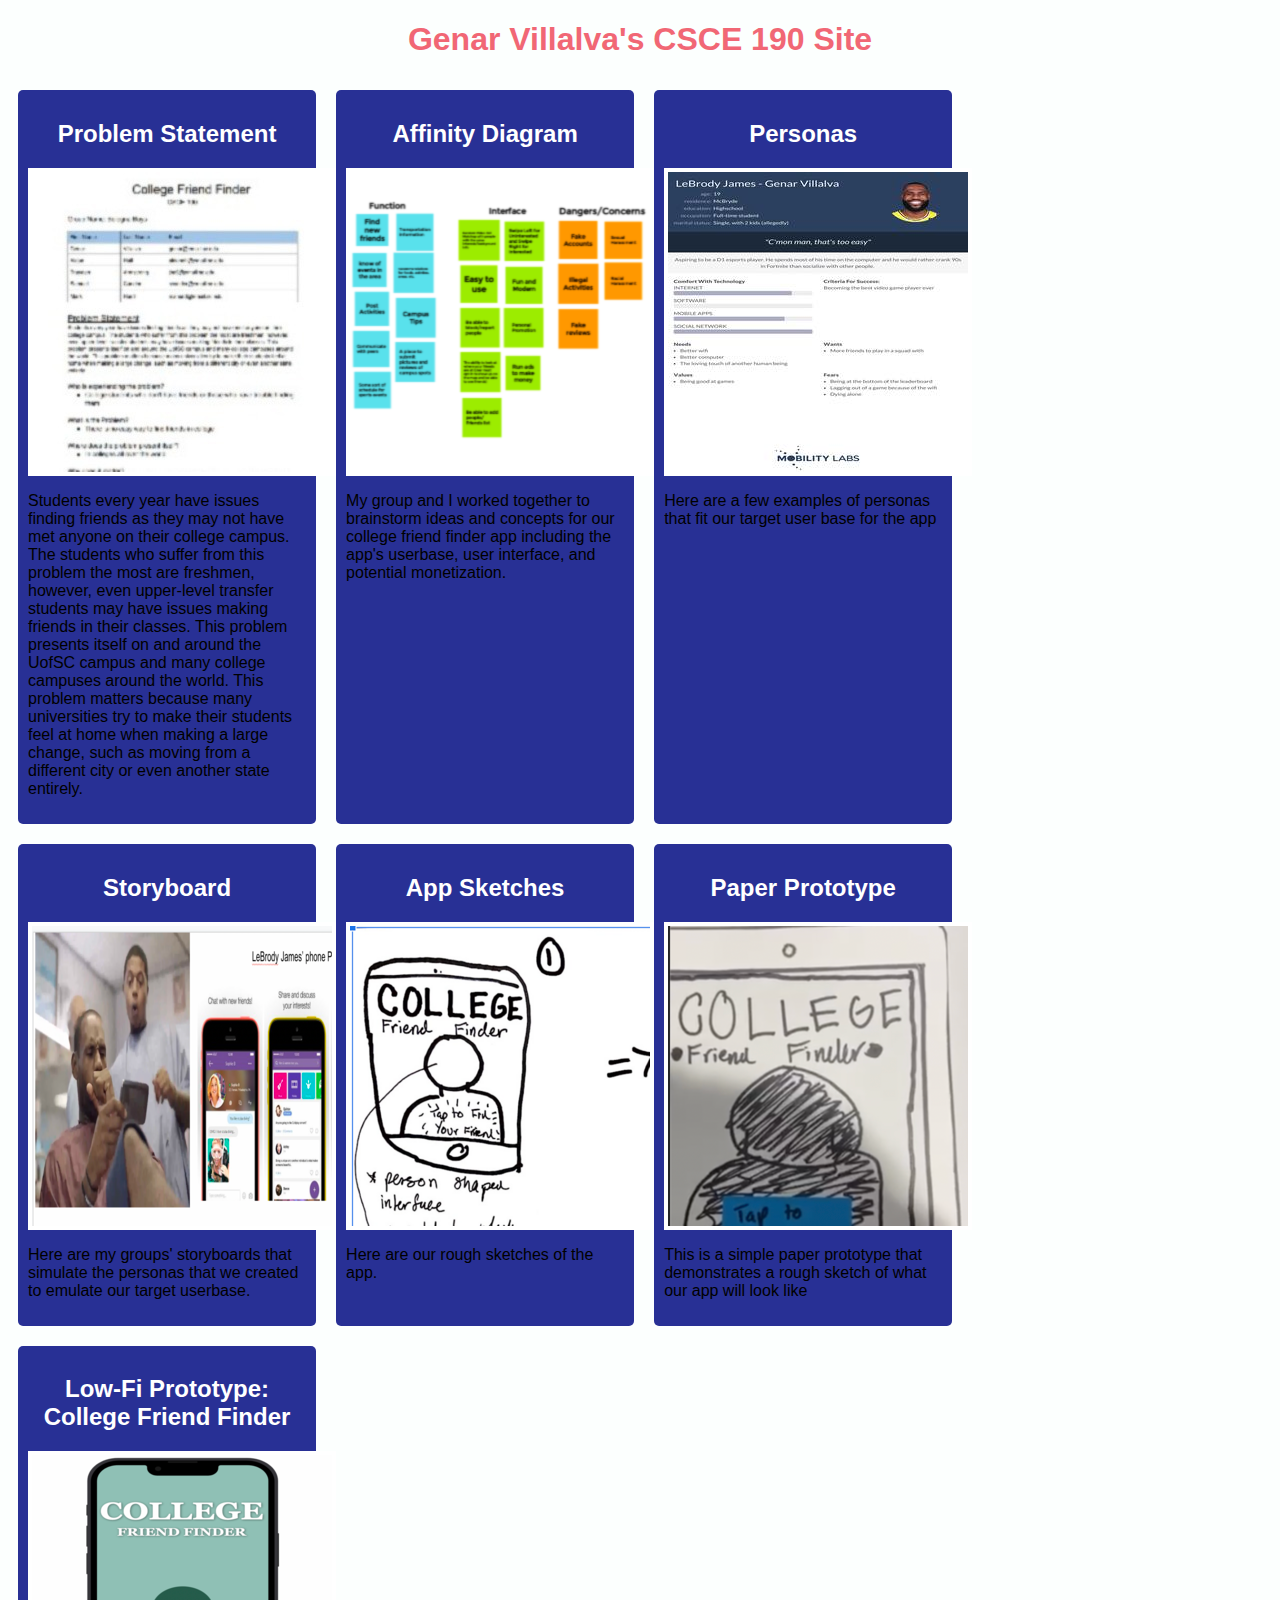
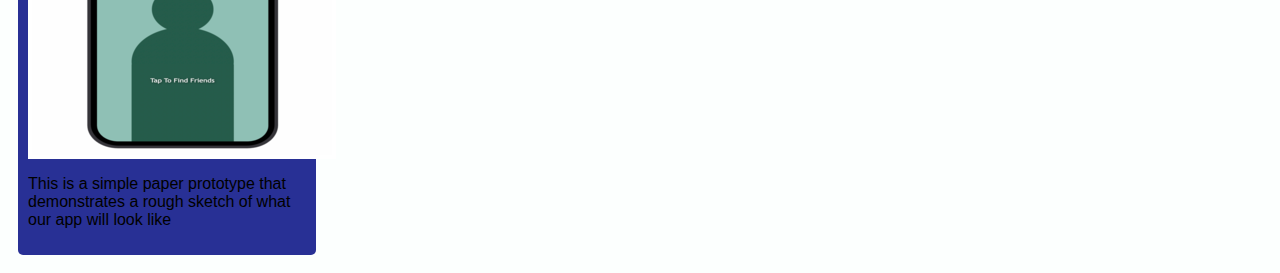
<file: index.html>
<!DOCTYPE html>
<html> 
    <head>
        <title> CSCE 190: Genar Villalva</title>
        <link rel="stylesheet" href="styles.css">
    </head>
    <body>
        <h1>Genar Villalva's CSCE 190 Site</h1>

        <div class="assignments">
            <!--Problem Statement Assignment-->
            <section class="assignment"> 
                <a href="files/problem-statement.pdf"><h2> Problem Statement</h2></a>
                <a href="files/problem-statement.pdf"><img src="images/problem-statement.jpg"></a>
                <p>Students every year have issues finding friends as they may not have met anyone on their college campus. The students who suffer from this problem the most are freshmen, however, even upper-level transfer students may have issues making friends in their classes. This problem presents itself on and around the UofSC campus and many college campuses around the world. This problem matters because many universities try to make their students feel at home when making a large change, such as moving from a different city or even another state entirely.
                </p>
            </section>
            <!--Affinity Diagram Assignment-->
            <section class="assignment"> 
                <a href="files/affinity-diagram.pdf"><h2> Affinity Diagram</h2></a>
                <a href="files/affinity-diagram.pdf"><img src="images/affinity-diagram.png"></a>
                <section class="ass-details">
                <p>
                    My group and I worked together to brainstorm ideas and concepts for our college friend finder app including the app's userbase, user interface, and potential monetization. 
                </p>
                </section>
            </section>
            <!--Personas-->
            <section class="assignment"> 
                <a href="files/personas.pdf"><h2> Personas</h2></a>
                <a href="files/personas.pdf"><img src="images/personas.jpeg"></a>
                <section class="ass-details">
                <p>Here are a few examples of personas that fit our target user base for the app
                </p>
                </section>
            </section>
            <!--Storyboard-->
            <section class="assignment"> 
                <a href="files/storyboard.pdf"><h2> Storyboard</h2></a>
                <a href="files/storyboard.pdf"><img src="images/lebronjames.png"></a>
                <section class="ass-details">
                <p>
                    Here are my groups' storyboards that simulate the personas that we created to emulate our target userbase. 
                </p>
                </section>
            </section>
            <!--Sketches-->
            <section class="assignment"> 
                <a href="files/sketches.pdf"><h2> App Sketches</h2></a>
                <a href="files/sketches.pdf"><img src="images/sketches.png"></a>
                <section class="ass-details">
                <p>
                    Here are our rough sketches of the app.
                </p>
                </section>
            </section>
            <!--Paper Prototype Assignment-->
            <section class="assignment"> 
                <a href="https://youtu.be/dXeYXm8a6Z4"><h2> Paper Prototype</h2></a>
                <a href="https://youtu.be/dXeYXm8a6Z4"><img src="images/paper-prototype.png"></a>
                <section class="ass-details">
                <p>
                    This is a simple paper prototype that demonstrates a rough sketch of what our app will look like
                </p>
                </section>
            </section>
            <!--Low-fi Prototype Assignment-->
            <section class="assignment"> 
                <a href="files/low-fi-prototype/index.html"><h2> Low-Fi Prototype: College Friend Finder</h2></a>
                <a href="files/low-fi-prototype/index.html"><img src="images/low-fi-prototype.png"></a>
                <section class="ass-details">
                <p>
                    This is a simple paper prototype that demonstrates a rough sketch of what our app will look like
                </p>
                </section>
            </section>
        </div>
    </body>
</html>
</file>
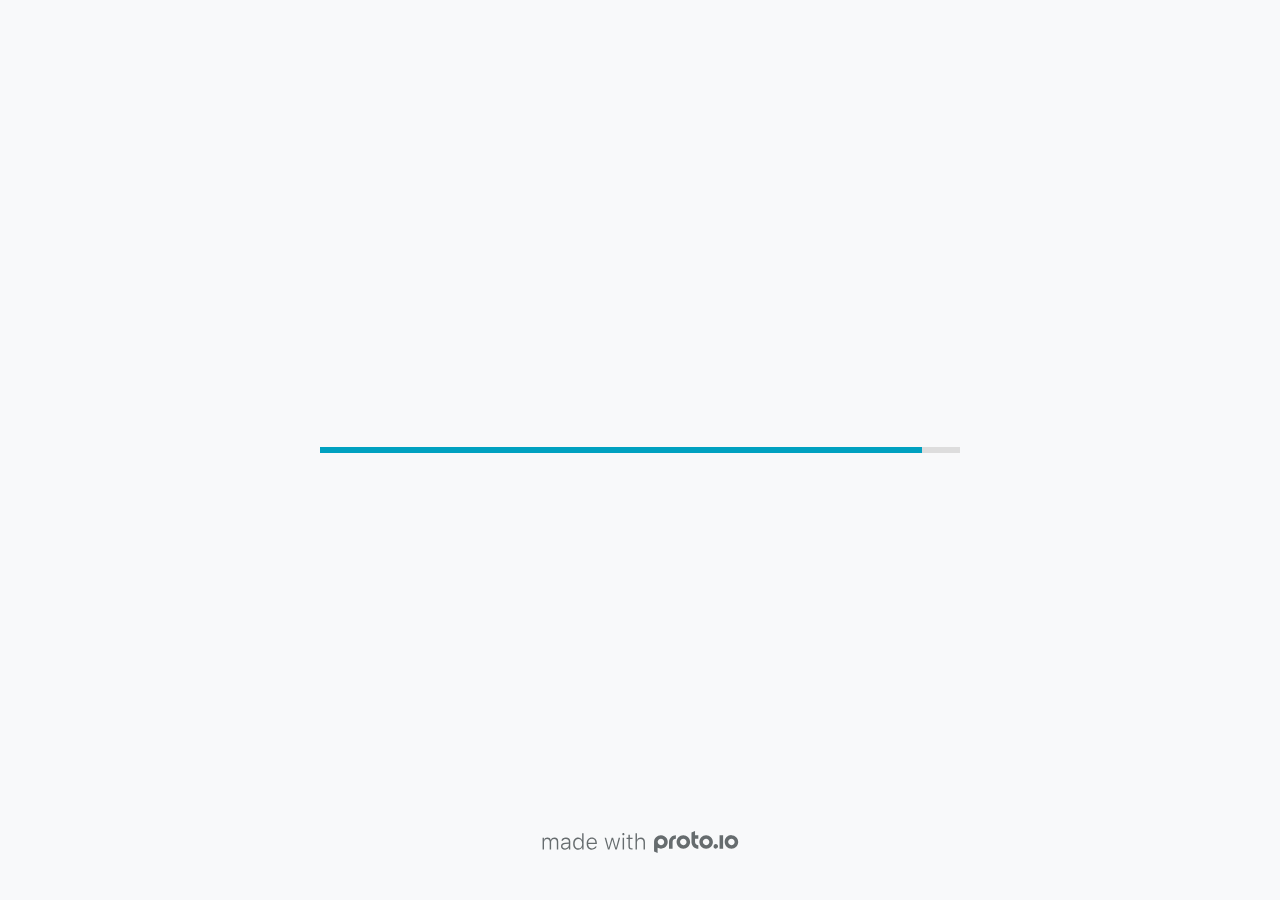
<file: files/low-fi-prototype/index.html>
<!DOCTYPE HTML>
	<head>

		<meta charset="utf-8">

		<title>Hi-Fi Prototype - Proto.io</title>

		
			<meta name="HandheldFriendly" content="True">
			<meta name="MobileOptimized" content="390"> 

			
			
			
			<meta name="viewport" content="minimum-scale=1.00, maximum-scale=1.00, initial-scale=1.00, user-scalable=no, shrink-to-fit=no" />

			
				<meta name="apple-mobile-web-app-capable" content="yes" />
				<meta name="apple-mobile-web-app-status-bar-style" content="black-translucent" />
			

			<meta name="format-detection" content="telephone=no">


			

            
            <link rel="icon" sizes="192x192" href="./src/assets/branding/android-icon-hires.png">
            <link rel="icon" sizes="128x128" href="./src/assets/branding/android-icon.png">

            
            <link href="./src/assets/branding/apple-touch-icon-retina180.png" sizes="180x180" rel="apple-touch-icon">

            
            <link href="./src/assets/branding/apple-touch-icon-retina.png" sizes="114x114" rel="apple-touch-icon">

            
            <link href="./src/assets/branding/apple-touch-icon.png" sizes="57x57" rel="apple-touch-icon">

            
            <link href="./src/assets/branding/startup.png" media="(device-width: 320px)" rel="apple-touch-startup-image">

            
            <link href="./src/assets/branding/startup-retina.png" media="(device-width: 320px) and (device-height: 480px) and (-webkit-device-pixel-ratio: 2)" rel="apple-touch-startup-image">

            
            <link href="./src/assets/branding/startup-568.png" media="(device-width: 320px) and (device-height: 568px) and (-webkit-device-pixel-ratio: 2)" rel="apple-touch-startup-image">

            
            <link href="./src/assets/branding/startup-retina-6.png" media="(device-width: 375px) and (device-height: 667px) and (orientation: portrait) and (-webkit-device-pixel-ratio: 2)" rel="apple-touch-startup-image">

            
            <link href="./src/assets/branding/startup-retina-6plus.png" media="(device-width: 414px) and (device-height: 736px) and (orientation: portrait) and (-webkit-device-pixel-ratio: 3)" rel="apple-touch-startup-image">

            
            <link href="./src/assets/branding/startup-retina-6plus-landscape.png" media="(device-width: 414px) and (device-height: 736px) and (orientation: landscape) and (-webkit-device-pixel-ratio: 3)" rel="apple-touch-startup-image">

            
            <link href="./src/assets/branding/startup-ipad.png" media="(device-width: 768px) and (orientation: portrait)" rel="apple-touch-startup-image">

            
            <link href="./src/assets/branding/startup-ipad-landscape.png" media="(device-width: 768px) and (orientation: landscape)" rel="apple-touch-startup-image">

            
            <link href="./src/assets/branding/startup-ipad-retina.png" media="(device-width: 768px) and (orientation: portrait) and (-webkit-device-pixel-ratio: 2)" rel="apple-touch-startup-image">

            
            <link href="./src/assets/branding/startup-ipad-landscape-retina.png" media="(device-width: 768px) and (orientation: landscape) and (-webkit-device-pixel-ratio: 2)" rel="apple-touch-startup-image">

            
            <link href="./src/assets/branding/startup-ipad-pro.png" media="(device-width: 1024px) and (orientation: portrait) and (-webkit-device-pixel-ratio: 2)" rel="apple-touch-startup-image">

            
            <link href="./src/assets/branding/startup-ipad-pro-landscape.png" media="(device-width: 1024px) and (orientation: landscape) and (-webkit-device-pixel-ratio: 2)" rel="apple-touch-startup-image">

			<meta http-equiv="cleartype" content="on"> 


			 
		    <script type="text/javascript" src="./scripts/plugins/jquery/jquery.js"></script>

			
				<link rel="stylesheet" href="./stylesheets/player-export.css" />
				<script type="text/javascript" src="./scripts/player-export.js"></script>
			

			
			<script type="text/javascript" src="./libraries/common/components.js"></script> 
			<link type="text/css" rel="Stylesheet" href="./libraries/common/components.1.00.css" /> 

			
					<script type="text/javascript" src="./libraries/generic2/components.js"></script> 
					<link type="text/css" rel="Stylesheet" href="./libraries/generic2/components.1.00.css" /> 
				
					<script type="text/javascript" src="./libraries/ios7/components.js"></script> 
					<link type="text/css" rel="Stylesheet" href="./libraries/ios7/components.1.00.css" /> 
				
					<script type="text/javascript" src="./libraries/ios9/components.js"></script> 
					<link type="text/css" rel="Stylesheet" href="./libraries/ios9/components.1.00.css" /> 
				
				<script type="text/javascript" src="./data/data.js"></script> 
			<script type="text/javascript" src="./webkitmask/maskimages.js"></script> 

		<style>
			body { width: 390px; height: 844px; }
			.landscape, .landscape .prx-page { min-height: 390px; }
			.portrait, .portrait .prx-page { min-height: 844px; }
		</style>

		<script type="text/javascript">

			prx.ver = '6.8.11.0';
			prx.url.account = 'https://genarvillalva.proto.io';
			prx.url.staticassets = 'https://gal.proto.io';
			prx.url.devices = 'https://dteyv52hbg2at.cloudfront.net/devices';
			prx.url.static = 'https://dteyv52hbg2at.cloudfront.net';
			prx.url.siteurl = 'proto.io';
			prx.url.crossmsg = 'https://genarvillalva.proto.io';

			prx.nodejsassetsserver = {};
			prx.nodejsassetsserver.host = ".proto.io";
			prx.nodejsassetsserver.subdomainprefix = "https://a3";
			prx.nodejsassetsserver.maxsubdomains = "20";

			prx.device_library = 'ios9';
			prx.devices[prx.device] = {
				name: prx.device
				,defaultOrientation: 'portrait'
				,portrait_applies: 1 //new
				,portrait: [390,844]
				,landscape_applies: 1 //new
				,landscape: [844,390]
				,allow_orientation_change: 1 //new
				,statusbar_skin: 'default' // new
				,statusbarheightportrait: 0
				,statusbarheightlandscape: 0
				,navigationbar_skin: 'default' //new
				,navigationbarheightportrait: 0
				,navigationbarheightlandscape: 0
				,normalportrait: [390,844]
				,normallandscape: [844,390]
				,device_s3bucket: 'd745dfc1-3990-4cd7-b321-932497072f14'
				,dpr: '1.00'
				,deviceType: "iphone13"
                ,showiPhoneXNotch: false
                ,hasCustomSkinNotch: false
				,appleWatchRoundedCorners: false
				,scrollType: "default"
				,initialscale: 1.00
				,targetdensitydpi: "device-dpi"
			}
			// save a copy of the device in the player state
			prx.currentPlayerStatus.projectDevice = prx.toolbox.clone(prx.devices[prx.device]);
			prx.currentPlayerStatus.targetDevice = {"ISANDROIDTABLET":0,"ISIPOD":0,"ISCHROME":0,"ISIOS":1,"ISMSIE":0,"ISMOZILLA":0,"isAndroid-Pad":0,"ISOPERA":0,"ISWEBKIT":0,"SOSVERSION":{"CBUILDVER":"","CMAJORVER":"","CMINORVER":"","CTEXT":"","IMINORVER":0,"IMAJORVER":0,"IBUILDVER":0},"ISIPAD":0,"ISMOBILE":1,"ISSAFARI":0,"ISIPHONE":1,"ISWINDOWS":0,"ISWINDOWSTOUCH":0,"ISDEVICE":1,"ISANDROID":0,"ISCUSTOM":0};
			prx.releaseChannel = 'stable';

			prx.projectsettings.id = '216fa061-ecb0-400c-a7c3-a4c74963cd6b';
			prx.projectsettings.s3b = 'genarvillalva-1384739-a61d8468-e4b9-894d-3aa025bac3bb5c8f';
			prx.projectsettings.account = 'genarvillalva';
			prx.projectsettings.statusbar = '0'; 
			prx.projectsettings.statusbarapplies = '0';
			prx.projectsettings.navigationbar = '0';
			prx.projectsettings.navigationbarapplies = '0';
			prx.projectsettings.initialpageid = -1;
			
			
			prx.projectsettings.flashactions = 1;
			prx.projectsettings.gatrackingcode = '';

			prx.export2html = '1' == true;
			prx.mobPlayer = 0;

			prx.user.country = 'US';

			prx.s3Links = []; 
			var sLinkedAssets = [];
			

			prx.csrf_token = '08135E3A572C6415DAD898DAFE40CC111D164D261FCC1E23CDAB2FFC08A59DA3';

            

            
                            prx.assetsAccessToken = "eyJ0eXAiOiJKV1QiLCJhbGciOiJIUzI1NiJ9.eyJkIjp7InVpZCI6Ii0xIiwicHJvamVjdF9pZCI6IjIxNmZhMDYxLWVjYjAtNDAwYy1hN2MzLWE0Yzc0OTYzY2Q2YiJ9LCJ2IjowLCJleHAiOjE2Njg3OTkyMTIsImlhdCI6MTY2ODYxOTIxMn0.CtseI59qd64G5j5Hobpj1VR8jNzOIyQpa8yv4J2T87o";

			prx.iniPlayer.iniPreLoad();

		</script>
	</head>

	

			<body class="player device-cursor-touch mobile-device-true " " id="mbd" >

				
				<div id="window-wrapper">
					<div id="dragarea"></div>
					<div id="statusbar"></div>
					<div id="underlay" style=""></div>

					<div class="prx-page" data-role="page" id="p-1" data-id="1"></div>
					
								<div class="prx-page" data-role="page" id="p-2" data-id="2"></div>
							
								<div class="prx-page" data-role="page" id="p-3" data-id="3"></div>
							
								<div class="prx-page" data-role="page" id="p-4" data-id="4"></div>
							
								<div class="prx-page" data-role="page" id="p-7" data-id="7"></div>
							
								<div class="prx-page" data-role="page" id="p-9" data-id="9"></div>
							
								<div class="prx-page" data-role="page" id="p-10" data-id="10"></div>
							
								<div class="prx-page" data-role="page" id="p-11" data-id="11"></div>
							
								<div class="prx-page" data-role="page" id="p-12" data-id="12"></div>
							
								<div class="prx-page" data-role="page" id="p-13" data-id="13"></div>
							
								<div class="prx-page" data-role="page" id="p-14" data-id="14"></div>
							
					<div id="navigationbar"></div>
					<div id="overlay"></div>
					<div id="trash"></div>
					<div id="quick-audios"></div>
				</div>

				 
			<div id="loader-wrapper">
				
				<div class="progress">
					<div class="progress-bar"></div>
				</div>
				<div id="poweredby"></div>
			</div>
			


			</body>
		

</html>
</file>
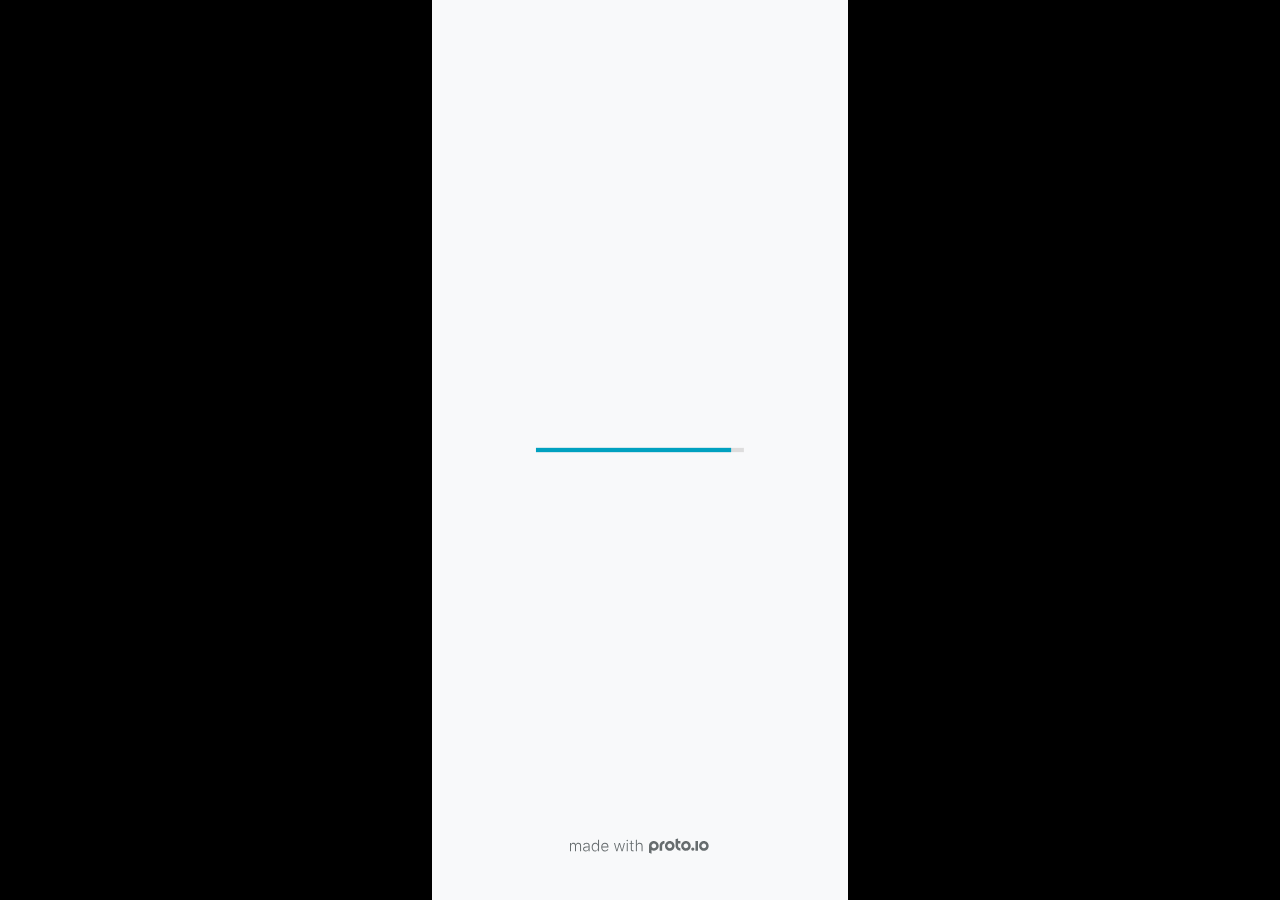
<file: files/low-fi-prototype/fullscreen.html>
<!DOCTYPE HTML>
	<head>
		<meta charset="utf-8">

        
			<meta name="HandheldFriendly" content="True">
			<meta name="MobileOptimized" content="390"> 

			
			
			
			<meta name="viewport" content="minimum-scale=1, maximum-scale=1, initial-scale=1, user-scalable=no, shrink-to-fit=no" />

			
				<meta name="apple-mobile-web-app-capable" content="yes" />
				<meta name="apple-mobile-web-app-status-bar-style" content="black-translucent" />
			

			<meta name="format-detection" content="telephone=no">


			

            
            <link rel="icon" sizes="192x192" href="./src/assets/branding/android-icon-hires.png">
            <link rel="icon" sizes="128x128" href="./src/assets/branding/android-icon.png">

            
            <link href="./src/assets/branding/apple-touch-icon-retina180.png" sizes="180x180" rel="apple-touch-icon">

            
            <link href="./src/assets/branding/apple-touch-icon-retina.png" sizes="114x114" rel="apple-touch-icon">

            
            <link href="./src/assets/branding/apple-touch-icon.png" sizes="57x57" rel="apple-touch-icon">

            
            <link href="./src/assets/branding/startup.png" media="(device-width: 320px)" rel="apple-touch-startup-image">

            
            <link href="./src/assets/branding/startup-retina.png" media="(device-width: 320px) and (device-height: 480px) and (-webkit-device-pixel-ratio: 2)" rel="apple-touch-startup-image">

            
            <link href="./src/assets/branding/startup-568.png" media="(device-width: 320px) and (device-height: 568px) and (-webkit-device-pixel-ratio: 2)" rel="apple-touch-startup-image">

            
            <link href="./src/assets/branding/startup-retina-6.png" media="(device-width: 375px) and (device-height: 667px) and (orientation: portrait) and (-webkit-device-pixel-ratio: 2)" rel="apple-touch-startup-image">

            
            <link href="./src/assets/branding/startup-retina-6plus.png" media="(device-width: 414px) and (device-height: 736px) and (orientation: portrait) and (-webkit-device-pixel-ratio: 3)" rel="apple-touch-startup-image">

            
            <link href="./src/assets/branding/startup-retina-6plus-landscape.png" media="(device-width: 414px) and (device-height: 736px) and (orientation: landscape) and (-webkit-device-pixel-ratio: 3)" rel="apple-touch-startup-image">

            
            <link href="./src/assets/branding/startup-ipad.png" media="(device-width: 768px) and (orientation: portrait)" rel="apple-touch-startup-image">

            
            <link href="./src/assets/branding/startup-ipad-landscape.png" media="(device-width: 768px) and (orientation: landscape)" rel="apple-touch-startup-image">

            
            <link href="./src/assets/branding/startup-ipad-retina.png" media="(device-width: 768px) and (orientation: portrait) and (-webkit-device-pixel-ratio: 2)" rel="apple-touch-startup-image">

            
            <link href="./src/assets/branding/startup-ipad-landscape-retina.png" media="(device-width: 768px) and (orientation: landscape) and (-webkit-device-pixel-ratio: 2)" rel="apple-touch-startup-image">

            
            <link href="./src/assets/branding/startup-ipad-pro.png" media="(device-width: 1024px) and (orientation: portrait) and (-webkit-device-pixel-ratio: 2)" rel="apple-touch-startup-image">

            
            <link href="./src/assets/branding/startup-ipad-pro-landscape.png" media="(device-width: 1024px) and (orientation: landscape) and (-webkit-device-pixel-ratio: 2)" rel="apple-touch-startup-image">

			<meta http-equiv="cleartype" content="on"> 


			

		<title>Hi-Fi Prototype - Proto.io player</title>

		
				<link type="text/css" rel="stylesheet" href="./src/stylesheets/preview-letterbox-min.css">
				<script type="text/javascript" src="./src/scripts/preview-letterbox-min.js"></script>
			

		<script type="text/javascript">
			var prx = window.prx || {};
			prx.letterboxmode = true;
			prx.orientation = 'portrait';
			prx.orientations = {};
			prx.orientations.portrait = 1;
			prx.orientations.landscape = 1;
			prx.project = {};
			prx.project.id = '216fa061-ecb0-400c-a7c3-a4c74963cd6b';
			prx.project.title = 'Hi-Fi Prototype';
			prx.project.version = 0;
			prx.project.livepreview = 0;
			prx.project.account = "genarvillalva";
			prx.activePage = {};
			
				prx.user = false;
			
			prx.flashactions = 1;

			prx.device_library = 'ios9';
			prx.device = {
					name: prx.device
					,caption: "iPhone 13"
					,defaultOrientation: 'portrait'
					,portrait_applies: 1 //new
					,portrait: [390,844]
					,landscape_applies: 1 //new
					,landscape: [844,390]
					,allow_orientation_change: 1 && 1 //new

			}

			prx.url.crossmsg = 'https://genarvillalva.proto.io';
			prx.ver = '6.8.11.0';
			prx.exitFullScreenUrl = 'https://genarvillalva.proto.io/player/index.cfm?id=216fa061-ecb0-400c-a7c3-a4c74963cd6b';
			prx.openURL = '';
			prx.downloadURL = '';

			
		</script>

		

	</head>

	<body>

		
				<iframe id="pio-playerframe" src="./src/index.html" scrolling="NO" style="width: 390px; height: 844px;" webkitAllowFullScreen mozallowfullscreen allowFullScreen allowvr allow="autoplay"></iframe>
				
						<script type="text/javascript">
							// remove parameter from address bar immediately if no changes
							let url = new URL(window.location.href);
							url.searchParams.delete('hc');
							url.searchParams.delete('ap');
							window.history.replaceState({}, document.title, url.toString());
						</script>
					
	</body>

</html>
</file>
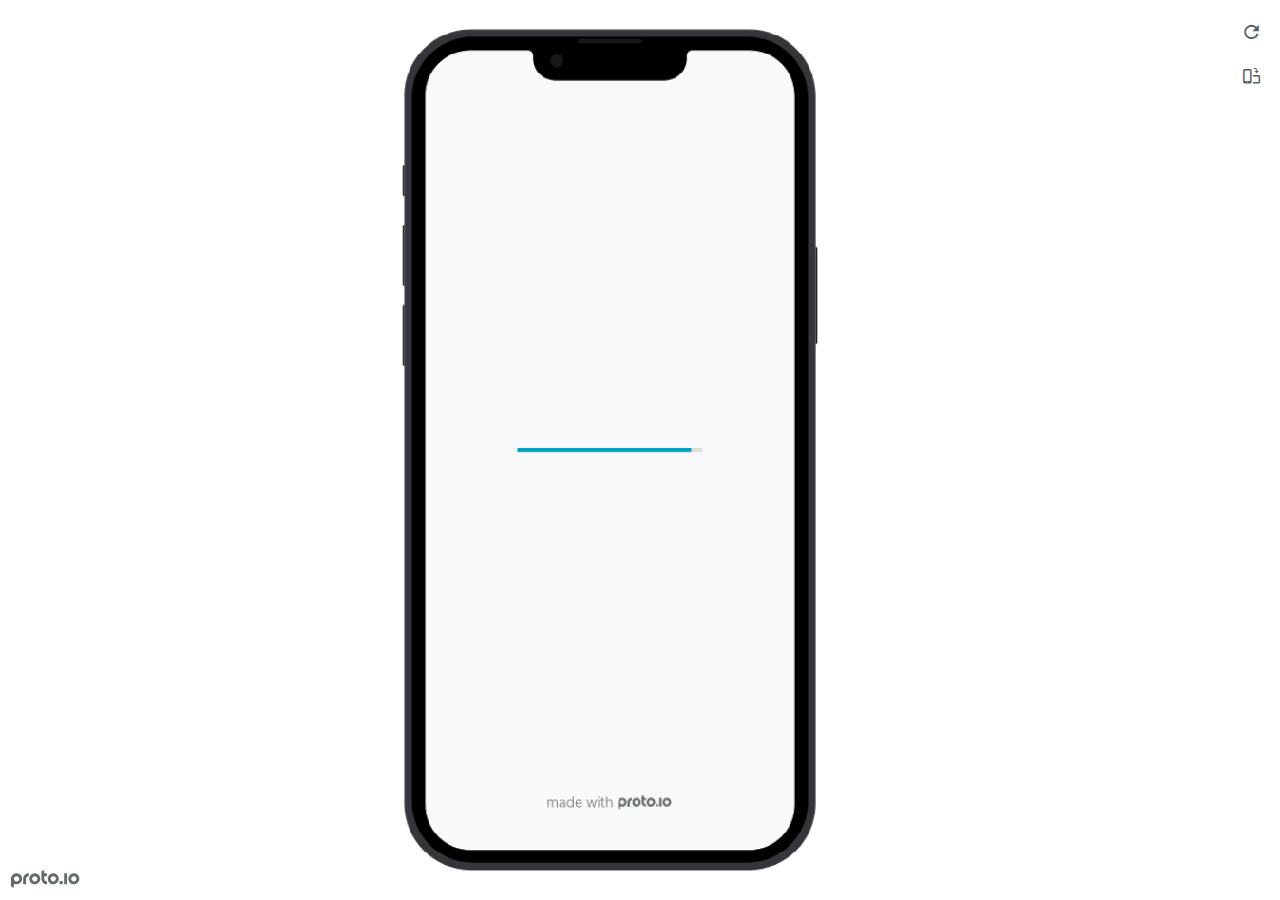
<file: files/low-fi-prototype/preview.html>
<!DOCTYPE HTML>
    <head>
    <meta charset="utf-8">

    <title>Hi-Fi Prototype - Proto.io player</title>

    
				<link type="text/css" rel="stylesheet" href="./src/stylesheets/preview-export-min.css">
				<script type="text/javascript" src="./src/scripts/preview-export-min.js"></script>
			

    <script type="text/javascript">
        var prx = window.prx || {};
        prx.orientation = 'portrait';
        prx.orientations = {};
        prx.orientations.portrait = 1;
        prx.orientations.landscape = 1;
        prx.project = {};
        prx.project.id = '216fa061-ecb0-400c-a7c3-a4c74963cd6b';
        prx.project.title = 'Hi-Fi Prototype';
        prx.project.version = 0;
        prx.project.livepreview = 0;
        prx.project.account = "genarvillalva";
        prx.activePage = {};
        prx.usercountry = "us";
        
            prx.user = false;
        
        prx.skin = 'apple-phone-iphone13_13pro-1';
        prx.ver = '6.8.11.0';
        //prx.flashactions = 1;
		prx.flashactions = 1; //we are not using the DB value anymore

        prx.nodejsassetsserver = {};
        prx.nodejsassetsserver.host = ".proto.io";
        prx.nodejsassetsserver.subdomainprefix = "https://a3";
        prx.nodejsassetsserver.maxsubdomains = "20";
        prx.account = "genarvillalva";
        prx.browserShowScreenshots = 'true';
        prx.url.crossmsg = 'https://genarvillalva.proto.io';
        prx.playerUrl = 'https://genarvillalva.proto.io/player/';
        prx.fullScreenUrl = 'https://genarvillalva.proto.io/player/fullscreen/index.cfm?id=216fa061-ecb0-400c-a7c3-a4c74963cd6b';
        prx.spaces = false;
        prx.csrf_token = 'AB6AC67F77933ABACAB71656815212000AF180CD06EE13F5BB7A58238AB140DA';

        prx.bShowPlayerBetaPrompt = false;

        

    </script>

    

</head>


<body style="background-color:#FFFFFF">

    

    <div class="page-sidebar">
        
        <div class="sidebar-action-buttons">

            
                <span class="header-action-button player-icon-reload embed-icon-reload" id="refresh-preview">
                    <span class="tooltip">Refresh preview</span>
                </span>
                
                    <span  class="header-action-button player-icon-rotate embed-icon-rotate" id="change-orientation">
                        <span class="tooltip">Change orientation</span>
                    </span>
                

            <div class="header-action-button player-icon-enter-fullscreen-mode-icon" id="go-fullscreen">
                <span class="tooltip">Go full screen</span>
            </div>
        </div>

    </div>

    <div id="maincontent" class="portrait">

        <div id="shortcut-pressed-outer">
            <div id="shortcut-pressed"></div>
        </div>
        

			<div class="frame_generic">
				
				<div class="body_generic skin_apple-phone-iphone13_13pro-1 skin-wrapper skin-os-apple skin-device-phone skin-model-iphone13_13pro skin-size-1 skin-color-black skin-orientation-portrait skin-dimensions-390-844">

					<div class="buttons top"></div>
					<div class="detail-top"></div>
					<div class="web-search"></div>
					<div class="buttons left"></div>

					<div class="body_generic_inner">
						
						<iframe id="pio-playerframe" src="./src/index.html" scrolling="NO" style="width: 390px; height: 844px;" webkitAllowFullScreen mozallowfullscreen allowFullScreen allowvr allow="autoplay"></iframe>
						
                                <script type="text/javascript">
                                    // remove parameter from address bar immediately if no changes
                                    let url = new URL(window.location.href);
                                    url.searchParams.delete('hc');
									url.searchParams.delete('ap');
                                    window.history.replaceState({}, document.title, url.toString());
                                </script>
                            
					</div>

					<div class="buttons right"></div>
					<div class="detail-bottom"></div>
				</div>
				
			</div>
		
    </div>

    

    
            <div id="branding"></div>
        
</body>


<script type="text/javascript">
    
</script>
</html>
</file>
<file: styles.css>
body {
    background: #FCFFFE;
    font-family:Arial, Helvetica, sans-serif;
}

.assignments {
    display:flex;
    flex-wrap:wrap;
}
.assignment {
    width:22%;
    padding:10px;
    margin:10px;
    padding:20px 10;
    background: #283095;
    border-radius:5px;
}

.assignment img {
    width:300px;
    margin:10px;
    border:4px solid #FFF;
    display:block;
    margin:auto;
}

.assignment img:hover {
    border:4px dashed #fee36e;
}
h1 {
    color: #f16775;
    text-align: center;
}
h1:hover {
    color: #fee36e;
}

h2 {
    text-align:center;
}
a {
    text-decoration:none;
    color:#FFF;
}

a:hover {
    color: #fee36e;
}
</file>
<file: files/low-fi-prototype/stylesheets/player-export.css>
/*!
 * 
 *                                                                       
 *                              ::;;;;                                   
 *    ::,,,,::    ::,,  ,,,,::::::11ii::,,::,,,,::      ::::,,::,,,,::   
 *  ,,111111ii,,::1111::111111ii::111111::111111ii,,    ii11,,ii111111,, 
 *  11ii::;;11;;ii11::iiii::;;11;;11ii::ii11::::11ii    ii11;;11;;::ii11 
 *  11;;  ::11ii11;;::11ii  ::11ii11ii,,iiii..  iiii    ii11;;11::  ;;11 
 *  1111;;ii11;;11;;,,ii11::ii11;;ii11;;;;11;;;;11;;;;;;ii11::11ii;;11ii 
 *  11111111;;::11;;  ::ii1111;;  ::ii11::ii1111ii::11ii;;11,,;;1111ii:: 
 *  11;;,,::  ,,::,,      ::,,        ::::  ::::    ,,,,::::    ::,,     
 *  ;;;;                                                                 
 *                                                                       
 *  Build: 11/8/2022, 10:20:15 AM
 */

/*!
 * Waves v0.5.5
 * http://fian.my.id/Waves
 *
 * Copyright 2014 Alfiana E. Sibuea and other contributors
 * Released under the MIT license
 * https://github.com/fians/Waves/blob/master/LICENSE
 */.mask-inner{position:relative;background-size:100% 100%;background-repeat:no-repeat}.mask-inner .mask-inner{transform:none!important}.mask-border .mborder,.mask-filter{height:100%;width:100%}.mask-border .mborder{border:1px solid hsla(0,0%,100%,.8);position:absolute;pointer-events:none}.mask-border .area-border{border:1px solid #00a1c0;left:0;top:0;position:absolute;transform-origin:0 0;box-sizing:border-box}.mask-border .mask-radius{width:100%;height:100%;overflow:hidden;position:absolute}.mask-border .mask-radius .mask-radius-border{position:relative;width:100%;height:100%;border:1px solid hsla(0,0%,100%,.8)}.mask-border.hide-handles .prx-resizable-handle{opacity:0;pointer-events:none!important}.mask-border.hide-handles .area-border{border:1px dashed #b4bcbf}.mask-wrapper{overflow:hidden;height:100%;pointer-events:none}.mask-wrapper.borderPos-inside{box-sizing:border-box}.mask-wrapper.borderPos-outside{width:100%;height:100%}.mask-wrapper.borderPos-outside .mask-inner{box-sizing:content-box}.mask-edit-mode-handles{pointer-events:none}.mask-edit-mode-handles.hide-handles .prx-resizable-handle,.mask-edit-mode-handles.hide-handles .prx-rotate-handle{opacity:0;pointer-events:none!important}.mask-edit-mode-handles.hide-handles .xborder{border-color:#b4bcbf!important}abbr,address,article,aside,audio,b,blockquote,body,caption,cite,code,dd,del,dfn,div,dl,dt,em,fieldset,figure,footer,form,h1,h2,h3,h4,h5,h6,header,hgroup,html,i,iframe,img,ins,kbd,label,legend,li,mark,menu,nav,object,ol,p,pre,q,samp,section,small,span,strong,sub,sup,table,tbody,td,tfoot,th,thead,time,tr,ul,var,video{margin:0;padding:0;border:0;outline:0;font-size:100%;background:transparent}article,aside,details,figcaption,figure,footer,header,hgroup,nav,section{display:block}audio,canvas,video{display:inline-block;*display:inline;*zoom:1}[hidden],audio:not([controls]){display:none}html{font-size:100%;-webkit-text-size-adjust:100%;-ms-text-size-adjust:100%}body{margin:0;font-size:13px}body,button,input,select,textarea{font-family:sans-serif;color:#222}a{color:#00e}a:visited{color:#551a8b}a:hover{color:#06e}a:focus{outline:thin dotted}a:active,a:hover{outline:0}abbr[title]{border-bottom:1px dotted}b,strong{font-weight:700}blockquote{margin:1em 40px}dfn{font-style:italic}hr{display:block;height:1px;border:0;border-top:1px solid #ccc;margin:1em 0;padding:0}ins{background:#ff9;text-decoration:none}ins,mark{color:#000}mark{background:#ff0;font-style:italic;font-weight:700}code,kbd,pre,samp{font-family:monospace,serif;_font-family:courier new,monospace;font-size:1em}pre{white-space:pre;white-space:pre-wrap;word-wrap:break-word}q{quotes:none}q:after,q:before{content:"";content:none}small{font-size:85%}sub,sup{font-size:75%;line-height:0;position:relative;vertical-align:baseline}sup{top:-.5em}sub{bottom:-.25em}ol,ul{margin:1em 0;padding:0 0 0 40px}dd{margin:0 0 0 40px}nav ol,nav ul{list-style:none;list-style-image:none;margin:0;padding:0}img{border:0;-ms-interpolation-mode:bicubic}svg:not(:root){overflow:hidden}figure,form{margin:0}fieldset{margin:0}fieldset,legend{border:0;padding:0}legend{*margin-left:-7px}button,input,select,textarea{font-size:100%;margin:0;vertical-align:baseline;*vertical-align:middle}button,input{line-height:normal;*overflow:visible}table button,table input{*overflow:auto}[role=button],button,input[type=button],input[type=reset],input[type=submit]{-webkit-appearance:button}input[type=checkbox],input[type=radio]{box-sizing:border-box;padding:0}input[type=search]{-webkit-appearance:textfield;-moz-box-sizing:content-box;-webkit-box-sizing:content-box;box-sizing:content-box}input[type=search]::-webkit-search-decoration{-webkit-appearance:none}button::-moz-focus-inner{border:0;padding:0}textarea{overflow:auto;vertical-align:top;resize:vertical}input:invalid,textarea:invalid{background-color:#f0dddd}table{border-collapse:collapse;border-spacing:0}td{vertical-align:top}.nocallout{-webkit-touch-callout:none}textarea[contenteditable]{-webkit-appearance:none}.gifhidden{position:absolute;left:-100%}.ir{display:block;border:0;text-indent:-999em;overflow:hidden;background-color:transparent;background-repeat:no-repeat;text-align:left;direction:ltr}.ir br{display:none}.hidden{display:none!important;visibility:hidden}.visuallyhidden{border:0;clip:rect(0 0 0 0);height:1px;margin:-1px;overflow:hidden;padding:0;position:absolute;width:1px}.visuallyhidden.focusable:active,.visuallyhidden.focusable:focus{clip:auto;height:auto;margin:0;overflow:visible;position:static;width:auto}.invisible{visibility:hidden}.clearfix:after,.clearfix:before{content:"";display:table}.clearfix:after{clear:both}.clearfix{*zoom:1}@media print{*{background:transparent!important;color:#000!important;text-shadow:none!important;filter:none!important;-ms-filter:none!important}a,a:visited{text-decoration:underline}a[href]:after{content:" (" attr(href) ")"}abbr[title]:after{content:" (" attr(title) ")"}.ir a:after,a[href^="#"]:after,a[href^="javascript:"]:after{content:""}blockquote,pre{border:1px solid #999;page-break-inside:avoid}thead{display:table-header-group}img,tr{page-break-inside:avoid}img{max-width:100%!important}@page{margin:.5cm}h2,h3,p{orphans:3;widows:3}h2,h3{page-break-after:avoid}}#eval-iframe{display:none}body{-webkit-appearance:none;-webkit-box-flex:1;-webkit-touch-callout:none;-webkit-tap-highlight-color:rgba(0,0,0,0)}*{-webkit-user-select:none;-khtml-user-select:none;-moz-user-select:-moz-none;-o-user-select:none;user-select:none}input,textarea{-webkit-user-select:text;-khtml-user-select:text;-moz-user-select:text;-o-user-select:text;user-select:text}#dragarea{font-family:Helvetica,Arial,sans-serif;text-align:left}.text{height:95%;overflow:auto}.wrap{overflow:hidden}.pos,.spos{position:absolute}.action-highlight{position:absolute;top:0;left:0;height:100%;width:100%;background:rgba(255,255,0,.5);background:rgba(64,208,255,.3);opacity:0;pointer-events:none;-webkit-transition:opacity .2s ease-in;transition:opacity .2s ease-in;border:2px solid #40c8f4;padding:3px;box-sizing:border-box}.action-highlight-simple-visible,.action-highlight-visible{opacity:1}#appModeNote{background-color:#333;border-top:5px solid #000;bottom:0;color:#f0f0f0;display:none;font-family:helvetica;left:0;padding:10px 0;position:fixed;text-align:center;width:100%}#appModeNote em{display:block;font-size:20px;font-weight:700;line-height:26px}#appModeNote span{display:block;font-size:14px;line-height:20px}.hidden{display:none}.prx-page.loadedFrom{display:block}.prx-page.loadedTo{z-index:999999}.prx-page.loadedTo-1{z-index:10000000}.prx-page.loadedTo-2{z-index:10000001}.prx-page.loadedTo-3{z-index:10000002}.prx-page.loadedTo-4{z-index:10000003}.prx-page.loadedTo-5{z-index:10000004}.prx-page.loadedTo-6{z-index:10000005}.prx-page.loadedTo-7{z-index:10000006}.prx-page.loadedTo-8{z-index:10000007}.prx-page.loadedTo-9{z-index:10000008}.prx-page.loadedTo-10{z-index:10000009}.prx-page.loadedTo-11{z-index:10000010}.prx-page.loadedTo-12{z-index:10000011}.prx-page.loadedTo-13{z-index:10000012}.prx-page.loadedTo-14{z-index:10000013}.prx-page.loadedTo-15{z-index:10000014}.prx-page.loadedTo-16{z-index:10000015}.prx-page.loadedTo-17{z-index:10000016}.prx-page.loadedTo-18{z-index:10000017}.prx-page.loadedTo-19{z-index:10000018}.prx-page.loadedTo-20{z-index:10000019}.prx-page.loadedTo-21{z-index:10000020}.prx-page.loadedTo-22{z-index:10000021}.prx-page.loadedTo-23{z-index:10000022}.prx-page.loadedTo-24{z-index:10000023}.prx-page.loadedTo-25{z-index:10000024}.prx-page.loadedTo-26{z-index:10000025}.prx-page.loadedTo-27{z-index:10000026}.prx-page.loadedTo-28{z-index:10000027}.prx-page.loadedTo-29{z-index:10000028}.prx-page.loadedTo-30{z-index:10000029}#navigationbar,#statusbar{background:transparent 0 0;display:block;width:100%;border:0;top:0;position:fixed;z-index:1}#loader-wrapper{background:#f8f9fa;height:100%;left:0;position:fixed;top:0;width:100%;z-index:99999;font-size:11px}#loader-wrapper .progress{position:absolute;top:50%;left:50%;transform:translate(-50%,-50%);-ms-transform:translate(-50%,-50%);-webkit-transform:translate(-50%,-50%);width:50%;height:4px;background-color:#ddd}#loader-wrapper .progress-bar{position:relative;width:0;height:4px;-webkit-transition:.4s linear;-moz-transition:.4s linear;-o-transition:.4s linear;transition:.4s linear;-webkit-transition-property:width,background-color;-moz-transition-property:width,background-color;-o-transition-property:width,background-color;transition-property:width,background-color}#loader-wrapper .progress-bar:before,.progress-bar:after{content:"";position:absolute;top:0;left:0;right:0}#loader-wrapper .progress-bar:before{bottom:0;background-color:#ddd}#loader-wrapper .progress-bar:after{z-index:2;bottom:0;background:#00a1c0}#loader-wrapper #app-icon{position:absolute;top:50%;left:50%;transform:translate(-50%,-150%);-ms-transform:translate(-50%,-150%);-webkit-transform:translate(-50%,-150%);width:114px;height:114px}#loader-wrapper #poweredby{position:absolute;bottom:5%;left:50%;transform:translate(-50%);-ms-transform:translate(-50%);-webkit-transform:translate(-50%);width:100%;height:16px;background-image:url(/images/player/player-logo.svg);background-repeat:no-repeat;background-position:top;background-size:auto 200%;z-index:99999}body{-moz-transition:opacity .3s linear;-o-transition:opacity .3s linear;-webkit-transition:opacity .3s linear;transition:opacity .3s linear}.reloading{background:#fff!important;opacity:0}@media (min-width:481px) and (max-width:1079px){#loader-wrapper .progress,#loader-wrapper .progress-bar{height:4px}}@media (min-width:1080px){#loader-wrapper #poweredby{height:24px}#loader-wrapper .progress,#loader-wrapper .progress-bar{height:6px}}@media (width:1280px) and (height:768px){#loader-wrapper .progress,#loader-wrapper .progress-bar{height:2px}}.pointer-events-none{pointer-events:none!important}body .prx-page{-webkit-trans1form:translate3d(0,0,0)}.prx-page .type-symbol .box{-w1ebkit-transform:translateZ(0)}html{background:transparent}body{background:#fff;overflow:hidden}body.mobile-device-true *{-webkit-text-size-adjust:100%}body.mobile-device-false *{-webkit-text-size-adjust:initial}#window-wrapper{width:100%;height:100%;overflow:hidden;position:relative}#dragarea{background:transparent;display:none}#overlay,#quick-audios,#trash,#underlay{position:absolute;top:0;left:0}#quick-audios,#trash{display:none}.visible{display:block!important}.iScrollHorizontalScrollbar,.iScrollVerticalScrollbar{z-index:auto!important}.overlay{position:fixed;left:0;right:0;bottom:0;top:0}.ui-mobile-viewport-transitioning,.ui-mobile-viewport-transitioning .prx-page{o1verflow:visible!important}.box[style*="z-index:0;"],.box[style*="z-index: 0;"]{z-index:auto!important}.box[data-mpoverlay="1"]{pos1ition:fixed}#temp-for-external-link{display:none}#dragarea,html{background:transparent!important}.hide{display:none!important}*{outline:none}.ghost-component,.ghost-component *,.ghost-component .box *{pointer-events:none!important}#statusbar{position:fixed!important}.prx-page{position:absolute;display:none}.prx-page.prx-page-active,.prx-page[class*=prx-page-transitioning-]{display:block}.prx-page[class*=prx-page-transitioning-]{overflow:hidden}.prx-page.prx-page-transitioning-overlay-in-source,.prx-page.prx-page-transitioning-overlay-out-target{overflow:visible}.prx-page.prx-page-below{z-index:10}.prx-page.prx-page-above{z-index:20}#overlay{z-index:30}.prx-page.prx-page-transition-flip,.prx-page.prx-page-transition-turn{-webkit-backface-visibility:hidden;-moz-backface-visibility:hidden;backface-visibility:hidden}.prx-page.prx-page-transition-turn{-webkit-transform:translateZ(0);-moz-transform:translateZ(0);-webkit-transform-origin:0 center;-moz-transform-origin:0 center;transform-origin:0 center;transform:translateZ(0)}.prx-page.prx-page-transition-flow:not(.prx-page-transition-flow-overlay),.prx-page.prx-page-transition-overlay-top{box-shadow:0 0 20px rgba(0,0,0,.4)}.prx-page-above.prx-page-transition-notificationInWatchOS{transition:background-color .45s ease-out}.prx-page-above.prx-page-transition-notificationInWatchOS.prx-page-transition-notificationInWatchOS-notification-in{background-color:transparent!important;transition:background-color 0s ease-out}.device-cursor-touch,.device-cursor-touch *{cursor:url(/images/player/touch-cursor-64.png) 32 32,default!important;cursor:-webkit-image-set(url("/images/player/touch-cursor-64.png") 1x,url("/images/player/touch-cursor-64@2x.png") 2x) 32 32,default!important}.device-cursor-web,.device-cursor-web *{cursor:default}.device-cursor-web .delayedtap,.device-cursor-web .delayedtap *,.device-cursor-web .interaction-click,.device-cursor-web .interaction-click *,.device-cursor-web .interaction-tap,.device-cursor-web .interaction-tap *,.device-cursor-web .release,.device-cursor-web .release *,.device-cursor-web .touch,.device-cursor-web .touch *{cursor:pointer;cursor:hand}.device-cursor-web [data-component-type=text]{cursor:default}.device-cursor-web .move,.device-cursor-web .move *{cursor:move}.device-cursor-web input,.device-cursor-web textarea{cursor:text}.do-chrome-fix #window-wrapper{-webkit-perspective:1}.do-chrome-fix .pos{-webkit-backface-visibility:hidden;-webkit-transform:translateZ(0)}.do-chrome-fix *{-w1ebkit-transform:translateZ(0) scale(1) scaleX(1) skew(0deg,0deg) skewX(0deg) skewY(0deg) rotateX(0deg) rotateY(0deg) rotate(0deg)}.do-chrome-fix.dont-do-chrome-fix #window-wrapper{-webkit-perspective:none}.do-chrome-fix.dont-do-chrome-fix .pos{-webkit-backface-visibility:visible;-webkit-transform:none}.prx-page-transitioning:not(.prx-page-transitioning-overlay-in-source):not(.loadedFrom) [data-mpoverlay="1"]{display:none}#fps{position:fixed;z-index:9999;font-size:18px;top:20px;left:20px;background:rgba(0,0,0,.8);border-radius:6px;color:#fff;padding:3px 10px}#fps,.cbutton{pointer-events:none}.cbutton{position:absolute;display:inline-block;padding:0;border:none;background:none;color:#286aab;font-size:1.4em;overflow:visible;-webkit-transition:color .7s;transition:color .7s;-webkit-tap-highlight-color:rgba(0,0,0,0)}.cbutton.cbutton--click,.cbutton:focus{outline:none;color:#3c8ddc}.cbutton:after{position:absolute;width:100%;height:100%;border-radius:50%;content:"";opacity:0;pointer-events:none}.cbutton--effect-jelena:after{border:3px solid hsla(0,0%,82.7%,.7)}.cbutton--effect-jelena.cbutton--click:after{-webkit-animation:anim-effect-jelena .3s ease-out forwards;animation:anim-effect-jelena .3s ease-out forwards}@-webkit-keyframes anim-effect-jelena{0%{opacity:1;-webkit-transform:scale3d(.6,.6,1);transform:scale3d(.6,.6,1)}to{opacity:0;-webkit-transform:scale3d(1.2,1.2,1);transform:scale3d(1.2,1.2,1)}}@keyframes anim-effect-jelena{0%{opacity:1;-webkit-transform:scale3d(.5,.5,1);transform:scale3d(.5,.5,1)}to{opacity:0;-webkit-transform:scale3d(1.2,1.2,1);transform:scale3d(1.2,1.2,1)}}.cbutton--effect-sanja:after{background:hsla(0,0%,75.3%,.3)}.cbutton--effect-sanja.cbutton--click:after{-webkit-animation:anim-effect-sanja 1s ease-out forwards;animation:anim-effect-sanja 1s ease-out forwards}@-webkit-keyframes anim-effect-sanja{0%{opacity:1;-webkit-transform:scale3d(.5,.5,1);transform:scale3d(.5,.5,1)}25%{opacity:1;-webkit-transform:scaleX(1);transform:scaleX(1)}to{opacity:0;-webkit-transform:scaleX(1);transform:scaleX(1)}}@keyframes anim-effect-sanja{0%{opacity:1;-webkit-transform:scale3d(.5,.5,1);transform:scale3d(.5,.5,1)}25%{opacity:1;-webkit-transform:scaleX(1);transform:scaleX(1)}to{opacity:0;-webkit-transform:scaleX(1);transform:scaleX(1)}}#log{position:fixed;z-index:9999;font-size:24px;top:20px;right:20px;pointer-events:none}.watchOSscrollbars .iScrollVerticalScrollbar{position:fixed!important;width:12px!important;background-color:hsla(0,0%,100%,.3)!important;border-radius:8px!important;z-index:99999!important}.watchOSscrollbars .iScrollIndicator{background:#fff!important;border-radius:8px!important;left:2px!important;width:8px!important}.applewatch-rounded-corners{-webkit-clip-path:inset(0 0 0 0 round 63px);clip-path:inset(0 0 0 0 round 63px)}.group-action-prediv{position:absolute}.player .type-symbol.type-symbol-transparent .group-action-prediv{pointer-events:auto}.initialise-hidden-container{display:block!important;visibility:hidden!important}.a-enter-vr{height:0!important}.fullscreen-vr .prx-page{transform:none!important;position:fixed!important}

/*!
 * Waves v0.5.5
 * http://fian.my.id/Waves
 *
 * Copyright 2014 Alfiana E. Sibuea and other contributors
 * Released under the MIT license
 * https://github.com/fians/Waves/blob/master/LICENSE
 */.waves-effect{position:relative;overflow:hidden}.waves-effect.box{position:absolute}.waves-effect .waves-ripple{position:absolute;border-radius:50%;width:100px;height:100px;margin-top:-50px;margin-left:-50px;opacity:0;background-color:rgba(0,0,0,.2);pointer-events:none}.waves-effect.waves-light .waves-ripple{background-color:hsla(0,0%,100%,.4)}.waves-button,.waves-circle{-webkit-mask-image:-webkit-radial-gradient(circle,#fff 100%,#000 0);mask-image:radial-gradient(circle,#fff 100%,#000 0)}.waves-button,.waves-button-input,.waves-button:hover,.waves-button:link,.waves-button:visited{white-space:nowrap;vertical-align:middle;cursor:pointer;border:none;outline:none;color:inherit;background-color:transparent;font-size:14px;text-align:center;text-decoration:none;z-index:1}.waves-button{padding:10px 15px;border-radius:2px}.waves-button-input{margin:0;padding:10px 15px}.waves-input-wrapper{border-radius:2px;vertical-align:bottom}.waves-input-wrapper.waves-button{padding:0}.waves-input-wrapper .waves-button-input{position:relative;top:0;left:0;z-index:1}.waves-block{display:block}a.waves-effect .waves-ripple{z-index:-1}#loader-wrapper #poweredby{background-image:url(../images/player/player-logo.svg)!important}.device-cursor-touch,.device-cursor-touch *{cursor:url(../images/player/touch-cursor-64.png) 32 32,default!important;cursor:-webkit-image-set(url("../images/player/touch-cursor-64.png") 1x,url("../images/player/touch-cursor-64@2x.png") 2x) 32 32,default!important}
</file>
<file: files/low-fi-prototype/libraries/common/components.1.00.css>
.type-shapes .shape-wrapper{width:100%;height:100%;-moz-box-sizing:border-box;-webkit-box-sizing:border-box;box-sizing:border-box;background-clip:content-box}.type-shapes .shapes-text-container{position:absolute;top:0;left:0;right:0;display:table;width:100%;height:100%;text-align:center}.type-shapes .shapes-text-container>span{display:table-cell;vertical-align:middle}.type-shapes svg{overflow:visible}.player .type-symbol{overflow:hidden}.player .type-symbol.symbol-scroll{-webkit-perspective:1000}.player .type-symbol.type-symbol-transparent{pointer-events:none !important}.player .type-symbol.type-symbol-transparent .box{pointer-events:auto}.type-symbol.fullscreen{transform:none !important;width:100vw !important;height:100vh !important}.type-symbol>.type-symbol-hover-message,.type-symbol.ui-draggable-dragging:hover>.type-symbol-hover-message,.type-symbol.prx-resizable-resizing:hover>.type-symbol-hover-message{display:none;position:absolute;color:#fff;font-family:Helvetica,Arial,sans-serif !important;background:rgba(0,0,0,.7);top:50%;left:50%;text-align:center;position:absolute;pointer-events:none;width:70px;height:30px;line-height:15px;font-size:10px !important;border-radius:3px;margin:-20px 0 0 -40px;padding:5px}.type-symbol:hover>.type-symbol-hover-message{display:block}.type-vrsymbol.fullscreen{transform:none !important;width:100vw !important;height:100vh !important}.type-vrsymbol.fullscreen canvas{width:100vw !important;height:100vh !important}.type-vrsymbol>.type-vrsymbol-hover-message,.type-vrsymbol.ui-draggable-dragging:hover>.type-vrsymbol-hover-message,.type-vrsymbol.prx-resizable-resizing:hover>.type-vrsymbol-hover-message{display:none;position:absolute;color:#fff;font-family:Helvetica,Arial,sans-serif !important;background:rgba(0,0,0,.7);top:50%;left:50%;text-align:center;position:absolute;pointer-events:none;width:70px;height:30px;line-height:15px;font-size:10px !important;border-radius:3px;margin:-20px 0 0 -40px;padding:5px}.type-vrsymbol:hover>.type-vrsymbol-hover-message{display:block}.type-text.v2-text .text-contents{o1verflow:hidden;width:100%;height:100%}.type-text.v2-text.box [data-editableProperty]{word-wrap:break-word !important}.type-text .autoresize{white-space:nowrap}.player .type-text .autoResize-true{white-space:nowrap}.type-richtext p{margin:0;line-height:normal}.type-rectangle .inner-rec{position:absolute;width:100%;height:100%;-moz-box-sizing:border-box;-webkit-box-sizing:border-box;box-sizing:border-box;background-clip:content-box}.type-rectangle .shapes-image-background{top:0;left:0;width:100%;height:100%;position:absolute;background-position:center;background-repeat:no-repeat}.type-rectangle[data-shape-type=oval] .shapes-image-background{border-radius:50%}.type-rectangle .shapes-text-container{display:table;width:100%;height:100%;text-align:center}.type-rectangle .shapes-text-container>span{display:table-cell;vertical-align:middle}.type-horizontalline .inner{width:100%;height:0}.type-verticalline .inner{width:0;height:100%}.type-actionarea .inner-rec{width:100%;height:100%}.type-actionarea .inner-rec div{width:100%;height:100%;background:#40c8f4;opacity:.4;-moz-box-sizing:border-box;-webkit-box-sizing:border-box;box-sizing:border-box}.type-actionarea .inner-rec div:before{content:" ";display:block;position:absolute;top:50%;left:50%;width:24px;height:24px;margin:-12px 0 0 -12px}.player .type-actionarea .inner-rec div{background:transparent}.player .type-actionarea .inner-rec div:before{background-image:none}.type-image,.type-image .type-image-wrapper{background:0 0 repeat;background-size:100% 100%;width:100%;height:100%;background-clip:content-box}.type-image .type-image-wrapper.type-image-svg{background:center center no-repeat;background-size:contain}.type-image .type-image-wrapper img{display:none}.player .type-image .type-image-wrapper.gif img{display:block !important;width:1px;height:1px;opacity:.1}.type-image.type-image-repeater,.type-image.type-image-repeater .type-image-wrapper{background-size:auto}.type-image .image-inner{width:100%;height:100%}.type-image .image-inner.borderPos-inside .type-image-wrapper{box-sizing:border-box;background-origin:border-box}.type-image .image-inner.borderPos-outside{display:-webkit-box;display:-moz-box;display:-ms-flexbox;display:-webkit-flex;display:flex;-moz-flex-flow:row;-ms-flex-flow:row;-webkit-flex-flow:row;flex-flow:row;-moz-box-orient:horizontal;-ms-box-orient:horizontal;-webkit-box-orient:horizontal;box-orient:horizontal;-ms-align-items:center;-webkit-align-items:center;align-items:center;-ms-box-align:center;-webkit-box-align:center;box-align:center;-ms-flex-align:center;-webkit-flex-align:center;flex-align:center;-ms-justify-content:center;-webkit-justify-content:center;justify-content:center;-ms-box-pack:center;-webkit-box-pack:center;box-pack:center;-ms-flex-pack:center;-webkit-flex-pack:center;flex-pack:center}.type-image .image-inner.borderPos-outside .type-image-wrapper{-ms-flex-shrink:0;-webkit-flex-shrink:0;flex-shrink:0;box-sizing:content-box}.type-image>.type-image-hover-message,.type-image.ui-draggable-dragging:hover>.type-image-hover-message,.type-image.prx-resizable-resizing:hover>.type-image-hover-message{display:none;position:absolute;color:#fff;font-family:Helvetica,Arial,sans-serif !important;background:rgba(0,0,0,.7);top:50%;left:50%;text-align:center;position:absolute;pointer-events:none;width:70px;height:30px;line-height:15px;font-size:10px !important;border-radius:3px;margin:-20px 0 0 -40px;padding:5px}.type-image:hover>.type-image-hover-message{display:block}.type-placeholder .bg{position:absolute;width:100%;height:100%;-moz-box-sizing:border-box;-webkit-box-sizing:border-box;box-sizing:border-box}.type-placeholder .diagonal{border:0px solid transparent;position:absolute;-moz-box-sizing:border-box;-webkit-box-sizing:border-box;box-sizing:border-box}.type-placeholder .diagonal1{-moz-transform-origin:0 0;-webkit-transform-origin:0 0;-o-transform-origin:0 0;transform-origin:0 0}.type-placeholder .diagonal2{-moz-transform-origin:right top;-webkit-transform-origin:right top;-o-transform-origin:right top;transform-origin:right top}.type-placeholder .contents{width:100%;height:100%;display:-webkit-box;display:-moz-box;display:-ms-flexbox;display:-webkit-flex;display:flex;-ms-justify-content:center;-webkit-justify-content:center;justify-content:center;-ms-box-pack:center;-webkit-box-pack:center;box-pack:center;-ms-flex-pack:center;-webkit-flex-pack:center;flex-pack:center;-ms-align-items:center;-webkit-align-items:center;align-items:center;-ms-box-align:center;-webkit-box-align:center;box-align:center;-ms-flex-align:center;-webkit-flex-align:center;flex-align:center}.type-placeholder .contents>span{display:inline-block}.type-placeholder .contents span[data-editableproperty]:empty{padding:0}.type-webview .webview-scroll-wrapper{width:100%;height:100%;-webkit-overflow-scrolling:touch;overflow:auto}.type-webview iframe{width:100%;height:100%;border:none}.type-html iframe{width:100%;height:100%;overflow:hidden;border:none}.type-animationtarget{position:relative}.type-animationtarget.type-animatiotarget-fixed-positioning{position:absolute}.type-animationtarget .animationtarget-circle{-moz-box-sizing:border-box;-webkit-box-sizing:border-box;box-sizing:border-box;width:0;height:0;position:absolute;top:0;left:0;border-radius:50%;display:none}.type-animationtarget .animationtarget-vertical{position:absolute;top:0}.type-animationtarget .animationtarget-horizontal{position:absolute;top:0%;left:0}.player .type-animationtarget{opacity:0 !important;pointer-events:none !important}.type-bannerad .bannerad-outer{display:table;height:100%;width:100%}.type-bannerad .bannerad-inner{display:table-cell;position:relative;text-align:center;vertical-align:middle;width:100%;background-size:100% 100%}.type-tooltip .tooltip-content-wrapper{width:100%;height:100%;position:relative}.type-tooltip .tooltip-content-wrapper .tooltip-outer{position:absolute;overflow:hidden}.type-tooltip .tooltip-content-wrapper .tooltip{position:absolute;-moz-transform:rotate(45deg);-webkit-transform:rotate(45deg);transform:rotate(45deg);filter:progid:DXImageTransform.Microsoft.Matrix(sizingMethod="auto expand", M11=0.7071067811865476, M12=-0.7071067811865475, M21=0.7071067811865475, M22=0.7071067811865476);-ms-filter:"progid:DXImageTransform.Microsoft.Matrix(SizingMethod='auto expand', M11=0.7071067811865476, M12=-0.7071067811865475, M21=0.7071067811865475, M22=0.7071067811865476)";-moz-box-sizing:border-box;-webkit-box-sizing:border-box;box-sizing:border-box}.type-tooltip .tooltip-content-wrapper .tooltip-content-outer{position:absolute;width:100%;height:100%;-moz-box-sizing:border-box;-webkit-box-sizing:border-box;box-sizing:border-box}.type-tooltip .tooltip-content-wrapper .tooltip-content{width:100%;height:100%;overflow:hidden;padding:10px;-moz-box-sizing:border-box;-webkit-box-sizing:border-box;box-sizing:border-box}.type-tooltip.verticalAlignCenter .tooltip-content{display:-webkit-box;display:-moz-box;display:-ms-flexbox;display:-webkit-flex;display:flex;-ms-box-align:center;-webkit-box-align:center;box-align:center;-ms-flex-align:center;-webkit-flex-align:center;flex-align:center;-ms-align-items:center;-webkit-align-items:center;align-items:center}.type-tooltip.verticalAlignCenter .tooltip-content .tooltip-text{width:100%}.type-vectoranimation .type-vectoranimation-wrapper{width:100%;height:100%}.type-vectoranimation .bodymovin,.type-vectoranimation .bodymovin-player{width:100%;height:100%}.type-vectoranimation .vector-inner{width:100%;height:100%}.type-vectoranimation .vector-inner.borderPos-inside .type-vectoranimation-wrapper{box-sizing:border-box;background-origin:border-box;overflow:hidden}.type-vectoranimation .vector-inner.borderPos-outside{display:-webkit-box;display:-moz-box;display:-ms-flexbox;display:-webkit-flex;display:flex;-moz-flex-flow:row;-ms-flex-flow:row;-webkit-flex-flow:row;flex-flow:row;-moz-box-orient:horizontal;-ms-box-orient:horizontal;-webkit-box-orient:horizontal;box-orient:horizontal;-ms-align-items:center;-webkit-align-items:center;align-items:center;-ms-box-align:center;-webkit-box-align:center;box-align:center;-ms-flex-align:center;-webkit-flex-align:center;flex-align:center;-ms-justify-content:center;-webkit-justify-content:center;justify-content:center;-ms-box-pack:center;-webkit-box-pack:center;box-pack:center;-ms-flex-pack:center;-webkit-flex-pack:center;flex-pack:center}.type-vectoranimation .vector-inner.borderPos-outside .type-vectoranimation-wrapper{-ms-flex-shrink:0;-webkit-flex-shrink:0;flex-shrink:0;box-sizing:content-box}.type-vectoranimation>.type-vectoranimation-hover-message,.type-vectoranimation.ui-draggable-dragging:hover>.type-vectoranimation-hover-message,.type-vectoranimation.prx-resizable-resizing:hover>.type-vectoranimation-hover-message{display:none;position:absolute;color:#fff;font-family:Helvetica,Arial,sans-serif !important;background:rgba(0,0,0,.7);top:50%;left:50%;text-align:center;position:absolute;pointer-events:none;width:70px;height:45px;line-height:15px;font-size:10px !important;border-radius:3px;margin:-27px 0 0 -40px;padding:5px}.type-vectoranimation:hover>.type-vectoranimation-hover-message{display:block}.type-basic-tabbar ul{margin:0;padding:0;list-style:none;height:100%}.type-basic-tabbar ul li{margin:0;padding:0;float:left;text-align:center;height:100%;position:relative}.type-basic-tabbar ul li:first-child{border-left:0 none !important}.type-basic-tabbar ul li input{display:none}.type-basic-tabbar ul li label{width:100%;height:100%;display:block}.type-basic-tabbar ul li label .icon-wrapper{width:100%;height:100%;display:block}.type-basic-tabbar ul li label .icon{height:100%;background-position:center center;background-repeat:no-repeat;background-size:auto 60%;-webkit-mask-size:auto 60%;mask-size:auto 60%;-webkit-mask-repeat:no-repeat;mask-repeat:no-repeat;-webkit-mask-position:center center;mask-position:center center}.type-basic-tabbar.type-basic-tabbar-icon-top ul li label .icon{height:75%}.type-basic-tabbar.type-basic-tabbar-icon-top ul li label .caption{display:inline-block;width:100%;height:25%;float:left}.type-generic-onoffswitch input[type=checkbox]{display:none}.type-generic-onoffswitch label{display:block;overflow:hidden}.type-generic-onoffswitch .onoffswitch-inner{width:200%;margin-left:-100%;-moz-transition:margin .3s ease-in 0s;-webkit-transition:margin .3s ease-in 0s;-ms-transition:margin .3s ease-in 0s;-o-transition:margin .3s ease-in 0s;transition:margin .3s ease-in 0s}.type-generic-onoffswitch input:checked+label .onoffswitch-inner{margin-left:0}.type-generic-onoffswitch .onoffswitch-inner div{float:left;width:50%;color:#fff;font-family:Trebuchet,Arial,sans-serif;font-weight:bold;-moz-box-sizing:border-box;-webkit-box-sizing:border-box;-ms-box-sizing:border-box;-o-box-sizing:border-box;box-sizing:border-box}.type-generic-onoffswitch .onoffswitch-inner .active{background-color:#2fccff;color:#fff}.type-generic-onoffswitch .onoffswitch-inner .inactive{background-color:#eee;color:#999;text-align:right}.type-generic-onoffswitch .onoffswitch-switch{background:#fff;position:absolute;top:0;bottom:0;-moz-transition:right .3s ease-in 0s;-webkit-transition:right .3s ease-in 0s;-ms-transition:right .3s ease-in 0s;-o-transition:right .3s ease-in 0s;transition:right .3s ease-in 0s}.type-generic-onoffswitch input:checked+label .onoffswitch-switch{right:0px !important}.type-datetime #background{box-sizing:border-box;margin:0;padding:0;height:100%;overflow:hidden;display:-webkit-box;display:-moz-box;display:-ms-flexbox;display:-webkit-flex;display:flex;-ms-justify-content:center;-webkit-justify-content:center;justify-content:center;-ms-box-pack:center;-webkit-box-pack:center;box-pack:center;-ms-flex-pack:center;-webkit-flex-pack:center;flex-pack:center;-ms-align-items:center;-webkit-align-items:center;align-items:center;-ms-box-align:center;-webkit-box-align:center;box-align:center;-ms-flex-align:center;-webkit-flex-align:center;flex-align:center}.type-datetime #datetime{width:100%}.type-basic-button .basic-button-inner{height:100%;width:100%;-moz-box-sizing:border-box;box-sizing:border-box;display:-webkit-box;display:-moz-box;display:-ms-flexbox;display:-webkit-flex;display:flex;-ms-box-pack:center;-webkit-box-pack:center;box-pack:center;-ms-flex-pack:center;-webkit-flex-pack:center;flex-pack:center;-ms-align-items:center;-webkit-align-items:center;align-items:center;-ms-box-align:center;-webkit-box-align:center;box-align:center;-ms-flex-align:center;-webkit-flex-align:center;flex-align:center;-moz-flex-flow:row;-ms-flex-flow:row;-webkit-flex-flow:row;flex-flow:row;-moz-box-orient:horizontal;-ms-box-orient:horizontal;-webkit-box-orient:horizontal;box-orient:horizontal;-ms-align-items:center;-webkit-align-items:center;align-items:center;-ms-box-align:center;-webkit-box-align:center;box-align:center;-ms-flex-align:center;-webkit-flex-align:center;flex-align:center}.type-basic-button .basic-button-icon{height:50%}.type-basic-button .basic-button-icon img{height:50%;vertical-align:middle}.type-basic-slider .slider-bar{position:absolute;top:50%;width:100%}.type-basic-slider .slider-bar-filled{height:100%}.type-basic-slider .slider-button{display:block;position:absolute;top:0;bottom:0}#iphoneX-notch-player{display:none}#iphoneX-notch-player{background:#000;position:absolute;z-index:9999999;pointer-events:none}#iphoneX-notch-player:before,#iphoneX-notch-player:after{content:"";display:block;background-color:#191919;position:absolute}#iphoneX-notch-player:after{border-radius:50%}#iphoneX-notch-player.portrait,#iphoneX-notch-player.portrait-p{left:50%;transform:translateX(-50%)}#iphoneX-notch-player.portrait:before,#iphoneX-notch-player.portrait-p:before{left:50%;transform:translateX(-50%)}#iphoneX-notch-player.portrait-p{display:block !important}#iphoneX-notch-player.landscape,#iphoneX-notch-player.landscape-p{top:50%;left:0;transform:translateY(-50%)}#iphoneX-notch-player.landscape:before,#iphoneX-notch-player.landscape-p:before{top:50%;transform:translateY(-50%)}#iphoneX-notch-player.landscape .iphoneX-notch-corners:before,#iphoneX-notch-player.landscape .iphoneX-notch-corners:after,#iphoneX-notch-player.landscape-p .iphoneX-notch-corners:before,#iphoneX-notch-player.landscape-p .iphoneX-notch-corners:after{left:auto;top:auto;right:auto}#iphoneX-notch-player.landscape-p-minus90{display:block !important;top:50%;right:0 !important;transform:translateY(-50%) rotate(180deg) !important}#iphoneX-notch-player.landscape-p-minus90:before{top:50%;transform:translateY(-50%)}#iphoneX-notch-player.landscape-p-minus90 .iphoneX-notch-corners:before,#iphoneX-notch-player.landscape-p-minus90 .iphoneX-notch-corners:after{left:auto;top:auto;right:auto}#iphoneX-notch-player.landscape-p{display:block !important}#iphoneX-notch-player .iphoneX-notch-corners{width:100%;height:100%;display:block}#iphoneX-notch-player .iphoneX-notch-corners:before,#iphoneX-notch-player .iphoneX-notch-corners:after{content:" ";display:block;position:absolute;top:0;background-position:0 0;background-repeat:no-repeat}#dragarea,.timeline-dragarea{font-size:16px}.type-richtext{font-size:12px !important}.type-richtext .fr-element{font-size:12px !important;f1ont-family:"Arial,sans-serif"}.type-basic-button.generic .basic-button-inner{padding:0px 10px}.type-basic-button.generic .basic-button-icon,.type-basic-button.generic .basic-button-text{margin:0px 6px}.type-placeholder .bg{border:5px solid #999}.type-placeholder .diagonal1{left:2px}.type-placeholder .diagonal2{right:2px}.type-placeholder .contents>span{margin:0 1px}.type-placeholder .contents span[data-editableproperty]{padding:5px}.type-placeholder .contents span[data-editableproperty] textarea{margin-left:-5px}.type-animationtarget .animationtarget-circle{border:2px solid #09c}.type-animationtarget .animationtarget-vertical{border-left:2px solid #09c;height:24px;margin-top:-4px}.type-animationtarget .animationtarget-horizontal{border-top:2px solid #09c;width:24px;margin-left:-4px}.type-tooltip .tooltip-content-wrapper .tooltip{width:40px;height:40px}.type-tooltip .tooltip-content-wrapper .tooltip-content{padding:10px}.type-basic-tabbar.type-basic-tabbar-icon-top ul li label .caption{margin-top:-5px}.type-generic-onoffswitch label{border:2px solid #999;border-radius:20px}.type-generic-onoffswitch .onoffswitch-inner div{padding:0px 10px;line-height:30px}.type-generic-onoffswitch .onoffswitch-switch{width:32px;border:2px solid #999;border-radius:20px;right:56px;margin:-1px}#iphoneX-notch-player:before{border-radius:6px}#iphoneX-notch-player:after{width:11px;height:11px}#iphoneX-notch-player.portrait,#iphoneX-notch-player.portrait-p{width:210px;height:30px;border-radius:0 0 22px 22px}#iphoneX-notch-player.portrait:before,#iphoneX-notch-player.portrait-p:before{width:50px;height:6px;top:6px}#iphoneX-notch-player.portrait:after,#iphoneX-notch-player.portrait-p:after{top:4px;right:54px}#iphoneX-notch-player.landscape,#iphoneX-notch-player.landscape-p,#iphoneX-notch-player.landscape-p-minus90{width:30px;height:210px;border-radius:0 22px 22px 0}#iphoneX-notch-player.landscape:before,#iphoneX-notch-player.landscape-p:before,#iphoneX-notch-player.landscape-p-minus90:before{width:6px;height:50px;left:6px}#iphoneX-notch-player.landscape:after,#iphoneX-notch-player.landscape-p:after,#iphoneX-notch-player.landscape-p-minus90:after{left:4px;top:54px}#iphoneX-notch-player .iphoneX-notch-corners{width:100%;height:100%}#iphoneX-notch-player .iphoneX-notch-corners:before,#iphoneX-notch-player .iphoneX-notch-corners:after{width:6px;height:6px}#iphoneX-notch-player .iphoneX-notch-corners:before{left:-6px;background-image:radial-gradient(circle at 0 100%, rgba(0, 0, 0, 0) 6px, #000 7px)}#iphoneX-notch-player .iphoneX-notch-corners:after{right:-6px;background-image:radial-gradient(circle at 100% 100%, rgba(0, 0, 0, 0) 6px, #000 7px)}#iphoneX-notch-player.landscape .iphoneX-notch-corners:before,#iphoneX-notch-player.landscape-p .iphoneX-notch-corners:before{top:-6px;background-image:radial-gradient(circle at 100% 0, rgba(0, 0, 0, 0) 6px, #000 7px)}#iphoneX-notch-player.landscape .iphoneX-notch-corners:after,#iphoneX-notch-player.landscape-p .iphoneX-notch-corners:after{bottom:-6px;background-image:radial-gradient(circle at 100% 100%, rgba(0, 0, 0, 0) 6px, #000 7px)}a-scene.round-corners-device .a-enter-vr{margin-right:10px}.type-basic-segmentedcontrol .icon{margin:5px}
</file>
<file: files/low-fi-prototype/libraries/generic2/components.1.00.css>
.type-basic-checkbox label{display:-webkit-box;display:-moz-box;display:-ms-flexbox;display:-webkit-flex;display:flex;-ms-align-items:top;-webkit-align-items:top;align-items:top;-ms-box-align:top;-webkit-box-align:top;box-align:top;-ms-flex-align:top;-webkit-flex-align:top;flex-align:top;height:100%;width:100%}.type-basic-checkbox label .basic-checkbox-text{word-wrap:break-word}.type-basic-checkbox label .basic-checkbox-inner{position:absolute;-moz-box-sizing:border-box;box-sizing:border-box;display:-webkit-box;display:-moz-box;display:-ms-flexbox;display:-webkit-flex;display:flex;-ms-align-items:center;-webkit-align-items:center;align-items:center;-ms-box-align:center;-webkit-box-align:center;box-align:center;-ms-flex-align:center;-webkit-flex-align:center;flex-align:center;-moz-box-orient:horizontal;-ms-box-orient:horizontal;-webkit-box-orient:horizontal;box-orient:horizontal;-ms-justify-content:center;-webkit-justify-content:center;justify-content:center;-ms-box-pack:center;-webkit-box-pack:center;box-pack:center;-ms-flex-pack:center;-webkit-flex-pack:center;flex-pack:center}.type-basic-checkbox input{display:none}.type-basic-checkbox label .basic-checkbox-icon{display:none;height:50%}.type-basic-checkbox input:checked+label .basic-checkbox-inner .basic-checkbox-icon{display:block}.type-basic-searchbar input,.type-basic-searchbar .basic-searchbar-faux-input{-moz-box-sizing:border-box;-webkit-box-sizing:border-box;box-sizing:border-box;height:100%;width:100%;border:medium none;-webkit-appearance:none;-moz-appearance:none;appearance:none}.type-basic-searchbar .basic-searchbar-faux-input{overflow:hidden}.type-basic-searchbar.box.current-component [data-editableProperty] textarea{height:100% !important;vertical-align:initial}.type-basic-searchbar .basic-searchbar-icon{background:center center no-repeat;background-size:contain;display:block;height:100%}.type-basic-searchbar .basic-searchbar-icon-faux{height:100%}.type-basic-searchbar .basic-searchbar-icon-erase{height:40%;background:center center no-repeat;background-size:contain;visibility:hidden}.type-basic-searchbar input,.type-basic-searchbar .basic-searchbar-faux-input{background-color:transparent}.type-basic-searchbar input:valid+.basic-searchbar-input-overlay,.type-basic-searchbar input:focus+.basic-searchbar-input-overlay,.type-basic-searchbar .basic-searchbar-faux-input:not(:empty)+.basic-searchbar-faux-input-overlay{-ms-flex-line-pack:start;-webkit-flex-line-pack:start;align-flex-line-pack:start;-ms-align-content:flex-start;-webkit-align-content:flex-start;align-content:flex-start;-ms-box-pack:start;-webkit-box-pack:start;box-pack:start;-ms-flex-pack:start;-webkit-flex-pack:start;flex-pack:start;-ms-justify-content:flex-start;-webkit-justify-content:flex-start;justify-content:flex-start}.type-basic-searchbar input:valid~.basic-searchbar-icon-erase{visibility:visible}.type-basic-searchbar .basic-searchbar-faux-input:not(:empty)~.basic-searchbar-icon-erase{visibility:visible}.type-basic-searchbar .basic-searchbar-faux-input:not(:empty)+.basic-searchbar-faux-input-overlay .placeholder-input{display:none}.type-basic-searchbar input:invalid{box-shadow:none}.type-basic-searchbar .basic-searchbar-input-overlay,.type-basic-searchbar .basic-searchbar-faux-input-overlay{width:100%;height:100%;position:absolute;left:0;top:0;pointer-events:none;display:-webkit-box;display:-moz-box;display:-ms-flexbox;display:-webkit-flex;display:flex;-ms-box-align:center;-webkit-box-align:center;box-align:center;-ms-flex-align:center;-webkit-flex-align:center;flex-align:center;-ms-align-items:center;-webkit-align-items:center;align-items:center;-ms-box-pack:center;-webkit-box-pack:center;box-pack:center;-ms-flex-pack:center;-webkit-flex-pack:center;flex-pack:center;-ms-justify-content:center;-webkit-justify-content:center;justify-content:center}.type-basic-searchbar.textAlign-left .basic-searchbar-input-overlay,.type-basic-searchbar.textAlign-left .basic-searchbar-faux-input-overlay{-ms-box-pack:start;-webkit-box-pack:start;box-pack:start;-ms-flex-pack:start;-webkit-flex-pack:start;flex-pack:start;-ms-justify-content:flex-start;-webkit-justify-content:flex-start;justify-content:flex-start}.type-basic-searchbar.textAlign-right input:valid+.basic-searchbar-input-overlay,.type-basic-searchbar.textAlign-right input:focus+.basic-searchbar-input-overlay,.type-basic-searchbar.textAlign-right .basic-searchbar-faux-input:not(:empty)+.basic-searchbar-faux-input-overlay{-ms-flex-line-pack:justify;-webkit-flex-line-pack:justify;align-flex-line-pack:justify;-ms-align-content:space-between;-webkit-align-content:space-between;align-content:space-between;-ms-box-pack:justify;-webkit-box-pack:justify;box-pack:justify;-ms-flex-pack:justify;-webkit-flex-pack:justify;flex-pack:justify;-ms-justify-content:space-between;-webkit-justify-content:space-between;justify-content:space-between}.type-basic-searchbar.textAlign-right .basic-searchbar-input-overlay,.type-basic-searchbar.textAlign-right .basic-searchbar-faux-input-overlay{-ms-box-pack:justify;-webkit-box-pack:justify;box-pack:justify;-ms-flex-pack:justify;-webkit-flex-pack:justify;flex-pack:justify;-ms-justify-content:space-between;-webkit-justify-content:space-between;justify-content:space-between}.type-basic-searchbar .basic-searchbar-input-flex{width:100%;height:100%;position:absolute;-moz-box-sizing:border-box;-webkit-box-sizing:border-box;box-sizing:border-box;display:-webkit-box;display:-moz-box;display:-ms-flexbox;display:-webkit-flex;display:flex;-ms-box-align:center;-webkit-box-align:center;box-align:center;-ms-flex-align:center;-webkit-flex-align:center;flex-align:center;-ms-align-items:center;-webkit-align-items:center;align-items:center;-ms-box-pack:start;-webkit-box-pack:start;box-pack:start;-ms-flex-pack:start;-webkit-flex-pack:start;flex-pack:start;-ms-justify-content:flex-start;-webkit-justify-content:flex-start;justify-content:flex-start}.type-basic-searchbar .basic-searchbar-input-flex .basic-searchbar-icon,.type-basic-searchbar .basic-searchbar-input-flex .basic-searchbar-icon-faux{-ms-flex-grow:0;-webkit-flex-grow:0;flex-grow:0;-ms-flex-shrink:0;-webkit-flex-shrink:0;flex-shrink:0}.type-basic-select.ui-selected,.type-basic-select.display-on-top{position:absolute;z-index:100 !important}.type-basic-select .basic-select-contextmenu{display:none;position:absolute;min-width:75%;box-sizing:border-box}.type-basic-select.current-component .basic-select-contextmenu{display:block}.type-basic-select .basic-select-item{position:relative;white-space:nowrap;display:-webkit-box;display:-moz-box;display:-ms-flexbox;display:-webkit-flex;display:flex;-ms-flex-direction:row;-moz-flex-direction:row;-webkit-flex-direction:row;flex-direction:row}.type-basic-select .basic-select-item .error-msg{-ms-align-self:center;-webkit-align-self:center;align-self:center;-ms-flex-item-align:center;-webkit-flex-item-align:center;flex-item-align:center;width:100%}.type-basic-select .basic-select-item .image{-ms-align-self:center;-webkit-align-self:center;align-self:center;-ms-flex-item-align:center;-webkit-flex-item-align:center;flex-item-align:center;display:-webkit-box;display:-moz-box;display:-ms-flexbox;display:-webkit-flex;display:flex;-ms-justify-content:center;-webkit-justify-content:center;justify-content:center;-ms-box-pack:center;-webkit-box-pack:center;box-pack:center;-ms-flex-pack:center;-webkit-flex-pack:center;flex-pack:center}.type-basic-select .basic-select-item .image img{-ms-align-self:center;-webkit-align-self:center;align-self:center;-ms-flex-item-align:center;-webkit-flex-item-align:center;flex-item-align:center;display:none}.type-basic-select .basic-select-item.active img{display:block}.type-basic-select .select-trigger{overflow:hidden;height:100%;-moz-box-sizing:border-box;-webkit-box-sizing:border-box;box-sizing:border-box;text-overflow:ellipsis}.type-basic-select .select-trigger-icon{height:100%;float:right;background:center center no-repeat;background-size:50%}.type-basic-dropdown.ui-selected,.type-basic-dropdown.display-on-top{position:absolute;z-index:100 !important}.type-basic-dropdown.position-dropdown-flex-end .basic-dropdown-wrapper{-ms-justify-content:flex-end;-webkit-justify-content:flex-end;justify-content:flex-end;-ms-box-pack:end;-webkit-box-pack:end;box-pack:end;-ms-flex-pack:end;-webkit-flex-pack:end;flex-pack:end}.type-basic-dropdown.position-dropdown-center .basic-dropdown-wrapper{-ms-justify-content:center;-webkit-justify-content:center;justify-content:center;-ms-box-pack:center;-webkit-box-pack:center;box-pack:center;-ms-flex-pack:center;-webkit-flex-pack:center;flex-pack:center}.type-basic-dropdown.position-dropdown-flex-start .basic-dropdown-wrapper{-ms-justify-content:flex-start;-webkit-justify-content:flex-start;justify-content:flex-start;-ms-box-pack:start;-webkit-box-pack:start;box-pack:start;-ms-flex-pack:start;-webkit-flex-pack:start;flex-pack:start}.type-basic-dropdown .basic-dropdown-wrapper{display:-webkit-box;display:-moz-box;display:-ms-flexbox;display:-webkit-flex;display:flex}.type-basic-dropdown .basic-dropdown-contextmenu{display:none}.type-basic-dropdown.current-component .basic-dropdown-contextmenu{display:block}.type-basic-dropdown .basic-dropdown-item{position:relative;white-space:nowrap}.type-basic-dropdown .dropdown-trigger{overflow:hidden;height:100%;-moz-box-sizing:border-box;-webkit-box-sizing:border-box;box-sizing:border-box;display:-webkit-box;display:-moz-box;display:-ms-flexbox;display:-webkit-flex;display:flex;-ms-flex-wrap:nowrap;-moz-flex-wrap:nowrap;-webkit-flex-wrap:nowrap;flex-wrap:nowrap;-ms-justify-content:space-between;-webkit-justify-content:space-between;justify-content:space-between;-ms-box-pack:justify;-webkit-box-pack:justify;box-pack:justify;-ms-flex-pack:justify;-webkit-flex-pack:justify;flex-pack:justify}.type-basic-dropdown .basic-dropdown-active-value{overflow:hidden;text-overflow:ellipsis;white-space:nowrap;display:block;min-width:1px;-ms-flex-grow:99999;-webkit-flex-grow:99999;flex-grow:99999}.type-basic-dropdown .dropdown-trigger-icon{height:100%;-ms-flex-grow:1;-webkit-flex-grow:1;flex-grow:1;display:-webkit-box;display:-moz-box;display:-ms-flexbox;display:-webkit-flex;display:flex;-ms-align-items:center;-webkit-align-items:center;align-items:center}.type-basic-dropdown .dropdown-trigger-icon img{width:auto;height:60%}.type-basic-dropdown iframe.fr-iframe{width:100%}.type-basic-radiobutton label{display:-webkit-box;display:-moz-box;display:-ms-flexbox;display:-webkit-flex;display:flex;-ms-align-items:top;-webkit-align-items:top;align-items:top;-ms-box-align:top;-webkit-box-align:top;box-align:top;-ms-flex-align:top;-webkit-flex-align:top;flex-align:top}.type-basic-radiobutton .bordered-circle{box-sizing:border-box;border-radius:50%;border-style:solid;position:relative}.type-basic-radiobutton .bordered-circle .circle{top:50%;left:50%;display:none;box-sizing:border-box;border-radius:50%;background-clip:content-box;border:0px solid transparent;position:absolute}.type-basic-radiobutton input:checked+label .circle{display:block}.type-basic-switch input{display:none}.type-basic-switch label{display:flex;align-items:center;height:100%;width:100%}.type-basic-switch .switch-background{display:block;position:relative;-webkit-box-sizing:border-box;-moz-box-sizing:border-box;box-sizing:border-box;-webkit-transition:all .3s ease-in;-moz-transition:all .3s ease-in;-o-transition:all .3s ease-in;transition:all .3s ease-in}.type-basic-switch .switch{position:absolute;-webkit-box-sizing:border-box;-moz-box-sizing:border-box;box-sizing:border-box;-webkit-transition:all .3s ease-in;-moz-transition:all .3s ease-in;-o-transition:all .3s ease-in;transition:all .3s ease-in;top:50%;-webkit-transform:translate(0, -50%);-moz-transform:translate(0, -50%);-o-transform:translate(0, -50%);transform:translate(0, -50%)}.type-basic-pagecontroller .basic-pagecontroller-inner{width:100%;height:100%;-moz-box-sizing:border-box;box-sizing:border-box;display:-webkit-box;display:-webkit-flexbox;display:-ms-flexbox;display:-webkit-flex;display:flex}.type-basic-pagecontroller .basic-pagecontroller-button{height:100%;-webkit-box-flex:1;-webkit-flex-grow:1;-ms-flex-grow:1;flex-grow:1;display:-webkit-box;-webkit-box-orient:horizontal;-webkit-box-pack:center;-webkit-box-align:center;display:-webkit-flexbox;display:-ms-flexbox;display:-webkit-flex;display:flex;-ms-justify-content:center;-webkit-justify-content:center;justify-content:center}.type-basic-pagecontroller .basic-pagecontroller-button input{display:none}.type-basic-pagecontroller .basic-pagecontroller-button label{height:100%;display:block}.type-basic-progressbar .progressbar-bar{width:100%;height:100%}.type-basic-progressbar .progressbar-bar-filled{height:100%}.type-basic-buttongroup .basic-buttongroup-inner{width:100%;height:100%;-moz-box-sizing:border-box;box-sizing:border-box;display:-webkit-box;display:-moz-box;display:-ms-flexbox;display:-webkit-flex;display:flex}.type-basic-buttongroup .basic-buttongroup-button{-webkit-box-flex:1;-ms-flex-grow:1;-webkit-flex-grow:1;flex-grow:1;-ms-flex-basis:1px;-webkit-flex-basis:1px;flex-basis:1px;position:relative;overflow:hidden}.type-basic-buttongroup .basic-buttongroup-button input{display:none}.type-basic-buttongroup .basic-buttongroup-button label{width:100%;height:100%;text-align:center;box-sizing:border-box;display:-webkit-box;-webkit-box-orient:horizontal;-webkit-box-pack:center;-webkit-box-align:center;display:-webkit-box;display:-moz-box;display:-ms-flexbox;display:-webkit-flex;display:flex;-ms-align-items:center;-webkit-align-items:center;align-items:center;-ms-box-align:center;-webkit-box-align:center;box-align:center;-ms-flex-align:center;-webkit-flex-align:center;flex-align:center;-ms-justify-content:center;-webkit-justify-content:center;justify-content:center;-ms-box-pack:center;-webkit-box-pack:center;box-pack:center;-ms-flex-pack:center;-webkit-flex-pack:center;flex-pack:center;position:absolute;top:0;left:0;right:0;bottom:0}.type-basic-buttongroup .basic-buttongroup-button label .icon-wrapper{max-width:100%;position:relative}.type-basic-buttongroup .basic-buttongroup-button label .icon-wrapper .icon{position:absolute;top:0;left:0;right:0;bottom:0}.type-basic-buttongroup .basic-buttongroup-button:first-child{border-left:0 none !important}.type-basic-buttongroup.iconpos-top .basic-buttongroup-button label{-ms-flex-direction:column;-moz-flex-direction:column;-webkit-flex-direction:column;flex-direction:column}.type-basic-buttongroup.iconpos-left .basic-buttongroup-button label,.type-basic-buttongroup.iconpos-right .basic-buttongroup-button label,.type-basic-buttongroup.iconpos-none .basic-buttongroup-button label,.type-basic-buttongroup.iconpos-notext .basic-buttongroup-button label{-ms-flex-direction:row;-moz-flex-direction:row;-webkit-flex-direction:row;flex-direction:row}.type-basic-buttongroup.iconpos-top .basic-buttongroup-button label .caption{-ms-flex-grow:1;-webkit-flex-grow:1;flex-grow:1}.type-basic-buttongroup.iconpos-top.iconSize-1 .basic-buttongroup-button label .icon-wrapper{-ms-flex-grow:1.5;-webkit-flex-grow:1.5;flex-grow:1.5}.type-basic-buttongroup.iconpos-top.iconSize-2 .basic-buttongroup-button label .icon-wrapper{-ms-flex-grow:3;-webkit-flex-grow:3;flex-grow:3}.type-basic-buttongroup.iconpos-top.iconSize-3 .basic-buttongroup-button label .icon-wrapper{-ms-flex-grow:4.5;-webkit-flex-grow:4.5;flex-grow:4.5}.type-basic-buttongroup.iconpos-top.iconSize-4 .basic-buttongroup-button label .icon-wrapper{-ms-flex-grow:6;-webkit-flex-grow:6;flex-grow:6}.type-basic-buttongroup.iconpos-top.iconSize-5 .basic-buttongroup-button label .icon-wrapper{-ms-flex-grow:8.5;-webkit-flex-grow:8.5;flex-grow:8.5}.type-basic-buttongroup .icon{overflow:hidden;background-position:center center;background-repeat:no-repeat;background-size:auto 60%;-webkit-mask-size:auto 60%;mask-size:auto 60%;-webkit-mask-repeat:no-repeat;mask-repeat:no-repeat;-webkit-mask-position:center center;mask-position:center center}.type-basic-buttongroup .icon img{opacity:0}.type-basic-buttongroup.type-basic-buttongroup div div label .top{display:inline-block;width:100%;height:25%;float:left}.type-basic-buttongroup.horizontal.textAlign-right:not(.iconpos-top) .basic-buttongroup-button label{-ms-justify-content:flex-end;-webkit-justify-content:flex-end;justify-content:flex-end;-ms-box-pack:end;-webkit-box-pack:end;box-pack:end;-ms-flex-pack:end;-webkit-flex-pack:end;flex-pack:end;text-align:right}.type-basic-buttongroup.horizontal.textAlign-left:not(.iconpos-top) .basic-buttongroup-button label{-ms-justify-content:flex-start;-webkit-justify-content:flex-start;justify-content:flex-start;-ms-box-pack:flex-start;-webkit-box-pack:flex-start;box-pack:flex-start;-ms-flex-pack:flex-start;-webkit-flex-pack:flex-start;flex-pack:flex-start;text-align:left}.type-basic-buttongroup.horizontal.textAlign-center:not(.iconpos-top) .basic-buttongroup-button label{-ms-justify-content:center;-webkit-justify-content:center;justify-content:center;-ms-box-pack:center;-webkit-box-pack:center;box-pack:center;-ms-flex-pack:center;-webkit-flex-pack:center;flex-pack:center;text-align:center}.type-basic-buttongroup.horizontal.textAlign-right.iconpos-top .basic-buttongroup-button label{-ms-align-items:flex-end;-webkit-align-items:flex-end;align-items:flex-end;-ms-box-align:flex-end;-webkit-box-align:flex-end;box-align:flex-end;-ms-flex-align:flex-end;-webkit-flex-align:flex-end;flex-align:flex-end;text-align:right}.type-basic-buttongroup.horizontal.textAlign-left.iconpos-top .basic-buttongroup-button label{-ms-align-items:flex-start;-webkit-align-items:flex-start;align-items:flex-start;-ms-box-align:flex-start;-webkit-box-align:flex-start;box-align:flex-start;-ms-flex-align:flex-start;-webkit-flex-align:flex-start;flex-align:flex-start;text-align:left}.type-basic-buttongroup.horizontal.textAlign-center.iconpos-top .basic-buttongroup-button label{-ms-align-items:center;-webkit-align-items:center;align-items:center;-ms-box-align:center;-webkit-box-align:center;box-align:center;-ms-flex-align:center;-webkit-flex-align:center;flex-align:center;text-align:center}.type-basic-buttongroup.horizontal.textAlign-justify .basic-buttongroup-button label{text-align:justify}.type-basic-buttongroup.vertical.textAlign-right .basic-buttongroup-button label{-ms-justify-content:flex-end;-webkit-justify-content:flex-end;justify-content:flex-end;-ms-box-pack:end;-webkit-box-pack:end;box-pack:end;-ms-flex-pack:end;-webkit-flex-pack:end;flex-pack:end;text-align:right}.type-basic-buttongroup.vertical.textAlign-left .basic-buttongroup-button label{-ms-justify-content:left;-webkit-justify-content:left;justify-content:left;-ms-box-pack:left;-webkit-box-pack:left;box-pack:left;-ms-flex-pack:left;-webkit-flex-pack:left;flex-pack:left;text-align:left}.type-basic-buttongroup.vertical.textAlign-center .basic-buttongroup-button label{-ms-justify-content:center;-webkit-justify-content:center;justify-content:center;-ms-box-pack:center;-webkit-box-pack:center;box-pack:center;-ms-flex-pack:center;-webkit-flex-pack:center;flex-pack:center;text-align:center}.type-basic-buttongroup.vertical.textAlign-justify .basic-buttongroup-button label{text-align:justify}.type-basic-buttongroup.vertical .icon-wrapper{-ms-flex-shrink:0;-webkit-flex-shrink:0;flex-shrink:0}.type-basic-buttongroup.vertical .basic-buttongroup-inner{-ms-flex-direction:column;-moz-flex-direction:column;-webkit-flex-direction:column;flex-direction:column}.type-basic-buttongroup.vertical .basic-buttongroup-button{position:relative}.type-basic-buttongroup.vertical .basic-buttongroup-button label{position:absolute;top:0;right:0;bottom:0;left:0}.type-basic-checkboxlist .basic-checkboxlist-inner{width:100%;height:100%;-moz-box-sizing:border-box;box-sizing:border-box;overflow:hidden;display:-webkit-box;display:-moz-box;display:-ms-flexbox;display:-webkit-flex;display:flex}.type-basic-checkboxlist .basic-checkboxlist-button{position:relative;-webkit-box-flex:1;-ms-flex-grow:1;-webkit-flex-grow:1;flex-grow:1;-ms-flex-basis:1px;-webkit-flex-basis:1px;flex-basis:1px}.type-basic-checkboxlist .basic-checkboxlist-button:first-child{border-left:0 none !important}.type-basic-checkboxlist .basic-checkboxlist-button input{display:none}.type-basic-checkboxlist .basic-checkboxlist-button label{width:auto;height:100%;text-align:center;box-sizing:border-box;display:-webkit-box;-webkit-box-orient:horizontal;-webkit-box-pack:center;-webkit-box-align:center;display:-webkit-box;display:-moz-box;display:-ms-flexbox;display:-webkit-flex;display:flex;-ms-align-items:center;-webkit-align-items:center;align-items:center;-ms-box-align:center;-webkit-box-align:center;box-align:center;-ms-flex-align:center;-webkit-flex-align:center;flex-align:center;-ms-justify-content:space-between;-webkit-justify-content:space-between;justify-content:space-between;-ms-box-pack:space-between;-webkit-box-pack:space-between;box-pack:space-between;-ms-flex-pack:space-between;-webkit-flex-pack:space-between;flex-pack:space-between}.type-basic-checkboxlist.iconpos-top .basic-checkboxlist-button label{-ms-flex-direction:column;-moz-flex-direction:column;-webkit-flex-direction:column;flex-direction:column}.type-basic-checkboxlist.iconpos-left .basic-checkboxlist-button label,.type-basic-checkboxlist.iconpos-right .basic-checkboxlist-button label,.type-basic-checkboxlist.iconpos-none .basic-checkboxlist-button label,.type-basic-checkboxlist.iconpos-notext .basic-checkboxlist-button label{-ms-flex-direction:row;-moz-flex-direction:row;-webkit-flex-direction:row;flex-direction:row}.type-basic-checkboxlist.iconpos-left .caption{order:2}.type-basic-checkboxlist.iconpos-left .icon{order:1}.type-basic-checkboxlist.iconpos-right .caption{order:1}.type-basic-checkboxlist.iconpos-right .icon{order:2}.type-basic-checkboxlist .icon-box{display:-webkit-box;display:-moz-box;display:-ms-flexbox;display:-webkit-flex;display:flex;-ms-justify-content:space-between;-webkit-justify-content:space-between;justify-content:space-between;-ms-box-pack:space-between;-webkit-box-pack:space-between;box-pack:space-between;-ms-flex-pack:space-between;-webkit-flex-pack:space-between;flex-pack:space-between;-ms-flex-shrink:0;-webkit-flex-shrink:0;flex-shrink:0}.type-basic-checkboxlist label .activeIcon{display:none}.type-basic-checkboxlist label .inactiveIcon{display:block}.type-basic-checkboxlist input:checked+label .activeIcon{display:block}.type-basic-checkboxlist input:checked+label .inactiveIcon{display:none}.type-basic-checkboxlist .icon img{-ms-align-self:center;-webkit-align-self:center;align-self:center;-ms-flex-item-align:center;-webkit-flex-item-align:center;flex-item-align:center;max-width:100%;max-height:100%}.type-basic-checkboxlist .caption{width:100%;-ms-flex-shrink:9999;-webkit-flex-shrink:9999;flex-shrink:9999}.type-basic-checkboxlist.type-basic-checkboxlist div div label .top{display:inline-block;width:100%;height:25%;float:left}.type-basic-checkboxlist.horizontal.textAlign-right:not(.iconpos-top) .basic-checkboxlist-button label{text-align:right}.type-basic-checkboxlist.horizontal.textAlign-left:not(.iconpos-top) .basic-checkboxlist-button label{text-align:left}.type-basic-checkboxlist.horizontal.textAlign-center:not(.iconpos-top) .basic-checkboxlist-button label{text-align:center}.type-basic-checkboxlist.horizontal.textAlign-justify .basic-checkboxlist-button label{text-align:justify}.type-basic-checkboxlist.vertical.textAlign-right .basic-checkboxlist-button label{text-align:right}.type-basic-checkboxlist.vertical.textAlign-left .basic-checkboxlist-button label{text-align:left}.type-basic-checkboxlist.vertical.textAlign-center .basic-checkboxlist-button label{text-align:center}.type-basic-checkboxlist.vertical.textAlign-justify .basic-checkboxlist-button label{text-align:justify}.type-basic-checkboxlist.vertical .basic-checkboxlist-inner{-ms-flex-direction:column;-moz-flex-direction:column;-webkit-flex-direction:column;flex-direction:column}.type-basic-checkboxlist.vertical .basic-checkboxlist-button label{position:absolute;top:0;right:0;bottom:0;left:0}.type-basic-circularprogressbar.type-basic-loader .circularprogressbar{animation:basic-loader-rotation infinite .75s linear}.type-basic-circularprogressbar .circularprogressbar-bar{width:100%;height:100%}.type-basic-circularprogressbar .circularprogressbar-bar-filled{height:100%}@-webkit-keyframes basic-loader-rotation{0%{-webkit-transform:rotate(0);-ms-transform:rotate(0);-o-transform:rotate(0);transform:rotate(0)}100%{-webkit-transform:rotate(360deg);-ms-transform:rotate(360deg);-o-transform:rotate(360deg);transform:rotate(360deg)}}@-moz-keyframes basic-loader-rotation{0%{-webkit-transform:rotate(0);-ms-transform:rotate(0);-o-transform:rotate(0);transform:rotate(0)}100%{-webkit-transform:rotate(360deg);-ms-transform:rotate(360deg);-o-transform:rotate(360deg);transform:rotate(360deg)}}@-o-keyframes basic-loader-rotation{0%{-webkit-transform:rotate(0);-ms-transform:rotate(0);-o-transform:rotate(0);transform:rotate(0)}100%{-webkit-transform:rotate(360deg);-ms-transform:rotate(360deg);-o-transform:rotate(360deg);transform:rotate(360deg)}}@keyframes basic-loader-rotation{0%{-webkit-transform:rotate(0);-ms-transform:rotate(0);-o-transform:rotate(0);transform:rotate(0)}100%{-webkit-transform:rotate(360deg);-ms-transform:rotate(360deg);-o-transform:rotate(360deg);transform:rotate(360deg)}}.type-basic-textfield input,.type-basic-textfield .faux-input{-moz-box-sizing:border-box;-webkit-box-sizing:border-box;box-sizing:border-box;height:100%;width:100%;border:medium none;-webkit-appearance:none;-moz-appearance:none;appearance:none;overflow:hidden}.type-basic-textfield .faux-input{display:-webkit-box;-webkit-box-orient:horizontal;-webkit-box-pack:center;-webkit-box-align:center;display:-webkit-flexbox;display:-ms-flexbox;display:-webkit-flex;display:flex;-webkit-flex-align:center;-ms-flex-align:center;-webkit-align-items:center;align-items:center;white-space:nowrap;overflow:hidden}.type-basic-textfield .faux-input:empty,.type-basic-textfield .faux-input.placeholder-input{display:none}.type-basic-textfield .faux-input:empty+.faux-input.placeholder-input{display:-webkit-box;display:-webkit-flexbox;display:-ms-flexbox;display:-webkit-flex;display:flex}.type-basic-textfield.box.current-component [data-editableProperty] textarea{height:100% !important}.type-basic-textfield.type-basic-textfield-password .faux-input:not(.placeholder-input),.type-basic-textfield.type-basic-textfield-password.box.current-component [data-editableProperty] textarea{-webkit-text-security:disc}.type-basic-textfield input[type=number]::-webkit-inner-spin-button,.type-basic-textfield input[type=number]::-webkit-outer-spin-button{-webkit-appearance:none;margin:0}.type-basic-textarea>textarea,.type-basic-textarea .faux-input{-moz-box-sizing:border-box;-webkit-box-sizing:border-box;box-sizing:border-box;height:100%;width:100%;resize:none;border:medium none;-webkit-appearance:none;-moz-appearance:none;appearance:none}.type-basic-textarea .faux-input:empty,.type-basic-textarea .faux-input.placeholder-input{display:none}.type-basic-textarea .faux-input:empty+.faux-input.placeholder-input{display:block}.type-basic-searchbar input,.type-basic-searchbar .basic-searchbar-faux-input{margin:0 16px}.type-basic-searchbar .basic-searchbar-icon{margin-left:17px}.type-basic-searchbar .basic-searchbar-icon-faux{margin-left:17px}.type-basic-searchbar .basic-searchbar-icon-erase{margin-right:13px}.type-basic-searchbar .basic-searchbar-input-overlay .placeholder-input,.type-basic-searchbar .basic-searchbar-faux-input-overlay .placeholder-input{margin-left:16px;margin-right:17px}.type-basic-searchbar.textAlign-right .basic-searchbar-faux-input-overlay .placeholder-input,.type-basic-searchbar.textAlign-right .basic-searchbar-input-overlay .placeholder-input{margin-right:38px}.type-basic-searchbar .basic-searchbar-icon-faux~input,.type-basic-searchbar .basic-searchbar-icon-faux~.basic-searchbar-faux-input{margin:0 12px}.type-basic-searchbar .basic-searchbar-icon-faux~.basic-searchbar-input-overlay .placeholder-input,.type-basic-searchbar .basic-searchbar-icon-faux~.basic-searchbar-faux-input-overlay .placeholder-input{margin-left:12px}.type-basic-select .basic-select-contextmenu{padding:8px 0px}.type-basic-select .basic-select-contextmenu .basic-select-item .error-msg{margin-right:8px}.type-basic-select .basic-select-contextmenu .basic-select-item .image{width:16px;height:16px;margin:0px 8px}.type-basic-select .basic-select-contextmenu .basic-select-item .image img{max-width:16px;max-height:16px}.type-basic-select .select-trigger{padding-left:16px}.type-basic-dropdown .basic-dropdown-contextmenu{padding:8px 0px}.type-basic-dropdown .basic-dropdown-item{padding:8px 26px}.type-basic-dropdown .dropdown-trigger{padding-left:10px}.type-basic-dropdown .dropdown-trigger-icon img{padding:0 16px 0 12px}.type-basic-radiobutton label{border-width:2px}.type-basic-tabbar.type-basic-tabbar-icon-top ul li label .caption{margin-top:-5px}.type-basic-checkboxlist label{padding:0px 12px}.type-basic-checkboxlist .icon,.type-basic-checkboxlist .caption{margin:0px 4px}.type-basic-buttongroup label{padding:0 12px}.type-basic-buttongroup .icon-wrapper,.type-basic-buttongroup .caption{margin:0 4px}.type-basic-buttongroup.iconpos-top .caption{margin-top:8px}.type-basic-buttongroup.iconpos-top .icon-wrapper{margin-top:8px}.type-basic-textfield input,.type-basic-textfield .faux-input{padding:0 16px}.type-basic-textarea>textarea,.type-basic-textarea .faux-input{padding:16px}
</file>
<file: files/low-fi-prototype/libraries/ios7/components.1.00.css>
.type-ios7-navbar .ios7-navbar-inner{width:100%;height:100%;-moz-box-sizing:border-box;box-sizing:border-box;background-clip:padding-box}.type-ios7-navbar .ios7-navbar-title{display:-webkit-box;display:-moz-box;display:-ms-flexbox;display:-webkit-flex;display:flex;-ms-justify-content:center;-webkit-justify-content:center;justify-content:center;-ms-box-pack:center;-webkit-box-pack:center;box-pack:center;-ms-flex-pack:center;-webkit-flex-pack:center;flex-pack:center;-ms-align-items:center;-webkit-align-items:center;align-items:center;-ms-box-align:center;-webkit-box-align:center;box-align:center;-ms-flex-align:center;-webkit-flex-align:center;flex-align:center;text-align:center;height:100%}.type-ios7-navbar .ios7-navbar-button{display:-webkit-box;display:-moz-box;display:-ms-flexbox;display:-webkit-flex;display:flex;-ms-align-items:center;-webkit-align-items:center;align-items:center;-ms-box-align:center;-webkit-box-align:center;box-align:center;-ms-flex-align:center;-webkit-flex-align:center;flex-align:center;height:100%}.type-ios7-navbar .ios7-navbar-button-left{position:absolute;top:0;-ms-justify-content:flex-start;-webkit-justify-content:flex-start;justify-content:flex-start;-ms-box-pack:start;-webkit-box-pack:start;box-pack:start;-ms-flex-pack:start;-webkit-flex-pack:start;flex-pack:start}.type-ios7-navbar .ios7-navbar-button-right{position:absolute;top:0;-ms-justify-content:flex-end;-webkit-justify-content:flex-end;justify-content:flex-end;-ms-box-pack:end;-webkit-box-pack:end;box-pack:end;-ms-flex-pack:end;-webkit-flex-pack:end;flex-pack:end}.type-ios7-navbar .ios7-navbar-button-icon{height:50%}.type-ios7-toolbar .ios7-toolbar-inner{height:100%;-moz-box-sizing:border-box;box-sizing:border-box;display:-webkit-box;-webkit-box-orient:horizontal;display:-webkit-flexbox;display:-ms-flexbox;display:-webkit-flex;display:flex}.type-ios7-toolbar .ios7-toolbar-button{position:relative;height:100%;float:left;background:no-repeat center center;background-size:auto 50%;-webkit-box-flex:1;-webkit-flex-grow:1;-ms-flex-grow:1;flex-grow:1;-webkit-flex-basis:1px;-ms-flex-basis:1px;flex-basis:1px}.type-ios7-statusbar .ios7-statusbar-inner{width:100%;height:100%;display:-webkit-box;-webkit-box-orient:horizontal;-webkit-box-pack:center;-webkit-box-align:center;display:-webkit-flexbox;display:-ms-flexbox;display:-webkit-flex;display:flex;-ms-justify-content:center;-webkit-justify-content:center;justify-content:center;-webkit-flex-align:center;-ms-flex-align:center;-webkit-align-items:center;align-items:center;position:relative}.type-ios7-statusbar .ios7-statusbar-signal{-webkit-box-flex:1;-webkit-flex-grow:1;-ms-flex-grow:1;flex-grow:1;-webkit-flex-basis:1px;-ms-flex-basis:1px;flex-basis:1px}.type-ios7-statusbar .ios7-statusbar-signal-dot{border-radius:50%;float:left}.type-ios7-statusbar .ios7-statusbar-signal-dot-empty{background-color:transparent !important}.type-ios7-statusbar .ios7-statusbar-provider{float:left;height:100%}.type-ios7-statusbar .ios7-statusbar-time{font-family:HelveticaNeue-Medium,Helvetica,Verdana,Arial,sans-serif;-webkit-box-flex:0;-webkit-flex-grow:0;-ms-flex-grow:0;flex-grow:0;text-align:center}.type-ios7-statusbar .ios7-statusbar-battery-life{-webkit-box-flex:1;-webkit-flex-grow:1;-ms-flex-grow:1;flex-grow:1;-webkit-flex-basis:1px;-ms-flex-basis:1px;flex-basis:1px;text-align:right}.type-ios7-statusbar .ios7-statusbar-battery-life-text{float:right;height:100%}.type-ios7-statusbar .ios7-statusbar-battery-life-icon{float:right;background:#000;background-clip:content-box;-moz-box-sizing:border-box;box-sizing:border-box;position:relative}.type-ios7-statusbar .ios7-statusbar-battery-life-icon-battery-pole{position:absolute;top:0;bottom:0;overflow:hidden}.type-ios7-statusbar .ios7-statusbar-battery-life-icon-battery-pole-inner{content:" ";display:block;position:absolute}.type-ios11-statusbar .ios11-statusbar-inner{display:-webkit-box;display:-moz-box;display:-ms-flexbox;display:-webkit-flex;display:flex;-ms-align-items:center;-webkit-align-items:center;align-items:center;-ms-box-align:center;-webkit-box-align:center;box-align:center;-ms-flex-align:center;-webkit-flex-align:center;flex-align:center;width:100%;height:100%;box-sizing:border-box}.type-ios11-statusbar .ios11-statusbar-inner .ios11-statusbar-time{-ms-flex-grow:1;-webkit-flex-grow:1;flex-grow:1;display:-webkit-box;display:-moz-box;display:-ms-flexbox;display:-webkit-flex;display:flex;-ms-align-items:center;-webkit-align-items:center;align-items:center;-ms-box-align:center;-webkit-box-align:center;box-align:center;-ms-flex-align:center;-webkit-flex-align:center;flex-align:center}.type-ios11-statusbar .ios11-statusbar-inner .ios11-statusbar-icons{-ms-flex-grow:0;-webkit-flex-grow:0;flex-grow:0;-ms-flex-shrink:0;-webkit-flex-shrink:0;flex-shrink:0;display:-webkit-box;display:-moz-box;display:-ms-flexbox;display:-webkit-flex;display:flex;-ms-align-items:center;-webkit-align-items:center;align-items:center;-ms-box-align:center;-webkit-box-align:center;box-align:center;-ms-flex-align:center;-webkit-flex-align:center;flex-align:center}.type-ios7-button .ios7-button-inner{height:100%;width:100%;-moz-box-sizing:border-box;box-sizing:border-box;display:-webkit-box;-webkit-box-orient:horizontal;-webkit-box-pack:center;-webkit-box-align:center;display:-webkit-flexbox;display:-ms-flexbox;display:-webkit-flex;display:flex;-webkit-flex-align:center;-ms-flex-align:center;-webkit-align-items:center;align-items:center}.type-ios7-button .ios7-button-icon{height:50%}.type-ios7-button .ios7-button-icon img{height:50%;v1ertical-align:middle}.type-ios7-segmentedcontrol .ios7-segmentedcontrol-inner{width:100%;height:100%;-moz-box-sizing:border-box;box-sizing:border-box;display:-webkit-box;display:-webkit-flexbox;display:-ms-flexbox;display:-webkit-flex;display:flex}.type-ios7-segmentedcontrol .ios7-segmentedcontrol-button{height:100%;-webkit-box-flex:1;-webkit-flex-grow:1;-ms-flex-grow:1;flex-grow:1;-webkit-flex-basis:1px;-ms-flex-basis:1px;flex-basis:1px;position:relative}.type-ios7-segmentedcontrol .ios7-segmentedcontrol-button:first-child{border-left:0 none !important}.type-ios7-segmentedcontrol .ios7-segmentedcontrol-button input{display:none}.type-ios7-segmentedcontrol .ios7-segmentedcontrol-button label{width:100%;height:100%;text-align:center;display:-webkit-box;-webkit-box-orient:horizontal;-webkit-box-pack:center;-webkit-box-align:center;display:-webkit-flexbox;display:-ms-flexbox;display:-webkit-flex;display:flex;-webkit-flex-align:center;-ms-flex-align:center;-webkit-align-items:center;align-items:center;-ms-justify-content:center;-webkit-justify-content:center;justify-content:center}.type-ios7-segmentedcontrol.type-ios13-segmentedcontrol .ios7-segmentedcontrol-inner{overflow:hidden}.type-ios7-segmentedcontrol.type-ios13-segmentedcontrol .ios7-segmentedcontrol-button input:not(:checked)+label .label-separator{content:"";height:40%;width:0;position:absolute}.type-ios7-pagecontroller .ios7-pagecontroller-inner{width:100%;height:100%;-moz-box-sizing:border-box;box-sizing:border-box;display:-webkit-box;display:-webkit-flexbox;display:-ms-flexbox;display:-webkit-flex;display:flex}.type-ios7-pagecontroller .ios7-pagecontroller-button{height:100%;-webkit-box-flex:1;-webkit-flex-grow:1;-ms-flex-grow:1;flex-grow:1;display:-webkit-box;-webkit-box-orient:horizontal;-webkit-box-pack:center;-webkit-box-align:center;display:-webkit-flexbox;display:-ms-flexbox;display:-webkit-flex;display:flex;-ms-justify-content:center;-webkit-justify-content:center;justify-content:center}.type-ios7-pagecontroller .ios7-pagecontroller-button input{display:none}.type-ios7-pagecontroller .ios7-pagecontroller-button label{height:100%;display:block}.type-ios7-label .ios7-label-inner{height:100%;width:100%;display:-webkit-box;-webkit-box-orient:horizontal;-webkit-box-pack:center;-webkit-box-align:center;display:-webkit-flexbox;display:-ms-flexbox;display:-webkit-flex;display:flex;-webkit-flex-align:center;-ms-flex-align:center;-webkit-align-items:center;align-items:center}.type-ios7-textfield input,.type-ios7-textfield .faux-input{-moz-box-sizing:border-box;-webkit-box-sizing:border-box;box-sizing:border-box;height:100%;width:100%;border:medium none;-webkit-appearance:none;-moz-appearance:none;appearance:none;overflow:hidden}.type-ios7-textfield .faux-input{display:-webkit-box;-webkit-box-orient:horizontal;-webkit-box-pack:center;-webkit-box-align:center;display:-webkit-flexbox;display:-ms-flexbox;display:-webkit-flex;display:flex;-webkit-flex-align:center;-ms-flex-align:center;-webkit-align-items:center;align-items:center;white-space:nowrap;overflow:hidden}.type-ios7-textfield .faux-input:empty,.type-ios7-textfield .faux-input.placeholder-input{display:none}.type-ios7-textfield .faux-input:empty+.faux-input.placeholder-input{display:-webkit-box;display:-webkit-flexbox;display:-ms-flexbox;display:-webkit-flex;display:flex}.type-ios7-textfield.box.current-component [data-editableProperty] textarea{height:100% !important}.type-ios7-textfield.type-ios7-textfield-password .faux-input:not(.placeholder-input),.type-ios7-textfield.type-ios7-textfield-password.box.current-component [data-editableProperty] textarea{-webkit-text-security:disc}.type-ios7-textfield input[type=number]::-webkit-inner-spin-button,.type-ios7-textfield input[type=number]::-webkit-outer-spin-button{-webkit-appearance:none;margin:0}.type-ios7-textarea>textarea,.type-ios7-textarea .faux-input{-moz-box-sizing:border-box;-webkit-box-sizing:border-box;box-sizing:border-box;height:100%;width:100%;resize:none;border:medium none;-webkit-appearance:none;-moz-appearance:none;appearance:none}.type-ios7-textarea .faux-input:empty,.type-ios7-textarea .faux-input.placeholder-input{display:none}.type-ios7-textarea .faux-input:empty+.faux-input.placeholder-input{display:block}.type-ios7-checkbox .ios7-checkbox-inner{height:100%;width:100%;-moz-box-sizing:border-box;box-sizing:border-box;display:-webkit-box;-webkit-box-orient:horizontal;-webkit-box-pack:center;-webkit-box-align:center;display:-webkit-flexbox;display:-ms-flexbox;display:-webkit-flex;display:flex;-webkit-flex-align:center;-ms-flex-align:center;-webkit-align-items:center;align-items:center;-ms-justify-content:center;-webkit-justify-content:center;justify-content:center}.type-ios7-checkbox input{display:none}.type-ios7-checkbox input:checked+.ios7-checkbox-inner{border-width:0 !important}.type-ios7-checkbox .ios7-checkbox-icon{display:none;height:50%}.type-ios7-checkbox input:checked+.ios7-checkbox-inner .ios7-checkbox-icon{display:block}.type-ios7-switch input{display:none}.type-ios7-switch label{display:block;width:100%;height:100%;-moz-box-sizing:border-box;-webkit-box-sizing:border-box;box-sizing:border-box;-moz-transition:all .3s ease-in;-webkit-transition:all .3s ease-in;transition:all .3s ease-in}.type-ios7-switch .switch{position:absolute;border-radius:50%;-moz-box-sizing:border-box;-webkit-box-sizing:border-box;box-sizing:border-box;-moz-transition:all .3s ease-in;-webkit-transition:all .3s ease-in;transition:all .3s ease-in}.type-ios7-slider .slider-bar{position:absolute;top:50%;width:100%}.type-ios7-slider .slider-bar-filled{height:100%}.type-ios7-slider .slider-button{display:block;position:absolute;top:0;bottom:0}.player .type-ios7-picker ul{-webkit-perspective:1000;margin:0;right:0}.type-ios7-picker .outer{height:100%}.type-ios7-picker .inner{height:100%;overflow:hidden;position:relative;background:#fff}.type-ios7-picker .inner ul{list-style:none}.type-ios7-picker .inner ul input{display:none}.type-ios7-picker .inner ul label{display:inline;white-space:nowrap;overflow:hidden;text-overflow:ellipsis}.type-ios7-picker .inner ul input:checked+label{color:#2a3666;font-size:120%}.type-ios7-picker .inner ul input+label span{visibility:hidden;float:left;display:inline-block}.type-ios7-picker .inner ul input:checked+label span{visibility:visible}.type-ios7-picker .bar{width:100%;position:absolute;top:50%;pointer-events:none}.type-ios8-searchbar input,.type-ios8-searchbar .ios8-searchbar-faux-input{-moz-box-sizing:border-box;-webkit-box-sizing:border-box;box-sizing:border-box;height:100%;width:100%;border:medium none;-webkit-appearance:none;-moz-appearance:none;appearance:none}.type-ios8-searchbar .ios8-searchbar-faux-input{overflow:hidden}.type-ios8-searchbar.box.current-component [data-editableProperty] textarea{height:100% !important}.type-ios8-searchbar .ios8-searchbar-icon{background:center center no-repeat;background-size:contain;display:block;height:100%}.type-ios8-searchbar .ios8-searchbar-icon-faux{height:100%}.type-ios8-searchbar .ios8-searchbar-icon-erase{height:40%;background:center center no-repeat;background-size:contain;display:none}.type-ios8-searchbar input,.type-ios8-searchbar .ios8-searchbar-faux-input{background-color:transparent;text-align:left !important}.type-ios8-searchbar input:valid+.ios8-searchbar-input-overlay,.type-ios8-searchbar input:focus+.ios8-searchbar-input-overlay,.type-ios8-searchbar .ios8-searchbar-faux-input:not(:empty)+.ios8-searchbar-faux-input-overlay{-webkit-box-pack:start;-webkit-box-align:start;-ms-justify-content:flex-start;-webkit-justify-content:flex-start;justify-content:flex-start}.type-ios8-searchbar input:valid~.ios8-searchbar-icon-erase,.type-ios8-searchbar .ios8-searchbar-faux-input:not(:empty)~.ios8-searchbar-icon-erase{display:block}.type-ios8-searchbar .ios8-searchbar-faux-input:not(:empty)+.ios8-searchbar-faux-input-overlay .placeholder-input{display:none}.type-ios8-searchbar input:invalid{box-shadow:none}.type-ios8-searchbar .ios8-searchbar-input-overlay,.type-ios8-searchbar .ios8-searchbar-faux-input-overlay{width:100%;height:100%;position:absolute;left:0;top:0;pointer-events:none;display:-webkit-box;display:-moz-box;display:-ms-flexbox;display:-webkit-flex;display:flex;-ms-justify-content:center;-webkit-justify-content:center;justify-content:center;-ms-box-pack:center;-webkit-box-pack:center;box-pack:center;-ms-flex-pack:center;-webkit-flex-pack:center;flex-pack:center;-ms-align-items:center;-webkit-align-items:center;align-items:center;-ms-box-align:center;-webkit-box-align:center;box-align:center;-ms-flex-align:center;-webkit-flex-align:center;flex-align:center}.type-ios8-searchbar .ios8-searchbar-input-overlay.ios13,.type-ios8-searchbar .ios8-searchbar-faux-input-overlay.ios13{-ms-justify-content:flex-start;-webkit-justify-content:flex-start;justify-content:flex-start;-ms-box-pack:start;-webkit-box-pack:start;box-pack:start;-ms-flex-pack:start;-webkit-flex-pack:start;flex-pack:start}.type-ios8-searchbar .ios8-searchbar-input-flex{width:100%;height:100%;position:absolute;-moz-box-sizing:border-box;-webkit-box-sizing:border-box;box-sizing:border-box;display:-webkit-box;-webkit-box-orient:horizontal;-webkit-box-pack:center;-webkit-box-align:center;display:-webkit-flexbox;display:-ms-flexbox;display:-webkit-flex;display:flex;-webkit-flex-align:center;-ms-flex-align:center;-webkit-align-items:center;align-items:center;-ms-justify-content:flex-start;-webkit-justify-content:flex-start;justify-content:flex-start}.type-ios8-searchbar .ios8-searchbar-input-flex .ios8-searchbar-icon,.type-ios8-searchbar .ios8-searchbar-input-flex .ios8-searchbar-icon-faux{-webkit-flex-grow:0;-ms-flex-grow:0;flex-grow:0;-webkit-flex-shrink:0;-ms-flex-shrink:0;flex-shrink:0}.type-ios7-list .ios7-list-inner{display:-webkit-box;-webkit-box-orient:vertical;-webkit-box-pack:center;-webkit-box-align:center;display:-webkit-flexbox;display:-ms-flexbox;display:-webkit-flex;display:flex;-webkit-flex-align:center;-ms-flex-align:center;-webkit-align-items:center;align-items:center;-ms-justify-content:center;-webkit-justify-content:center;justify-content:center;-webkit-flex-direction:column;-ms-flex-direction:column;flex-direction:column;height:100%;-moz-box-sizing:border-box;box-sizing:border-box;border-left:0 none !important;border-right:0 none !important}.type-ios7-list .ios7-list-listitem{width:100%;-webkit-box-flex:1;-webkit-flex-grow:1;-ms-flex-grow:1;flex-grow:1;-webkit-flex-basis:1px;-ms-flex-basis:1px;flex-basis:1px;position:relative}.type-ios7-list .ios7-list-listitem label{-moz-box-sizing:border-box;box-sizing:border-box;display:-webkit-box;-webkit-box-orient:horizontal;-webkit-box-pack:center;-webkit-box-align:center;display:-webkit-flexbox;display:-ms-flexbox;display:-webkit-flex;display:flex;-ms-justify-content:center;-webkit-justify-content:center;justify-content:center;-webkit-flex-align:center;-ms-flex-align:center;-webkit-align-items:center;align-items:center;position:absolute;top:0;left:0;right:0;bottom:0}.type-ios7-list .ios7-list-listitem input{display:none}.type-ios7-list .ios7-list-thumb,.type-ios7-list .ios7-list-icon{background:center center no-repeat;background-clip:content-box;background-size:contain;-ms-flex-shrink:0;-webkit-flex-shrink:0;flex-shrink:0}.type-ios7-list .ios7-list-thumb{height:60%}.type-ios7-list .ios7-list-listitem .bordered-container{-webkit-box-flex:1;-webkit-flex-grow:1;-ms-flex-grow:1;flex-grow:1;display:-webkit-box;-webkit-box-orient:horizontal;-webkit-box-pack:center;-webkit-box-align:center;display:-webkit-flexbox;display:-ms-flexbox;display:-webkit-flex;display:flex;-ms-justify-content:center;-webkit-justify-content:center;justify-content:center;-webkit-flex-align:center;-ms-flex-align:center;-webkit-align-items:center;align-items:center;height:100%}.type-ios7-list .ios7-list-listitem:first-child .bordered-container{border-top:0 none !important}.type-ios7-list .ios7-list-listitem .bordered-container .text-and-subtitle{-webkit-box-flex:1;-webkit-flex-grow:1;-ms-flex-grow:1;flex-grow:1}.type-ios7-list .ios7-list-listitem-type-checkbox .ios7-list-icon,.type-ios7-list .ios7-list-listitem-type-radio .ios7-list-icon{visibility:hidden}.type-ios7-list .ios7-list-listitem-type-checkbox input:checked+label .ios7-list-icon,.type-ios7-list .ios7-list-listitem-type-radio input:checked+label .ios7-list-icon{visibility:visible}.type-ios7-list label,.type-ios7-list label .ios7-list-subtitle,.type-ios7-list label .ios7-list-value{-webkit-transition:all .2s ease-in;-moz-transition:all .2s ease-in;-o-transition:all .2s ease-in;transition:all .2s ease-in}.type-ios7-list label:active,.type-ios7-list label:active .ios7-list-subtitle,.type-ios7-list label:active .ios7-list-value{-webkit-transition:all 0s ease-in;-moz-transition:all 0s ease-in;-o-transition:all 0s ease-in;transition:all 0s ease-in}.type-ios7-list-header .ios7-list-header-inner{text-align:center;display:-webkit-box;-webkit-box-orient:horizontal;-webkit-box-pack:center;-webkit-box-align:center;display:-webkit-flexbox;display:-ms-flexbox;display:-webkit-flex;display:flex;-webkit-flex-align:center;-ms-flex-align:center;-webkit-align-items:center;align-items:center;-ms-justify-content:center;-webkit-justify-content:center;justify-content:center;height:100%;width:100%;-moz-box-sizing:border-box;box-sizing:border-box}.type-ios7-alert .ios7-alert-inner{height:100%;overflow:hidden}.type-ios7-alert .ios7-alert-text,.type-ios7-alert .ios7-alert-title{text-align:center}.type-ios7-alert .ios7-alert-buttons{position:absolute;bottom:0;left:0;right:0;display:-webkit-box;display:-webkit-box;display:-moz-box;display:-ms-flexbox;display:-webkit-flex;display:flex}.type-ios7-alert .ios7-alert-button{-webkit-box-flex:1;-ms-flex-grow:1;-webkit-flex-grow:1;flex-grow:1;-ms-flex-basis:1px;-webkit-flex-basis:1px;flex-basis:1px;display:-webkit-box;display:-moz-box;display:-ms-flexbox;display:-webkit-flex;display:flex;-ms-justify-content:center;-webkit-justify-content:center;justify-content:center;-ms-box-pack:center;-webkit-box-pack:center;box-pack:center;-ms-flex-pack:center;-webkit-flex-pack:center;flex-pack:center;-ms-align-items:center;-webkit-align-items:center;align-items:center;-ms-box-align:center;-webkit-box-align:center;box-align:center;-ms-flex-align:center;-webkit-flex-align:center;flex-align:center;position:relative}.type-ios7-alert .ios7-alert-button:first-child{border-left:0 none}.type-ios10-vertical-alert .ios7-alert-buttons{-moz-flex-flow:column;-ms-flex-flow:column;-webkit-flex-flow:column;flex-flow:column;-moz-box-orient:vertical;-ms-box-orient:vertical;-webkit-box-orient:vertical;box-orient:vertical}.type-ios10-vertical-alert .ios7-alert-button{-ms-flex-basis:auto;-webkit-flex-basis:auto;flex-basis:auto;box-sizing:border-box}.type-ios10-vertical-alert .ios7-alert-button:first-child{border-top:0 none}.type-ios7-actionsheet .ios7-actionsheet-inner{display:-webkit-box;-webkit-box-orient:vertical;-webkit-box-pack:center;-webkit-box-align:center;display:-webkit-flexbox;display:-ms-flexbox;display:-webkit-flex;display:flex;-webkit-flex-align:center;-ms-flex-align:center;-webkit-align-items:center;align-items:center;-ms-justify-content:center;-webkit-justify-content:center;justify-content:center;-webkit-flex-direction:column;-ms-flex-direction:column;flex-direction:column;height:100%}.type-ios7-actionsheet .ios7-actionsheet-buttons{width:100%;text-align:center;display:-webkit-box;-webkit-box-orient:vertical;-webkit-box-pack:center;-webkit-box-align:center;display:-webkit-flexbox;display:-ms-flexbox;display:-webkit-flex;display:flex;-webkit-flex-align:center;-ms-flex-align:center;-webkit-align-items:center;align-items:center;-ms-justify-content:center;-webkit-justify-content:center;justify-content:center;-webkit-flex-direction:column;-ms-flex-direction:column;flex-direction:column;-webkit-box-flex:1;-webkit-flex-grow:1;-ms-flex-grow:1;flex-grow:1}.type-ios7-actionsheet .ios7-actionsheet-button{-webkit-box-flex:1;-webkit-flex-grow:1;-ms-flex-grow:1;flex-grow:1;display:-webkit-box;-webkit-box-orient:vertical;-webkit-box-pack:center;-webkit-box-align:center;display:-webkit-flexbox;display:-ms-flexbox;display:-webkit-flex;display:flex;-webkit-flex-align:center;-ms-flex-align:center;-webkit-align-items:center;align-items:center;-ms-justify-content:center;-webkit-justify-content:center;justify-content:center;-webkit-flex-direction:column;-ms-flex-direction:column;flex-direction:column;width:100%;position:relative}.type-ios7-actionsheet .ios7-actionsheet-button:first-child{border-top:0 none}.type-ios7-actionsheet .ios7-actionsheet-button-title{-webkit-box-flex:1;-webkit-flex-grow:1;-ms-flex-grow:1;flex-grow:1;-moz-box-sizing:border-box;box-sizing:border-box}.type-ios7-control-popover .ios7-control-popover-inner{width:100%;height:100%;-moz-box-sizing:border-box;box-sizing:border-box;display:-webkit-box;display:-webkit-flexbox;display:-ms-flexbox;display:-webkit-flex;display:flex;border:0px solid transparent}.type-ios7-control-popover .ios7-control-popover-buttons{width:100%;height:100%;display:-webkit-box;display:-webkit-flexbox;display:-ms-flexbox;display:-webkit-flex;display:flex}.type-ios7-control-popover .ios7-control-popover-button{height:100%;-webkit-box-flex:1;-webkit-flex-grow:1;-ms-flex-grow:1;flex-grow:1;text-align:center;display:-webkit-box;-webkit-box-orient:horizontal;-webkit-box-pack:center;-webkit-box-align:center;display:-webkit-flexbox;display:-ms-flexbox;display:-webkit-flex;display:flex;-webkit-flex-align:center;-ms-flex-align:center;-webkit-align-items:center;align-items:center;-ms-justify-content:center;-webkit-justify-content:center;justify-content:center}.type-ios7-control-popover .ios7-control-popover-button:first-child{border-left:0 none !important}.type-ios7-control-popover .ios7-control-popover-tooltip{position:absolute;bottom:0;overflow:hidden}.type-ios7-control-popover .ios7-control-popover-tooltip-inner{width:100%;height:200%;-moz-transform:rotate(45deg);-webkit-transform:rotate(45deg);-o-transform:rotate(45deg);-ms-transform:rotate(45deg);transform:rotate(45deg)}.type-ios7-popover .ios7-popover-inner{width:100%;height:100%;-moz-box-sizing:border-box;box-sizing:border-box;border:0px solid transparent;position:absolute}.type-ios7-popover .ios7-popover-body{width:100%;height:100%}.type-ios7-popover .ios7-popover-tooltip{position:absolute;overflow:hidden}.type-ios7-popover .ios7-popover-tooltip-inner{width:100%;height:100%;-moz-transform:rotate(45deg);-webkit-transform:rotate(45deg);-o-transform:rotate(45deg);-ms-transform:rotate(45deg);transform:rotate(45deg)}.type-ios7-progressbar .progressbar-bar{width:100%;height:100%}.type-ios7-progressbar .progressbar-bar-filled{height:100%}.type-ios7-badge .ios7-badge-inner{width:100%;height:100%;display:-webkit-box;-webkit-box-orient:horizontal;-webkit-box-pack:center;-webkit-box-align:center;display:-webkit-flexbox;display:-ms-flexbox;display:-webkit-flex;display:flex;-webkit-flex-align:center;-ms-flex-align:center;-webkit-align-items:center;align-items:center;-ms-justify-content:center;-webkit-justify-content:center;justify-content:center}.type-ios8-map-tag .ios8-map-tag-wrapper{display:-webkit-box;-webkit-box-orient:horizontal;-webkit-box-pack:center;-webkit-box-align:center;display:-webkit-flexbox;display:-ms-flexbox;display:-webkit-flex;display:flex;-webkit-flex-align:center;-ms-flex-align:center;-webkit-align-items:center;align-items:center;-ms-justify-content:center;-webkit-justify-content:center;justify-content:center;height:100%;position:relative}.type-ios8-map-tag .ios8-map-tag-point{display:block;width:0;height:0;border-style:solid;border-right-color:transparent !important;border-bottom-color:transparent !important;border-left-color:transparent !important;position:absolute;left:50%}.type-ios8-map-tag .ios8-map-tag-icon-right{background:center center no-repeat;background-size:contain}.type-ios8-map-tag .ios8-map-tag-text{-webkit-box-flex:1;-webkit-flex-grow:1;-ms-flex-grow:1;flex-grow:1}.type-ios8-map-tag .ios8-map-tag-left-info{height:100%;position:relative;-webkit-flex-shrink:0;-ms-flex-shrink:0;flex-shrink:0;display:-webkit-box;-webkit-box-orient:vertical;-webkit-box-pack:center;-webkit-box-align:center;display:-webkit-flexbox;display:-ms-flexbox;display:-webkit-flex;display:flex;-webkit-flex-align:center;-ms-flex-align:center;-webkit-align-items:center;align-items:center;-ms-justify-content:center;-webkit-justify-content:center;justify-content:center;-webkit-flex-direction:column;-ms-flex-direction:column;flex-direction:column}.type-ios8-map-tag .ios8-map-tag-icon-left{width:100%;background:center center no-repeat;background-size:contain;background-clip:content-box;background-origin:content-box;margin:0 auto;-webkit-box-flex:1;-webkit-flex-grow:1;-ms-flex-grow:1;flex-grow:1;-webkit-box-sizing:border-box;-moz-box-sizing:border-box;box-sizing:border-box}.type-ios8-map-tag .ios8-map-tag-duration{text-align:center}.type-ios8-map-tag .ios8-map-tag-duration:empty{padding:0}.type-ios8-message-bubble .ios8-message-bubble-wrapper{position:relative;border-style:solid;border-width:0px;width:100%;height:100%;-moz-box-sizing:border-box;-webkit-box-sizing:border-box;box-sizing:border-box;overflow:hidden;text-align:left}.type-ios8-message-bubble .ios8-message-bubble-wrapper:before,.type-ios8-message-bubble .ios8-message-bubble-wrapper:after{content:"";display:table}.type-ios8-message-bubble .ios8-message-bubble-wrapper:after{clear:both}.type-ios8-message-bubble .ios8-message-bubble-thumb{background-size:cover;background-position:center center;display:inline-block}.type-ios8-message-bubble .ios8-message-bubble-tip{position:absolute;border:0 solid transparent;-webkit-transform:rotate(-81deg);-moz-transform:rotate(-81deg);-ms-transform:rotate(-81deg);-o-transform:rotate(-81deg)}.type-ios8-message-bubble .ios8-message-bubble-tip.right{left:auto;-webkit-transform:rotate(81deg);-moz-transform:rotate(81deg);-ms-transform:rotate(81deg);-o-transform:rotate(81deg)}.type-ios10-widget .ios10-widget-wrapper{width:100%;height:100%}.type-ios10-widget .ios10-widget-wrapper .ios10-widget-title-bar{display:-webkit-box;display:-moz-box;display:-ms-flexbox;display:-webkit-flex;display:flex;-ms-align-items:center;-webkit-align-items:center;align-items:center;-ms-box-align:center;-webkit-box-align:center;box-align:center;-ms-flex-align:center;-webkit-flex-align:center;flex-align:center;box-sizing:border-box}.type-ios10-widget .ios10-widget-wrapper .ios10-widget-title-bar .ios10-widget-title-bar-icon{-ms-flex-grow:0;-webkit-flex-grow:0;flex-grow:0;-ms-flex-shrink:0;-webkit-flex-shrink:0;flex-shrink:0;background:rgba(255,255,255,.5);background-size:contain !important;background-position:center center !important}.type-ios10-widget .ios10-widget-wrapper .ios10-widget-title-bar .ios10-widget-title-bar-title{-ms-flex-grow:1;-webkit-flex-grow:1;flex-grow:1}.type-ios10-widget .ios10-widget-wrapper .ios10-widget-title-bar .ios10-widget-title-bar-more{-ms-flex-grow:0;-webkit-flex-grow:0;flex-grow:0;-ms-flex-shrink:0;-webkit-flex-shrink:0;flex-shrink:0}.type-ios10-widget .ios10-widget-wrapper .ios10-widget-content{box-sizing:border-box}.type-ios11-home-indicator .ios11-home-indicator-wrapper{width:100%;height:100%;box-sizing:border-box}.type-ios11-home-indicator .ios11-home-indicator-wrapper .ios11-home-indicator-inner{margin:0 auto}.on-iphone-app .type-ios11-home-indicator{display:none}.type-ios13-contextmenu .ios7-list-listitem label{padding-left:0 !important;padding-right:0 !important}.player .type-ios11-home-indicator{pointer-events:none}.player .type-ios11-home-indicator .ios11-home-indicator-inner{pointer-events:auto}.type-ios7-navbar .ios7-navbar-inner{padding:0 8px}.type-ios7-navbar .ios7-navbar-button-left{left:8px}.type-ios7-navbar .ios7-navbar-button-right{right:8px}.type-ios7-navbar .ios7-navbar-button-left .ios7-navbar-button-icon{margin-right:3px}.type-ios7-navbar .ios7-navbar-button-right .ios7-navbar-button-icon{margin-left:3px}.ios7-statusbar-signal{padding-left:8px}.type-ios7-statusbar .ios7-statusbar-inner{font-size:12px}.type-ios7-statusbar .ios7-statusbar-signal-dot{height:5px;width:5px;margin:auto 2px auto 0;border:1px solid #000}.type-ios7-statusbar .ios7-statusbar-signal-dot-empty{margin-right:5px}.type-ios7-statusbar .ios7-statusbar-battery-life{padding-right:8px}.type-ios7-statusbar .ios7-statusbar-battery-life-icon{border:1px solid #000;border-radius:2px;padding:1px 2px 1px 1px;margin:auto 2px 0 5px}.type-ios7-statusbar .ios7-statusbar-battery-life-icon-battery-pole{right:-3px;width:2px}.type-ios7-statusbar .ios7-statusbar-battery-life-icon-battery-pole-inner{width:3px;height:3px;border-radius:25px;left:-2px;top:3px}.type-ios11-statusbar .ios11-statusbar-inner{padding:12px 14px 9px 29px}.type-ios11-statusbar .ios11-statusbar-inner .ios11-statusbar-time{font-size:15px}.type-ios11-statusbar .ios11-statusbar-inner .ios11-statusbar-icons{padding-top:2px}.type-ios11-statusbar .ios11-statusbar-inner .ios11-statusbar-icons>div{display:-webkit-box;display:-moz-box;display:-ms-flexbox;display:-webkit-flex;display:flex}.type-ios11-statusbar .ios11-statusbar-inner .ios11-statusbar-icons .ios11-statusbar-signal{margin-right:4px}.type-ios11-statusbar .ios11-statusbar-inner .ios11-statusbar-icons .ios11-statusbar-wifi{margin-right:5px}.type-ios7-textfield input,.type-ios7-textfield .faux-input{padding:0 8px}.type-ios7-textarea>textarea,.type-ios7-textarea .faux-input{padding:4px}.type-ios7-slider .slider-bar,.type-ios7-slider .slider-bar-filled{border-radius:2px}.type-ios7-slider .slider-button{box-shadow:0 0 1px 1px rgba(0,0,0,.3)}.type-ios7-picker .inner{font-size:16px}.type-ios7-picker .inner ul li{height:32px;line-height:32px;padding:0 20px}.type-ios7-picker .inner ul input+label span{padding:0 10px 0 0}.type-ios7-picker .bar{height:32px;margin:-16px 0 auto;border:1px solid #000;border-width:1px 0}.type-ios8-searchbar input,.type-ios8-searchbar .ios8-searchbar-faux-input{margin:0 5px}.type-ios8-searchbar .ios8-searchbar-icon{margin-left:5px}.type-ios8-searchbar .ios8-searchbar-icon-faux{margin-left:5px}.type-ios8-searchbar .ios8-searchbar-icon-erase{margin-right:2px}.type-ios8-searchbar .ios8-searchbar-input-overlay .placeholder-input,.type-ios8-searchbar .ios8-searchbar-faux-input-overlay .placeholder-input{margin-left:5px}.type-ios7-list .ios7-list-listitem label{padding-left:15px}.type-ios7-list .ios7-list-listitem label .bordered-container{padding-right:15px}.type-ios7-list .ios7-list-thumb{margin-right:15px}.type-ios7-list .ios7-list-icon-left{margin-right:15px}.type-ios7-list .ios7-list-icon-right{margin-left:15px}.type-ios7-list .ios7-list-value{margin-left:15px}.type-ios7-list .ios7-list-badge{border-radius:10px;padding:1px 4px;margin-left:15px}.type-ios7-list-header .ios7-list-header-inner{padding:0 15px}.type-ios7-alert .ios7-alert-text,.type-ios7-alert .ios7-alert-title{margin:15px 15px 0}.type-ios7-alert .ios7-alert-text{margin-top:8px}.type-ios7-alert .ios7-alert-buttons{border-top:1px solid #ccc}.type-ios7-alert .ios7-alert-button{border-left:1px solid #ccc;padding:10px 3px}.type-ios10-vertical-alert .ios7-alert-button{height:40px}.type-ios10-vertical-alert .ios7-alert-button{border-left:0 none;border-top:1px solid #ccc;padding:10px 3px}.type-ios7-actionsheet .ios7-actionsheet-buttons+.ios7-actionsheet-buttons{margin-top:5px}.type-ios7-actionsheet .ios7-actionsheet-button{border-top:1px solid transparent}.type-ios7-actionsheet .ios7-actionsheet-button-title{padding:5px 10px}.type-ios7-progressbar .progressbar-bar,.type-ios7-progressbar .progressbar-bar-filled{border-radius:2px}.type-ios8-map-tag .ios8-map-tag-icon-right{width:8px;height:8px;margin-right:5px}.type-ios8-map-tag .ios8-map-tag-text{padding:0 5px}.type-ios8-map-tag .ios8-map-tag-icon-left{padding:5px}.type-ios8-map-tag .ios8-map-tag-duration{padding:0 3px 3px 3px}.type-ios8-map-tag .ios8-map-tag-duration:first-child{padding-top:3px}.type-ios8-message-bubble .ios8-message-bubble-wrapper{padding:8px;border-radius:10px 10px 10px 5px}.type-ios8-message-bubble .ios8-message-bubble-wrapper.right{border-radius:10px 10px 5px 10px}.type-ios8-message-bubble .ios8-message-bubble-thumb-wrapper{margin-top:5px}.type-ios8-message-bubble .ios8-message-bubble-thumb{width:50px;height:50px}.type-ios8-message-bubble .ios8-message-bubble-tip{border-bottom:4px solid;border-radius:0 0 0 10px;bottom:-3px;left:-5px;width:8px;height:5px}.type-ios8-message-bubble .ios8-message-bubble-tip.right{border-radius:0 0 10px 0;right:-5px}.type-ios10-widget .ios10-widget-title-bar{padding:6px 8px}.type-ios10-widget .ios10-widget-title-bar .ios10-widget-title-bar-icon{width:20px;height:20px;margin-right:10px;border-radius:5px}.type-ios10-widget .ios10-widget-title-bar .ios10-widget-title-bar-more{margin-left:10px}.type-ios10-widget .ios10-widget-content{padding:12px 14px}.type-ios11-home-indicator .ios11-home-indicator-wrapper{padding:9px 0 0}.type-ios11-home-indicator .ios11-home-indicator-wrapper .ios11-home-indicator-inner{width:134px;height:5px;padding:10px 5px}.type-ios11-home-indicator .ios11-home-indicator-wrapper .ios11-home-indicator-inner .ios11-home-indicator-icon{width:134px;height:5px;border-radius:100px}.type-ios13-contextmenu .ios7-list-inner{border-radius:15px;border:none !important}.type-ios13-contextmenu .ios7-list-inner .ios7-list-listitem label .bordered-container{padding-left:15px !important;padding-right:15px !important}.type-ios13-contextmenu .ios7-list-inner .ios7-list-listitem:first-child label{border-radius:15px 15px 0 0}.type-ios13-contextmenu .ios7-list-inner .ios7-list-listitem:last-child label{border-radius:0 0 15px 15px}.type-ios13-segmentedcontrol .ios7-segmentedcontrol-button label{border-radius:7px;border:1px solid transparent}.type-ios13-segmentedcontrol .ios7-segmentedcontrol-button input:checked+label{box-shadow:0px 3px 3px rgba(0,0,0,.12)}.type-ios13-segmentedcontrol .ios7-segmentedcontrol-inner{padding:1px}.type-ios13-segmentedcontrol .ios7-segmentedcontrol-button:not(:last-child) input:not(:checked)+label .label-separator{border-right:1px solid rgba(142,142,147,.3);right:-3px}
</file>
<file: files/low-fi-prototype/libraries/ios9/components.1.00.css>
.type-ios7-navbar .ios7-navbar-inner{width:100%;height:100%;-moz-box-sizing:border-box;box-sizing:border-box;background-clip:padding-box}.type-ios7-navbar .ios7-navbar-title{display:-webkit-box;display:-moz-box;display:-ms-flexbox;display:-webkit-flex;display:flex;-ms-justify-content:center;-webkit-justify-content:center;justify-content:center;-ms-box-pack:center;-webkit-box-pack:center;box-pack:center;-ms-flex-pack:center;-webkit-flex-pack:center;flex-pack:center;-ms-align-items:center;-webkit-align-items:center;align-items:center;-ms-box-align:center;-webkit-box-align:center;box-align:center;-ms-flex-align:center;-webkit-flex-align:center;flex-align:center;text-align:center;height:100%}.type-ios7-navbar .ios7-navbar-button{display:-webkit-box;display:-moz-box;display:-ms-flexbox;display:-webkit-flex;display:flex;-ms-align-items:center;-webkit-align-items:center;align-items:center;-ms-box-align:center;-webkit-box-align:center;box-align:center;-ms-flex-align:center;-webkit-flex-align:center;flex-align:center;height:100%}.type-ios7-navbar .ios7-navbar-button-left{position:absolute;top:0;-ms-justify-content:flex-start;-webkit-justify-content:flex-start;justify-content:flex-start;-ms-box-pack:start;-webkit-box-pack:start;box-pack:start;-ms-flex-pack:start;-webkit-flex-pack:start;flex-pack:start}.type-ios7-navbar .ios7-navbar-button-right{position:absolute;top:0;-ms-justify-content:flex-end;-webkit-justify-content:flex-end;justify-content:flex-end;-ms-box-pack:end;-webkit-box-pack:end;box-pack:end;-ms-flex-pack:end;-webkit-flex-pack:end;flex-pack:end}.type-ios7-navbar .ios7-navbar-button-icon{height:50%}.type-ios7-toolbar .ios7-toolbar-inner{height:100%;-moz-box-sizing:border-box;box-sizing:border-box;display:-webkit-box;-webkit-box-orient:horizontal;display:-webkit-flexbox;display:-ms-flexbox;display:-webkit-flex;display:flex}.type-ios7-toolbar .ios7-toolbar-button{position:relative;height:100%;float:left;background:no-repeat center center;background-size:auto 50%;-webkit-box-flex:1;-webkit-flex-grow:1;-ms-flex-grow:1;flex-grow:1;-webkit-flex-basis:1px;-ms-flex-basis:1px;flex-basis:1px}.type-ios7-statusbar .ios7-statusbar-inner{width:100%;height:100%;display:-webkit-box;-webkit-box-orient:horizontal;-webkit-box-pack:center;-webkit-box-align:center;display:-webkit-flexbox;display:-ms-flexbox;display:-webkit-flex;display:flex;-ms-justify-content:center;-webkit-justify-content:center;justify-content:center;-webkit-flex-align:center;-ms-flex-align:center;-webkit-align-items:center;align-items:center;position:relative}.type-ios7-statusbar .ios7-statusbar-signal{-webkit-box-flex:1;-webkit-flex-grow:1;-ms-flex-grow:1;flex-grow:1;-webkit-flex-basis:1px;-ms-flex-basis:1px;flex-basis:1px}.type-ios7-statusbar .ios7-statusbar-signal-dot{border-radius:50%;float:left}.type-ios7-statusbar .ios7-statusbar-signal-dot-empty{background-color:transparent !important}.type-ios7-statusbar .ios7-statusbar-provider{float:left;height:100%}.type-ios7-statusbar .ios7-statusbar-time{font-family:HelveticaNeue-Medium,Helvetica,Verdana,Arial,sans-serif;-webkit-box-flex:0;-webkit-flex-grow:0;-ms-flex-grow:0;flex-grow:0;text-align:center}.type-ios7-statusbar .ios7-statusbar-battery-life{-webkit-box-flex:1;-webkit-flex-grow:1;-ms-flex-grow:1;flex-grow:1;-webkit-flex-basis:1px;-ms-flex-basis:1px;flex-basis:1px;text-align:right}.type-ios7-statusbar .ios7-statusbar-battery-life-text{float:right;height:100%}.type-ios7-statusbar .ios7-statusbar-battery-life-icon{float:right;background:#000;background-clip:content-box;-moz-box-sizing:border-box;box-sizing:border-box;position:relative}.type-ios7-statusbar .ios7-statusbar-battery-life-icon-battery-pole{position:absolute;top:0;bottom:0;overflow:hidden}.type-ios7-statusbar .ios7-statusbar-battery-life-icon-battery-pole-inner{content:" ";display:block;position:absolute}.type-ios11-statusbar .ios11-statusbar-inner{display:-webkit-box;display:-moz-box;display:-ms-flexbox;display:-webkit-flex;display:flex;-ms-align-items:center;-webkit-align-items:center;align-items:center;-ms-box-align:center;-webkit-box-align:center;box-align:center;-ms-flex-align:center;-webkit-flex-align:center;flex-align:center;width:100%;height:100%;box-sizing:border-box}.type-ios11-statusbar .ios11-statusbar-inner .ios11-statusbar-time{-ms-flex-grow:1;-webkit-flex-grow:1;flex-grow:1;display:-webkit-box;display:-moz-box;display:-ms-flexbox;display:-webkit-flex;display:flex;-ms-align-items:center;-webkit-align-items:center;align-items:center;-ms-box-align:center;-webkit-box-align:center;box-align:center;-ms-flex-align:center;-webkit-flex-align:center;flex-align:center}.type-ios11-statusbar .ios11-statusbar-inner .ios11-statusbar-icons{-ms-flex-grow:0;-webkit-flex-grow:0;flex-grow:0;-ms-flex-shrink:0;-webkit-flex-shrink:0;flex-shrink:0;display:-webkit-box;display:-moz-box;display:-ms-flexbox;display:-webkit-flex;display:flex;-ms-align-items:center;-webkit-align-items:center;align-items:center;-ms-box-align:center;-webkit-box-align:center;box-align:center;-ms-flex-align:center;-webkit-flex-align:center;flex-align:center}.type-ios7-button .ios7-button-inner{height:100%;width:100%;-moz-box-sizing:border-box;box-sizing:border-box;display:-webkit-box;-webkit-box-orient:horizontal;-webkit-box-pack:center;-webkit-box-align:center;display:-webkit-flexbox;display:-ms-flexbox;display:-webkit-flex;display:flex;-webkit-flex-align:center;-ms-flex-align:center;-webkit-align-items:center;align-items:center}.type-ios7-button .ios7-button-icon{height:50%}.type-ios7-button .ios7-button-icon img{height:50%;v1ertical-align:middle}.type-ios7-segmentedcontrol .ios7-segmentedcontrol-inner{width:100%;height:100%;-moz-box-sizing:border-box;box-sizing:border-box;display:-webkit-box;display:-webkit-flexbox;display:-ms-flexbox;display:-webkit-flex;display:flex}.type-ios7-segmentedcontrol .ios7-segmentedcontrol-button{height:100%;-webkit-box-flex:1;-webkit-flex-grow:1;-ms-flex-grow:1;flex-grow:1;-webkit-flex-basis:1px;-ms-flex-basis:1px;flex-basis:1px;position:relative}.type-ios7-segmentedcontrol .ios7-segmentedcontrol-button:first-child{border-left:0 none !important}.type-ios7-segmentedcontrol .ios7-segmentedcontrol-button input{display:none}.type-ios7-segmentedcontrol .ios7-segmentedcontrol-button label{width:100%;height:100%;text-align:center;display:-webkit-box;-webkit-box-orient:horizontal;-webkit-box-pack:center;-webkit-box-align:center;display:-webkit-flexbox;display:-ms-flexbox;display:-webkit-flex;display:flex;-webkit-flex-align:center;-ms-flex-align:center;-webkit-align-items:center;align-items:center;-ms-justify-content:center;-webkit-justify-content:center;justify-content:center}.type-ios7-segmentedcontrol.type-ios13-segmentedcontrol .ios7-segmentedcontrol-inner{overflow:hidden}.type-ios7-segmentedcontrol.type-ios13-segmentedcontrol .ios7-segmentedcontrol-button input:not(:checked)+label .label-separator{content:"";height:40%;width:0;position:absolute}.type-ios7-pagecontroller .ios7-pagecontroller-inner{width:100%;height:100%;-moz-box-sizing:border-box;box-sizing:border-box;display:-webkit-box;display:-webkit-flexbox;display:-ms-flexbox;display:-webkit-flex;display:flex}.type-ios7-pagecontroller .ios7-pagecontroller-button{height:100%;-webkit-box-flex:1;-webkit-flex-grow:1;-ms-flex-grow:1;flex-grow:1;display:-webkit-box;-webkit-box-orient:horizontal;-webkit-box-pack:center;-webkit-box-align:center;display:-webkit-flexbox;display:-ms-flexbox;display:-webkit-flex;display:flex;-ms-justify-content:center;-webkit-justify-content:center;justify-content:center}.type-ios7-pagecontroller .ios7-pagecontroller-button input{display:none}.type-ios7-pagecontroller .ios7-pagecontroller-button label{height:100%;display:block}.type-ios7-label .ios7-label-inner{height:100%;width:100%;display:-webkit-box;-webkit-box-orient:horizontal;-webkit-box-pack:center;-webkit-box-align:center;display:-webkit-flexbox;display:-ms-flexbox;display:-webkit-flex;display:flex;-webkit-flex-align:center;-ms-flex-align:center;-webkit-align-items:center;align-items:center}.type-ios7-textfield input,.type-ios7-textfield .faux-input{-moz-box-sizing:border-box;-webkit-box-sizing:border-box;box-sizing:border-box;height:100%;width:100%;border:medium none;-webkit-appearance:none;-moz-appearance:none;appearance:none;overflow:hidden}.type-ios7-textfield .faux-input{display:-webkit-box;-webkit-box-orient:horizontal;-webkit-box-pack:center;-webkit-box-align:center;display:-webkit-flexbox;display:-ms-flexbox;display:-webkit-flex;display:flex;-webkit-flex-align:center;-ms-flex-align:center;-webkit-align-items:center;align-items:center;white-space:nowrap;overflow:hidden}.type-ios7-textfield .faux-input:empty,.type-ios7-textfield .faux-input.placeholder-input{display:none}.type-ios7-textfield .faux-input:empty+.faux-input.placeholder-input{display:-webkit-box;display:-webkit-flexbox;display:-ms-flexbox;display:-webkit-flex;display:flex}.type-ios7-textfield.box.current-component [data-editableProperty] textarea{height:100% !important}.type-ios7-textfield.type-ios7-textfield-password .faux-input:not(.placeholder-input),.type-ios7-textfield.type-ios7-textfield-password.box.current-component [data-editableProperty] textarea{-webkit-text-security:disc}.type-ios7-textfield input[type=number]::-webkit-inner-spin-button,.type-ios7-textfield input[type=number]::-webkit-outer-spin-button{-webkit-appearance:none;margin:0}.type-ios7-textarea>textarea,.type-ios7-textarea .faux-input{-moz-box-sizing:border-box;-webkit-box-sizing:border-box;box-sizing:border-box;height:100%;width:100%;resize:none;border:medium none;-webkit-appearance:none;-moz-appearance:none;appearance:none}.type-ios7-textarea .faux-input:empty,.type-ios7-textarea .faux-input.placeholder-input{display:none}.type-ios7-textarea .faux-input:empty+.faux-input.placeholder-input{display:block}.type-ios7-checkbox .ios7-checkbox-inner{height:100%;width:100%;-moz-box-sizing:border-box;box-sizing:border-box;display:-webkit-box;-webkit-box-orient:horizontal;-webkit-box-pack:center;-webkit-box-align:center;display:-webkit-flexbox;display:-ms-flexbox;display:-webkit-flex;display:flex;-webkit-flex-align:center;-ms-flex-align:center;-webkit-align-items:center;align-items:center;-ms-justify-content:center;-webkit-justify-content:center;justify-content:center}.type-ios7-checkbox input{display:none}.type-ios7-checkbox input:checked+.ios7-checkbox-inner{border-width:0 !important}.type-ios7-checkbox .ios7-checkbox-icon{display:none;height:50%}.type-ios7-checkbox input:checked+.ios7-checkbox-inner .ios7-checkbox-icon{display:block}.type-ios7-switch input{display:none}.type-ios7-switch label{display:block;width:100%;height:100%;-moz-box-sizing:border-box;-webkit-box-sizing:border-box;box-sizing:border-box;-moz-transition:all .3s ease-in;-webkit-transition:all .3s ease-in;transition:all .3s ease-in}.type-ios7-switch .switch{position:absolute;border-radius:50%;-moz-box-sizing:border-box;-webkit-box-sizing:border-box;box-sizing:border-box;-moz-transition:all .3s ease-in;-webkit-transition:all .3s ease-in;transition:all .3s ease-in}.type-ios7-slider .slider-bar{position:absolute;top:50%;width:100%}.type-ios7-slider .slider-bar-filled{height:100%}.type-ios7-slider .slider-button{display:block;position:absolute;top:0;bottom:0}.player .type-ios7-picker ul{-webkit-perspective:1000;margin:0;right:0}.type-ios7-picker .outer{height:100%}.type-ios7-picker .inner{height:100%;overflow:hidden;position:relative;background:#fff}.type-ios7-picker .inner ul{list-style:none}.type-ios7-picker .inner ul input{display:none}.type-ios7-picker .inner ul label{display:inline;white-space:nowrap;overflow:hidden;text-overflow:ellipsis}.type-ios7-picker .inner ul input:checked+label{color:#2a3666;font-size:120%}.type-ios7-picker .inner ul input+label span{visibility:hidden;float:left;display:inline-block}.type-ios7-picker .inner ul input:checked+label span{visibility:visible}.type-ios7-picker .bar{width:100%;position:absolute;top:50%;pointer-events:none}.type-ios8-searchbar input,.type-ios8-searchbar .ios8-searchbar-faux-input{-moz-box-sizing:border-box;-webkit-box-sizing:border-box;box-sizing:border-box;height:100%;width:100%;border:medium none;-webkit-appearance:none;-moz-appearance:none;appearance:none}.type-ios8-searchbar .ios8-searchbar-faux-input{overflow:hidden}.type-ios8-searchbar.box.current-component [data-editableProperty] textarea{height:100% !important}.type-ios8-searchbar .ios8-searchbar-icon{background:center center no-repeat;background-size:contain;display:block;height:100%}.type-ios8-searchbar .ios8-searchbar-icon-faux{height:100%}.type-ios8-searchbar .ios8-searchbar-icon-erase{height:40%;background:center center no-repeat;background-size:contain;display:none}.type-ios8-searchbar input,.type-ios8-searchbar .ios8-searchbar-faux-input{background-color:transparent;text-align:left !important}.type-ios8-searchbar input:valid+.ios8-searchbar-input-overlay,.type-ios8-searchbar input:focus+.ios8-searchbar-input-overlay,.type-ios8-searchbar .ios8-searchbar-faux-input:not(:empty)+.ios8-searchbar-faux-input-overlay{-webkit-box-pack:start;-webkit-box-align:start;-ms-justify-content:flex-start;-webkit-justify-content:flex-start;justify-content:flex-start}.type-ios8-searchbar input:valid~.ios8-searchbar-icon-erase,.type-ios8-searchbar .ios8-searchbar-faux-input:not(:empty)~.ios8-searchbar-icon-erase{display:block}.type-ios8-searchbar .ios8-searchbar-faux-input:not(:empty)+.ios8-searchbar-faux-input-overlay .placeholder-input{display:none}.type-ios8-searchbar input:invalid{box-shadow:none}.type-ios8-searchbar .ios8-searchbar-input-overlay,.type-ios8-searchbar .ios8-searchbar-faux-input-overlay{width:100%;height:100%;position:absolute;left:0;top:0;pointer-events:none;display:-webkit-box;display:-moz-box;display:-ms-flexbox;display:-webkit-flex;display:flex;-ms-justify-content:center;-webkit-justify-content:center;justify-content:center;-ms-box-pack:center;-webkit-box-pack:center;box-pack:center;-ms-flex-pack:center;-webkit-flex-pack:center;flex-pack:center;-ms-align-items:center;-webkit-align-items:center;align-items:center;-ms-box-align:center;-webkit-box-align:center;box-align:center;-ms-flex-align:center;-webkit-flex-align:center;flex-align:center}.type-ios8-searchbar .ios8-searchbar-input-overlay.ios13,.type-ios8-searchbar .ios8-searchbar-faux-input-overlay.ios13{-ms-justify-content:flex-start;-webkit-justify-content:flex-start;justify-content:flex-start;-ms-box-pack:start;-webkit-box-pack:start;box-pack:start;-ms-flex-pack:start;-webkit-flex-pack:start;flex-pack:start}.type-ios8-searchbar .ios8-searchbar-input-flex{width:100%;height:100%;position:absolute;-moz-box-sizing:border-box;-webkit-box-sizing:border-box;box-sizing:border-box;display:-webkit-box;-webkit-box-orient:horizontal;-webkit-box-pack:center;-webkit-box-align:center;display:-webkit-flexbox;display:-ms-flexbox;display:-webkit-flex;display:flex;-webkit-flex-align:center;-ms-flex-align:center;-webkit-align-items:center;align-items:center;-ms-justify-content:flex-start;-webkit-justify-content:flex-start;justify-content:flex-start}.type-ios8-searchbar .ios8-searchbar-input-flex .ios8-searchbar-icon,.type-ios8-searchbar .ios8-searchbar-input-flex .ios8-searchbar-icon-faux{-webkit-flex-grow:0;-ms-flex-grow:0;flex-grow:0;-webkit-flex-shrink:0;-ms-flex-shrink:0;flex-shrink:0}.type-ios7-list .ios7-list-inner{display:-webkit-box;-webkit-box-orient:vertical;-webkit-box-pack:center;-webkit-box-align:center;display:-webkit-flexbox;display:-ms-flexbox;display:-webkit-flex;display:flex;-webkit-flex-align:center;-ms-flex-align:center;-webkit-align-items:center;align-items:center;-ms-justify-content:center;-webkit-justify-content:center;justify-content:center;-webkit-flex-direction:column;-ms-flex-direction:column;flex-direction:column;height:100%;-moz-box-sizing:border-box;box-sizing:border-box;border-left:0 none !important;border-right:0 none !important}.type-ios7-list .ios7-list-listitem{width:100%;-webkit-box-flex:1;-webkit-flex-grow:1;-ms-flex-grow:1;flex-grow:1;-webkit-flex-basis:1px;-ms-flex-basis:1px;flex-basis:1px;position:relative}.type-ios7-list .ios7-list-listitem label{-moz-box-sizing:border-box;box-sizing:border-box;display:-webkit-box;-webkit-box-orient:horizontal;-webkit-box-pack:center;-webkit-box-align:center;display:-webkit-flexbox;display:-ms-flexbox;display:-webkit-flex;display:flex;-ms-justify-content:center;-webkit-justify-content:center;justify-content:center;-webkit-flex-align:center;-ms-flex-align:center;-webkit-align-items:center;align-items:center;position:absolute;top:0;left:0;right:0;bottom:0}.type-ios7-list .ios7-list-listitem input{display:none}.type-ios7-list .ios7-list-thumb,.type-ios7-list .ios7-list-icon{background:center center no-repeat;background-clip:content-box;background-size:contain;-ms-flex-shrink:0;-webkit-flex-shrink:0;flex-shrink:0}.type-ios7-list .ios7-list-thumb{height:60%}.type-ios7-list .ios7-list-listitem .bordered-container{-webkit-box-flex:1;-webkit-flex-grow:1;-ms-flex-grow:1;flex-grow:1;display:-webkit-box;-webkit-box-orient:horizontal;-webkit-box-pack:center;-webkit-box-align:center;display:-webkit-flexbox;display:-ms-flexbox;display:-webkit-flex;display:flex;-ms-justify-content:center;-webkit-justify-content:center;justify-content:center;-webkit-flex-align:center;-ms-flex-align:center;-webkit-align-items:center;align-items:center;height:100%}.type-ios7-list .ios7-list-listitem:first-child .bordered-container{border-top:0 none !important}.type-ios7-list .ios7-list-listitem .bordered-container .text-and-subtitle{-webkit-box-flex:1;-webkit-flex-grow:1;-ms-flex-grow:1;flex-grow:1}.type-ios7-list .ios7-list-listitem-type-checkbox .ios7-list-icon,.type-ios7-list .ios7-list-listitem-type-radio .ios7-list-icon{visibility:hidden}.type-ios7-list .ios7-list-listitem-type-checkbox input:checked+label .ios7-list-icon,.type-ios7-list .ios7-list-listitem-type-radio input:checked+label .ios7-list-icon{visibility:visible}.type-ios7-list label,.type-ios7-list label .ios7-list-subtitle,.type-ios7-list label .ios7-list-value{-webkit-transition:all .2s ease-in;-moz-transition:all .2s ease-in;-o-transition:all .2s ease-in;transition:all .2s ease-in}.type-ios7-list label:active,.type-ios7-list label:active .ios7-list-subtitle,.type-ios7-list label:active .ios7-list-value{-webkit-transition:all 0s ease-in;-moz-transition:all 0s ease-in;-o-transition:all 0s ease-in;transition:all 0s ease-in}.type-ios7-list-header .ios7-list-header-inner{text-align:center;display:-webkit-box;-webkit-box-orient:horizontal;-webkit-box-pack:center;-webkit-box-align:center;display:-webkit-flexbox;display:-ms-flexbox;display:-webkit-flex;display:flex;-webkit-flex-align:center;-ms-flex-align:center;-webkit-align-items:center;align-items:center;-ms-justify-content:center;-webkit-justify-content:center;justify-content:center;height:100%;width:100%;-moz-box-sizing:border-box;box-sizing:border-box}.type-ios7-alert .ios7-alert-inner{height:100%;overflow:hidden}.type-ios7-alert .ios7-alert-text,.type-ios7-alert .ios7-alert-title{text-align:center}.type-ios7-alert .ios7-alert-buttons{position:absolute;bottom:0;left:0;right:0;display:-webkit-box;display:-webkit-box;display:-moz-box;display:-ms-flexbox;display:-webkit-flex;display:flex}.type-ios7-alert .ios7-alert-button{-webkit-box-flex:1;-ms-flex-grow:1;-webkit-flex-grow:1;flex-grow:1;-ms-flex-basis:1px;-webkit-flex-basis:1px;flex-basis:1px;display:-webkit-box;display:-moz-box;display:-ms-flexbox;display:-webkit-flex;display:flex;-ms-justify-content:center;-webkit-justify-content:center;justify-content:center;-ms-box-pack:center;-webkit-box-pack:center;box-pack:center;-ms-flex-pack:center;-webkit-flex-pack:center;flex-pack:center;-ms-align-items:center;-webkit-align-items:center;align-items:center;-ms-box-align:center;-webkit-box-align:center;box-align:center;-ms-flex-align:center;-webkit-flex-align:center;flex-align:center;position:relative}.type-ios7-alert .ios7-alert-button:first-child{border-left:0 none}.type-ios10-vertical-alert .ios7-alert-buttons{-moz-flex-flow:column;-ms-flex-flow:column;-webkit-flex-flow:column;flex-flow:column;-moz-box-orient:vertical;-ms-box-orient:vertical;-webkit-box-orient:vertical;box-orient:vertical}.type-ios10-vertical-alert .ios7-alert-button{-ms-flex-basis:auto;-webkit-flex-basis:auto;flex-basis:auto;box-sizing:border-box}.type-ios10-vertical-alert .ios7-alert-button:first-child{border-top:0 none}.type-ios7-actionsheet .ios7-actionsheet-inner{display:-webkit-box;-webkit-box-orient:vertical;-webkit-box-pack:center;-webkit-box-align:center;display:-webkit-flexbox;display:-ms-flexbox;display:-webkit-flex;display:flex;-webkit-flex-align:center;-ms-flex-align:center;-webkit-align-items:center;align-items:center;-ms-justify-content:center;-webkit-justify-content:center;justify-content:center;-webkit-flex-direction:column;-ms-flex-direction:column;flex-direction:column;height:100%}.type-ios7-actionsheet .ios7-actionsheet-buttons{width:100%;text-align:center;display:-webkit-box;-webkit-box-orient:vertical;-webkit-box-pack:center;-webkit-box-align:center;display:-webkit-flexbox;display:-ms-flexbox;display:-webkit-flex;display:flex;-webkit-flex-align:center;-ms-flex-align:center;-webkit-align-items:center;align-items:center;-ms-justify-content:center;-webkit-justify-content:center;justify-content:center;-webkit-flex-direction:column;-ms-flex-direction:column;flex-direction:column;-webkit-box-flex:1;-webkit-flex-grow:1;-ms-flex-grow:1;flex-grow:1}.type-ios7-actionsheet .ios7-actionsheet-button{-webkit-box-flex:1;-webkit-flex-grow:1;-ms-flex-grow:1;flex-grow:1;display:-webkit-box;-webkit-box-orient:vertical;-webkit-box-pack:center;-webkit-box-align:center;display:-webkit-flexbox;display:-ms-flexbox;display:-webkit-flex;display:flex;-webkit-flex-align:center;-ms-flex-align:center;-webkit-align-items:center;align-items:center;-ms-justify-content:center;-webkit-justify-content:center;justify-content:center;-webkit-flex-direction:column;-ms-flex-direction:column;flex-direction:column;width:100%;position:relative}.type-ios7-actionsheet .ios7-actionsheet-button:first-child{border-top:0 none}.type-ios7-actionsheet .ios7-actionsheet-button-title{-webkit-box-flex:1;-webkit-flex-grow:1;-ms-flex-grow:1;flex-grow:1;-moz-box-sizing:border-box;box-sizing:border-box}.type-ios7-control-popover .ios7-control-popover-inner{width:100%;height:100%;-moz-box-sizing:border-box;box-sizing:border-box;display:-webkit-box;display:-webkit-flexbox;display:-ms-flexbox;display:-webkit-flex;display:flex;border:0px solid transparent}.type-ios7-control-popover .ios7-control-popover-buttons{width:100%;height:100%;display:-webkit-box;display:-webkit-flexbox;display:-ms-flexbox;display:-webkit-flex;display:flex}.type-ios7-control-popover .ios7-control-popover-button{height:100%;-webkit-box-flex:1;-webkit-flex-grow:1;-ms-flex-grow:1;flex-grow:1;text-align:center;display:-webkit-box;-webkit-box-orient:horizontal;-webkit-box-pack:center;-webkit-box-align:center;display:-webkit-flexbox;display:-ms-flexbox;display:-webkit-flex;display:flex;-webkit-flex-align:center;-ms-flex-align:center;-webkit-align-items:center;align-items:center;-ms-justify-content:center;-webkit-justify-content:center;justify-content:center}.type-ios7-control-popover .ios7-control-popover-button:first-child{border-left:0 none !important}.type-ios7-control-popover .ios7-control-popover-tooltip{position:absolute;bottom:0;overflow:hidden}.type-ios7-control-popover .ios7-control-popover-tooltip-inner{width:100%;height:200%;-moz-transform:rotate(45deg);-webkit-transform:rotate(45deg);-o-transform:rotate(45deg);-ms-transform:rotate(45deg);transform:rotate(45deg)}.type-ios7-popover .ios7-popover-inner{width:100%;height:100%;-moz-box-sizing:border-box;box-sizing:border-box;border:0px solid transparent;position:absolute}.type-ios7-popover .ios7-popover-body{width:100%;height:100%}.type-ios7-popover .ios7-popover-tooltip{position:absolute;overflow:hidden}.type-ios7-popover .ios7-popover-tooltip-inner{width:100%;height:100%;-moz-transform:rotate(45deg);-webkit-transform:rotate(45deg);-o-transform:rotate(45deg);-ms-transform:rotate(45deg);transform:rotate(45deg)}.type-ios7-progressbar .progressbar-bar{width:100%;height:100%}.type-ios7-progressbar .progressbar-bar-filled{height:100%}.type-ios7-badge .ios7-badge-inner{width:100%;height:100%;display:-webkit-box;-webkit-box-orient:horizontal;-webkit-box-pack:center;-webkit-box-align:center;display:-webkit-flexbox;display:-ms-flexbox;display:-webkit-flex;display:flex;-webkit-flex-align:center;-ms-flex-align:center;-webkit-align-items:center;align-items:center;-ms-justify-content:center;-webkit-justify-content:center;justify-content:center}.type-ios8-map-tag .ios8-map-tag-wrapper{display:-webkit-box;-webkit-box-orient:horizontal;-webkit-box-pack:center;-webkit-box-align:center;display:-webkit-flexbox;display:-ms-flexbox;display:-webkit-flex;display:flex;-webkit-flex-align:center;-ms-flex-align:center;-webkit-align-items:center;align-items:center;-ms-justify-content:center;-webkit-justify-content:center;justify-content:center;height:100%;position:relative}.type-ios8-map-tag .ios8-map-tag-point{display:block;width:0;height:0;border-style:solid;border-right-color:transparent !important;border-bottom-color:transparent !important;border-left-color:transparent !important;position:absolute;left:50%}.type-ios8-map-tag .ios8-map-tag-icon-right{background:center center no-repeat;background-size:contain}.type-ios8-map-tag .ios8-map-tag-text{-webkit-box-flex:1;-webkit-flex-grow:1;-ms-flex-grow:1;flex-grow:1}.type-ios8-map-tag .ios8-map-tag-left-info{height:100%;position:relative;-webkit-flex-shrink:0;-ms-flex-shrink:0;flex-shrink:0;display:-webkit-box;-webkit-box-orient:vertical;-webkit-box-pack:center;-webkit-box-align:center;display:-webkit-flexbox;display:-ms-flexbox;display:-webkit-flex;display:flex;-webkit-flex-align:center;-ms-flex-align:center;-webkit-align-items:center;align-items:center;-ms-justify-content:center;-webkit-justify-content:center;justify-content:center;-webkit-flex-direction:column;-ms-flex-direction:column;flex-direction:column}.type-ios8-map-tag .ios8-map-tag-icon-left{width:100%;background:center center no-repeat;background-size:contain;background-clip:content-box;background-origin:content-box;margin:0 auto;-webkit-box-flex:1;-webkit-flex-grow:1;-ms-flex-grow:1;flex-grow:1;-webkit-box-sizing:border-box;-moz-box-sizing:border-box;box-sizing:border-box}.type-ios8-map-tag .ios8-map-tag-duration{text-align:center}.type-ios8-map-tag .ios8-map-tag-duration:empty{padding:0}.type-ios8-message-bubble .ios8-message-bubble-wrapper{position:relative;border-style:solid;border-width:0px;width:100%;height:100%;-moz-box-sizing:border-box;-webkit-box-sizing:border-box;box-sizing:border-box;overflow:hidden;text-align:left}.type-ios8-message-bubble .ios8-message-bubble-wrapper:before,.type-ios8-message-bubble .ios8-message-bubble-wrapper:after{content:"";display:table}.type-ios8-message-bubble .ios8-message-bubble-wrapper:after{clear:both}.type-ios8-message-bubble .ios8-message-bubble-thumb{background-size:cover;background-position:center center;display:inline-block}.type-ios8-message-bubble .ios8-message-bubble-tip{position:absolute;border:0 solid transparent;-webkit-transform:rotate(-81deg);-moz-transform:rotate(-81deg);-ms-transform:rotate(-81deg);-o-transform:rotate(-81deg)}.type-ios8-message-bubble .ios8-message-bubble-tip.right{left:auto;-webkit-transform:rotate(81deg);-moz-transform:rotate(81deg);-ms-transform:rotate(81deg);-o-transform:rotate(81deg)}.type-ios10-widget .ios10-widget-wrapper{width:100%;height:100%}.type-ios10-widget .ios10-widget-wrapper .ios10-widget-title-bar{display:-webkit-box;display:-moz-box;display:-ms-flexbox;display:-webkit-flex;display:flex;-ms-align-items:center;-webkit-align-items:center;align-items:center;-ms-box-align:center;-webkit-box-align:center;box-align:center;-ms-flex-align:center;-webkit-flex-align:center;flex-align:center;box-sizing:border-box}.type-ios10-widget .ios10-widget-wrapper .ios10-widget-title-bar .ios10-widget-title-bar-icon{-ms-flex-grow:0;-webkit-flex-grow:0;flex-grow:0;-ms-flex-shrink:0;-webkit-flex-shrink:0;flex-shrink:0;background:rgba(255,255,255,.5);background-size:contain !important;background-position:center center !important}.type-ios10-widget .ios10-widget-wrapper .ios10-widget-title-bar .ios10-widget-title-bar-title{-ms-flex-grow:1;-webkit-flex-grow:1;flex-grow:1}.type-ios10-widget .ios10-widget-wrapper .ios10-widget-title-bar .ios10-widget-title-bar-more{-ms-flex-grow:0;-webkit-flex-grow:0;flex-grow:0;-ms-flex-shrink:0;-webkit-flex-shrink:0;flex-shrink:0}.type-ios10-widget .ios10-widget-wrapper .ios10-widget-content{box-sizing:border-box}.type-ios11-home-indicator .ios11-home-indicator-wrapper{width:100%;height:100%;box-sizing:border-box}.type-ios11-home-indicator .ios11-home-indicator-wrapper .ios11-home-indicator-inner{margin:0 auto}.on-iphone-app .type-ios11-home-indicator{display:none}.type-ios13-contextmenu .ios7-list-listitem label{padding-left:0 !important;padding-right:0 !important}.player .type-ios11-home-indicator{pointer-events:none}.player .type-ios11-home-indicator .ios11-home-indicator-inner{pointer-events:auto}.type-ios7-navbar .ios7-navbar-inner{padding:0 8px}.type-ios7-navbar .ios7-navbar-button-left{left:8px}.type-ios7-navbar .ios7-navbar-button-right{right:8px}.type-ios7-navbar .ios7-navbar-button-left .ios7-navbar-button-icon{margin-right:3px}.type-ios7-navbar .ios7-navbar-button-right .ios7-navbar-button-icon{margin-left:3px}.ios7-statusbar-signal{padding-left:8px}.type-ios7-statusbar .ios7-statusbar-inner{font-size:12px}.type-ios7-statusbar .ios7-statusbar-signal-dot{height:5px;width:5px;margin:auto 2px auto 0;border:1px solid #000}.type-ios7-statusbar .ios7-statusbar-signal-dot-empty{margin-right:5px}.type-ios7-statusbar .ios7-statusbar-battery-life{padding-right:8px}.type-ios7-statusbar .ios7-statusbar-battery-life-icon{border:1px solid #000;border-radius:2px;padding:1px 2px 1px 1px;margin:auto 2px 0 5px}.type-ios7-statusbar .ios7-statusbar-battery-life-icon-battery-pole{right:-3px;width:2px}.type-ios7-statusbar .ios7-statusbar-battery-life-icon-battery-pole-inner{width:3px;height:3px;border-radius:25px;left:-2px;top:3px}.type-ios11-statusbar .ios11-statusbar-inner{padding:12px 14px 9px 29px}.type-ios11-statusbar .ios11-statusbar-inner .ios11-statusbar-time{font-size:15px}.type-ios11-statusbar .ios11-statusbar-inner .ios11-statusbar-icons{padding-top:2px}.type-ios11-statusbar .ios11-statusbar-inner .ios11-statusbar-icons>div{display:-webkit-box;display:-moz-box;display:-ms-flexbox;display:-webkit-flex;display:flex}.type-ios11-statusbar .ios11-statusbar-inner .ios11-statusbar-icons .ios11-statusbar-signal{margin-right:4px}.type-ios11-statusbar .ios11-statusbar-inner .ios11-statusbar-icons .ios11-statusbar-wifi{margin-right:5px}.type-ios7-textfield input,.type-ios7-textfield .faux-input{padding:0 8px}.type-ios7-textarea>textarea,.type-ios7-textarea .faux-input{padding:4px}.type-ios7-slider .slider-bar,.type-ios7-slider .slider-bar-filled{border-radius:2px}.type-ios7-slider .slider-button{box-shadow:0 0 1px 1px rgba(0,0,0,.3)}.type-ios7-picker .inner{font-size:16px}.type-ios7-picker .inner ul li{height:32px;line-height:32px;padding:0 20px}.type-ios7-picker .inner ul input+label span{padding:0 10px 0 0}.type-ios7-picker .bar{height:32px;margin:-16px 0 auto;border:1px solid #000;border-width:1px 0}.type-ios8-searchbar input,.type-ios8-searchbar .ios8-searchbar-faux-input{margin:0 5px}.type-ios8-searchbar .ios8-searchbar-icon{margin-left:5px}.type-ios8-searchbar .ios8-searchbar-icon-faux{margin-left:5px}.type-ios8-searchbar .ios8-searchbar-icon-erase{margin-right:2px}.type-ios8-searchbar .ios8-searchbar-input-overlay .placeholder-input,.type-ios8-searchbar .ios8-searchbar-faux-input-overlay .placeholder-input{margin-left:5px}.type-ios7-list .ios7-list-listitem label{padding-left:15px}.type-ios7-list .ios7-list-listitem label .bordered-container{padding-right:15px}.type-ios7-list .ios7-list-thumb{margin-right:15px}.type-ios7-list .ios7-list-icon-left{margin-right:15px}.type-ios7-list .ios7-list-icon-right{margin-left:15px}.type-ios7-list .ios7-list-value{margin-left:15px}.type-ios7-list .ios7-list-badge{border-radius:10px;padding:1px 4px;margin-left:15px}.type-ios7-list-header .ios7-list-header-inner{padding:0 15px}.type-ios7-alert .ios7-alert-text,.type-ios7-alert .ios7-alert-title{margin:15px 15px 0}.type-ios7-alert .ios7-alert-text{margin-top:8px}.type-ios7-alert .ios7-alert-buttons{border-top:1px solid #ccc}.type-ios7-alert .ios7-alert-button{border-left:1px solid #ccc;padding:10px 3px}.type-ios10-vertical-alert .ios7-alert-button{height:40px}.type-ios10-vertical-alert .ios7-alert-button{border-left:0 none;border-top:1px solid #ccc;padding:10px 3px}.type-ios7-actionsheet .ios7-actionsheet-buttons+.ios7-actionsheet-buttons{margin-top:5px}.type-ios7-actionsheet .ios7-actionsheet-button{border-top:1px solid transparent}.type-ios7-actionsheet .ios7-actionsheet-button-title{padding:5px 10px}.type-ios7-progressbar .progressbar-bar,.type-ios7-progressbar .progressbar-bar-filled{border-radius:2px}.type-ios8-map-tag .ios8-map-tag-icon-right{width:8px;height:8px;margin-right:5px}.type-ios8-map-tag .ios8-map-tag-text{padding:0 5px}.type-ios8-map-tag .ios8-map-tag-icon-left{padding:5px}.type-ios8-map-tag .ios8-map-tag-duration{padding:0 3px 3px 3px}.type-ios8-map-tag .ios8-map-tag-duration:first-child{padding-top:3px}.type-ios8-message-bubble .ios8-message-bubble-wrapper{padding:8px;border-radius:10px 10px 10px 5px}.type-ios8-message-bubble .ios8-message-bubble-wrapper.right{border-radius:10px 10px 5px 10px}.type-ios8-message-bubble .ios8-message-bubble-thumb-wrapper{margin-top:5px}.type-ios8-message-bubble .ios8-message-bubble-thumb{width:50px;height:50px}.type-ios8-message-bubble .ios8-message-bubble-tip{border-bottom:4px solid;border-radius:0 0 0 10px;bottom:-3px;left:-5px;width:8px;height:5px}.type-ios8-message-bubble .ios8-message-bubble-tip.right{border-radius:0 0 10px 0;right:-5px}.type-ios10-widget .ios10-widget-title-bar{padding:6px 8px}.type-ios10-widget .ios10-widget-title-bar .ios10-widget-title-bar-icon{width:20px;height:20px;margin-right:10px;border-radius:5px}.type-ios10-widget .ios10-widget-title-bar .ios10-widget-title-bar-more{margin-left:10px}.type-ios10-widget .ios10-widget-content{padding:12px 14px}.type-ios11-home-indicator .ios11-home-indicator-wrapper{padding:9px 0 0}.type-ios11-home-indicator .ios11-home-indicator-wrapper .ios11-home-indicator-inner{width:134px;height:5px;padding:10px 5px}.type-ios11-home-indicator .ios11-home-indicator-wrapper .ios11-home-indicator-inner .ios11-home-indicator-icon{width:134px;height:5px;border-radius:100px}.type-ios13-contextmenu .ios7-list-inner{border-radius:15px;border:none !important}.type-ios13-contextmenu .ios7-list-inner .ios7-list-listitem label .bordered-container{padding-left:15px !important;padding-right:15px !important}.type-ios13-contextmenu .ios7-list-inner .ios7-list-listitem:first-child label{border-radius:15px 15px 0 0}.type-ios13-contextmenu .ios7-list-inner .ios7-list-listitem:last-child label{border-radius:0 0 15px 15px}.type-ios13-segmentedcontrol .ios7-segmentedcontrol-button label{border-radius:7px;border:1px solid transparent}.type-ios13-segmentedcontrol .ios7-segmentedcontrol-button input:checked+label{box-shadow:0px 3px 3px rgba(0,0,0,.12)}.type-ios13-segmentedcontrol .ios7-segmentedcontrol-inner{padding:1px}.type-ios13-segmentedcontrol .ios7-segmentedcontrol-button:not(:last-child) input:not(:checked)+label .label-separator{border-right:1px solid rgba(142,142,147,.3);right:-3px}
</file>
<file: files/low-fi-prototype/src/stylesheets/preview-letterbox-min.css>
.toaster{position:absolute;right:25px;width:230px;padding:15px;z-index:200;border-radius:2px;background:#00a1c0;transition:top 100ms ease-in, right 150ms ease-in-out}.toaster .icon{display:none;float:left}.toaster .icon.offline{width:22px;height:22px;background-image:url("/images/editor/inextgen-sprite.png?v=6.8.11.0");background-position:-1500px -200px;display:block;background-position:-1500px -200px !important;display:inline-block !important}@media all and (-webkit-min-device-pixel-ratio: 1.5), all and (-o-min-device-pixel-ratio: 3 / 2), all and (min--moz-device-pixel-ratio: 1.5), all and (min-device-pixel-ratio: 1.5){.toaster .icon.offline{background-image:url("/images/editor/inextgen-sprite@2x.png?v=6.8.11.0");background-size:auto 1000px}}.toaster .icon.generic-error,.toaster .icon.timeout-error{width:22px;height:22px;background-image:url("/images/editor/inextgen-sprite.png?v=6.8.11.0");background-position:-1475px -200px;display:block;background-position:-1475px -200px !important;display:inline-block !important}@media all and (-webkit-min-device-pixel-ratio: 1.5), all and (-o-min-device-pixel-ratio: 3 / 2), all and (min--moz-device-pixel-ratio: 1.5), all and (min-device-pixel-ratio: 1.5){.toaster .icon.generic-error,.toaster .icon.timeout-error{background-image:url("/images/editor/inextgen-sprite@2x.png?v=6.8.11.0");background-size:auto 1000px}}.toaster .title-message-container{float:left;width:auto}.toaster .title{color:#fff;margin-bottom:5px;font-size:14px;font-family:-apple-system,BlinkMacSystemFont,"Helvetica Neue","Open Sans",open-sans,sans-serif;font-weight:500;line-height:16px}.toaster .message{font-family:-apple-system,BlinkMacSystemFont,"Helvetica Neue","Open Sans",open-sans,sans-serif;font-weight:400;font-size:12px;line-height:16px;color:#fff}.toaster .message a{color:#00A1C0;text-decoration:none;text-decoration-line:none;text-decoration-style:initial;text-decoration-color:initial;outline:none;outline-color:initial;outline-style:none;outline-width:initial}.toaster .message a:hover{text-decoration:underline}.toaster.no-title .title{display:none}.toaster.no-close .close{display:none}.toaster.include-icon .icon{display:inline-block;width:20px}.toaster.include-icon .title-message-container{float:right;width:257px}.toaster.error{background:#E34F5F}.toaster.warning{background:#FBFAE8}.toaster.warning .close,.toaster.warning .title,.toaster.warning .message{color:#545E65}.toaster.warning .close{background-position:-1900px -400px}.toaster.saving-error{background:#fff;max-width:280px;padding:10px;border-radius:4px;box-shadow:0 0 10px 0 rgba(0,0,0,0.15)}.toaster.saving-error.shake{animation:shake 0.5s;transform:translate3d(0, 0, 0);animation-iteration-count:infinite}.toaster.saving-error .toaster-content-wrapper{display:grid;grid-template-columns:24px auto}.toaster.saving-error .title{color:#363c3e;font-size:12px;line-height:12px}.toaster.saving-error .message{color:#85919a;font-size:12px;line-height:12px}.toaster.notification .message a{color:#fff;text-decoration:underline}.toaster.notification .message a:hover{text-decoration:none}.toaster .close{display:block;position:absolute;top:5px;right:5px;width:15px;height:15px;background-image:url("/images/editor/inextgen-sprite.png?v=6.8.11.0");background-position:-75px -550px;cursor:pointer}@keyframes shake{10%,90%{transform:translate3d(-1px, 0, 0)}20%,80%{transform:translate3d(2px, 0, 0)}30%,50%,70%{transform:translate3d(-4px, 0, 0)}40%,60%{transform:translate3d(4px, 0, 0)}}html,body{background:#000;margin:0;padding:0;width:100%;height:100%;overflow:hidden}iframe{-webkit-transform-origin:0 0;transform-origin:0 0;border:0 none}#go-fullscreen{position:absolute;bottom:0px;right:16px;cursor:pointer;visibility:hidden;background:#fff;width:22px;height:20px;text-align:center;border-radius:4px 4px 0 0;box-shadow:0 -6px 12px 0 rgba(0,0,0,0.06);border:solid 1px #CACDCF;border-width:1px 1px 0px;padding:3px 0px 0px;font-size:12px;color:#545e65}@font-face{font-family:'protoio-player';src:url("../../fonts/protoio-player.eot?v=6.8.11.0")}@font-face{font-family:'protoio-player';src:url("[data-uri]") format("truetype");font-weight:normal;font-style:normal}[class^="player-icon-"],[class*=" player-icon-"]{font-family:'protoio-player' !important;speak:none;font-style:normal;font-weight:normal;font-variant:normal;text-transform:none;line-height:19px;font-size:2.3em;vertical-align:-40%;-webkit-font-smoothing:antialiased;-moz-osx-font-smoothing:grayscale}.player-icon-enter-fullscreen-mode-icon:before{content:"\e916"}.player-icon-exit-fullscreen-mode-icon:before{content:"\e917"}.player-icon-flag:before{content:"\e900"}.player-icon-rotate:before{content:"\e910"}.player-icon-send-to-mobile:before{content:"\e90e"}.player-icon-sign-out:before{content:"\e915"}.player-icon-people:before{content:"\e906"}.player-icon-arrow-down:before{content:"\e901"}.player-icon-arrow-up:before{content:"\e902"}.player-icon-click-effect:before{content:"\e903"}.player-icon-close-light:before{content:"\e913"}.player-icon-dark-skin:before{content:"\e911"}.player-icon-export-to:before{content:"\e905"}.player-icon-light-skin:before{content:"\e912"}.player-icon-link:before{content:"\22"}.player-icon-menu:before{content:"\e907"}.player-icon-mobile-device:before{content:"\e904"}.player-icon-no-skin:before{content:"\e914"}.player-icon-reload:before{content:"\e908"}.player-icon-scan-qr:before{content:"\e90f"}.player-icon-skin-change:before{content:"\e90a"}.player-icon-tap-highlight:before{content:"\e909"}.player-icon-world:before{content:"\57"}.player-icon-zoom-fullscreen:before{content:"\e90b"}.player-icon-zoom-in:before{content:"\e90c"}.player-icon-zoom-out:before{content:"\e90d"}
</file>
